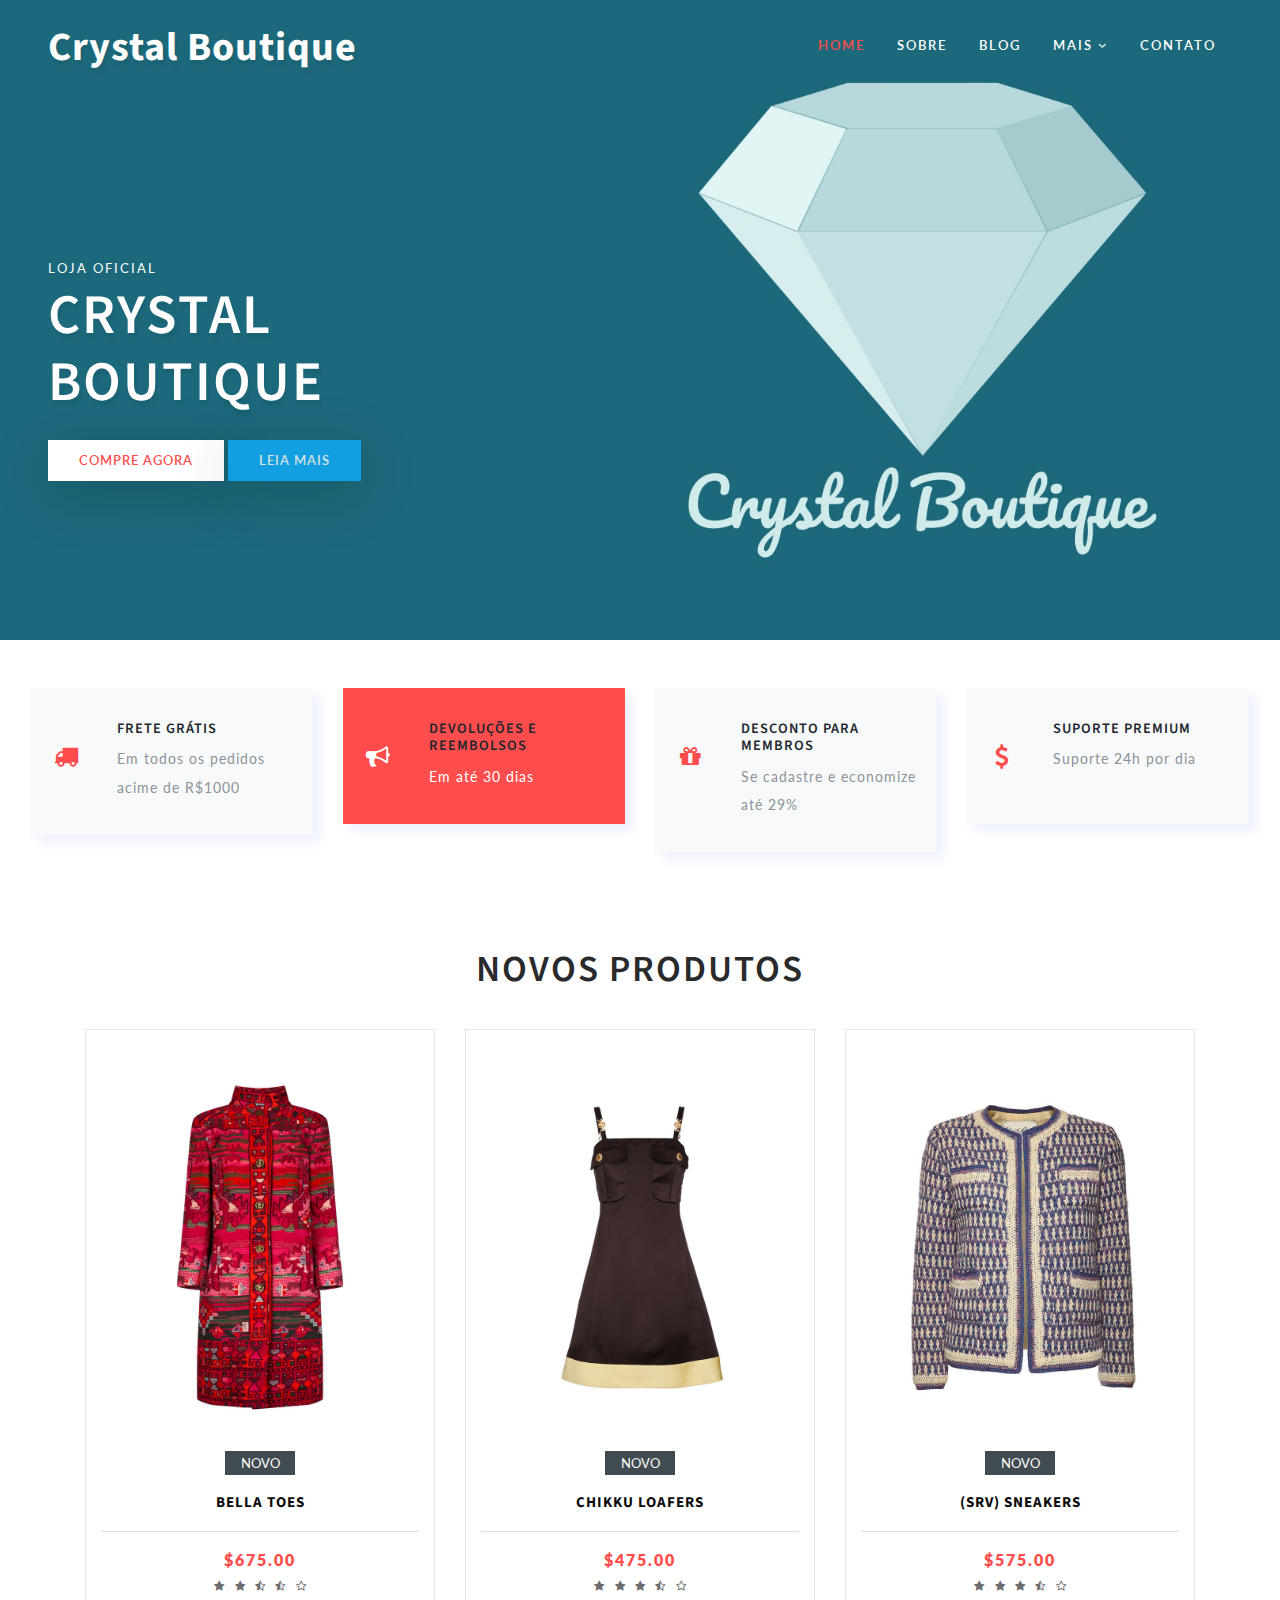
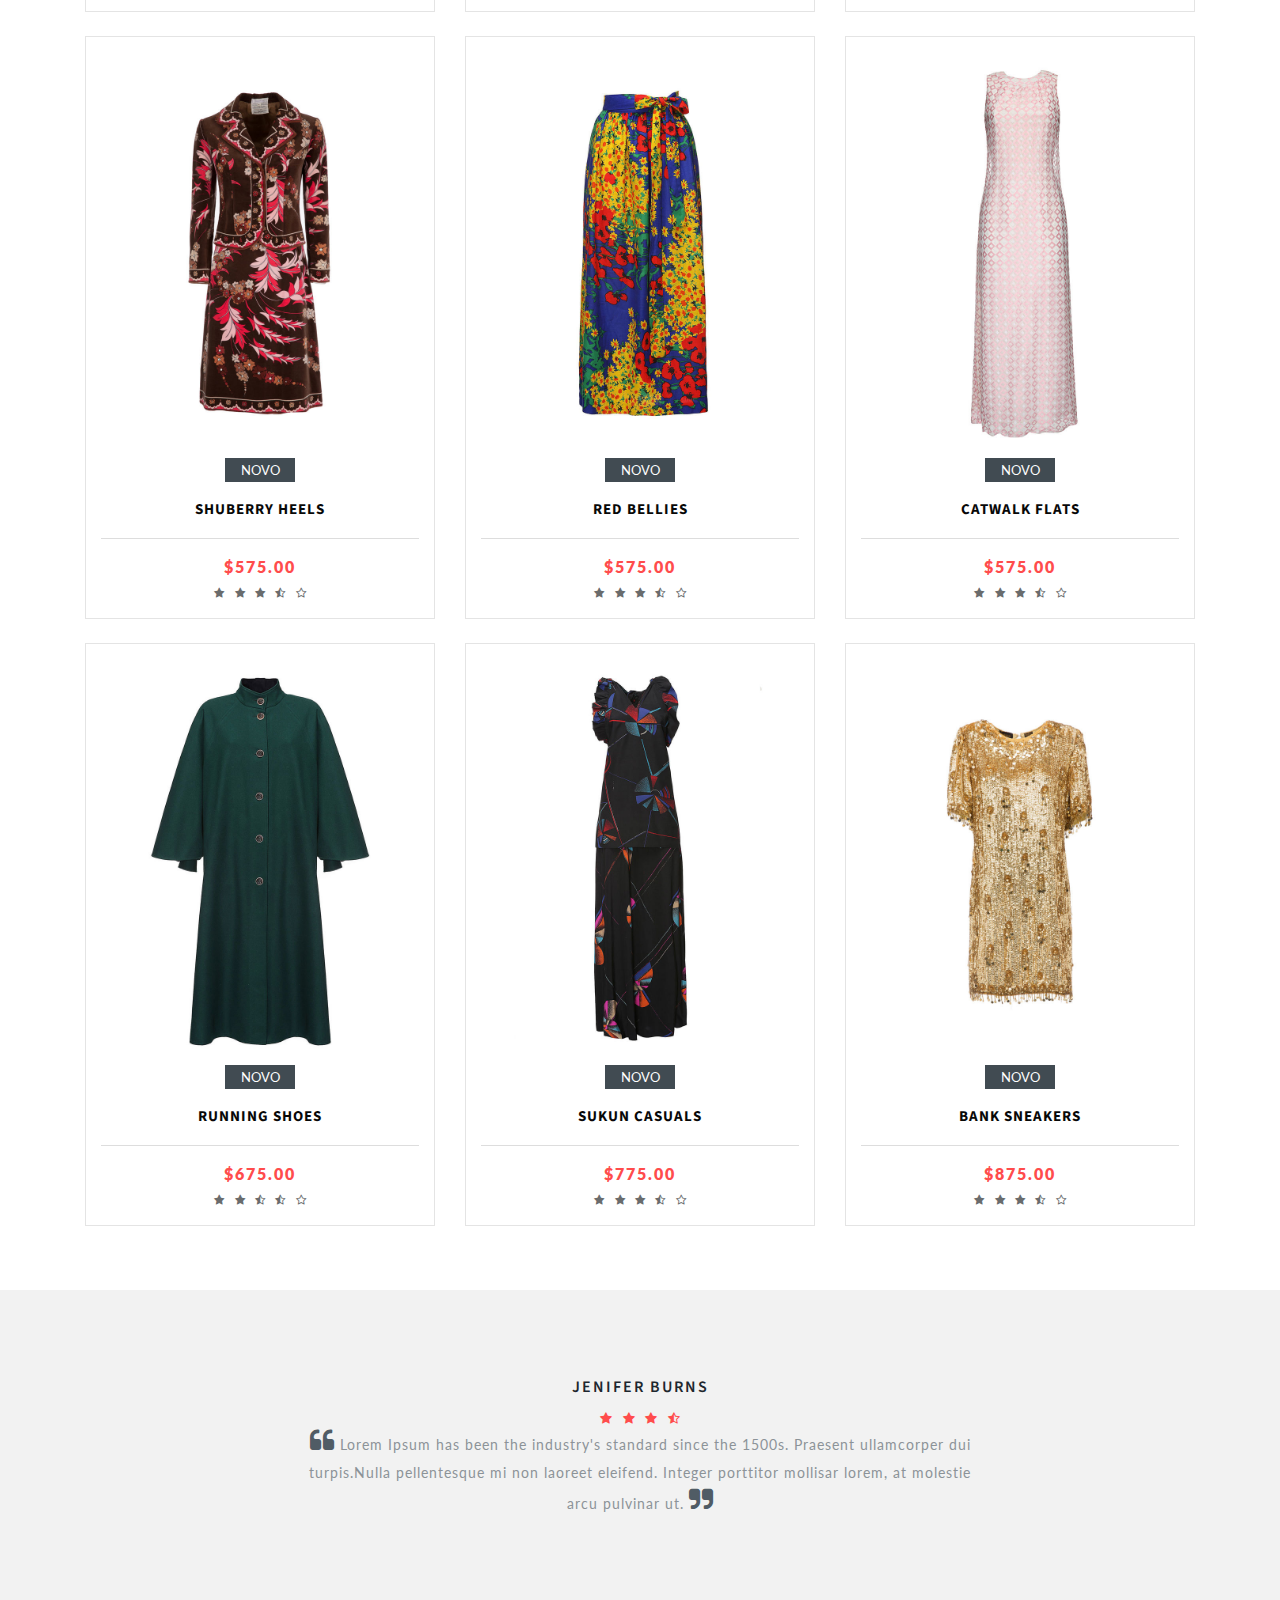
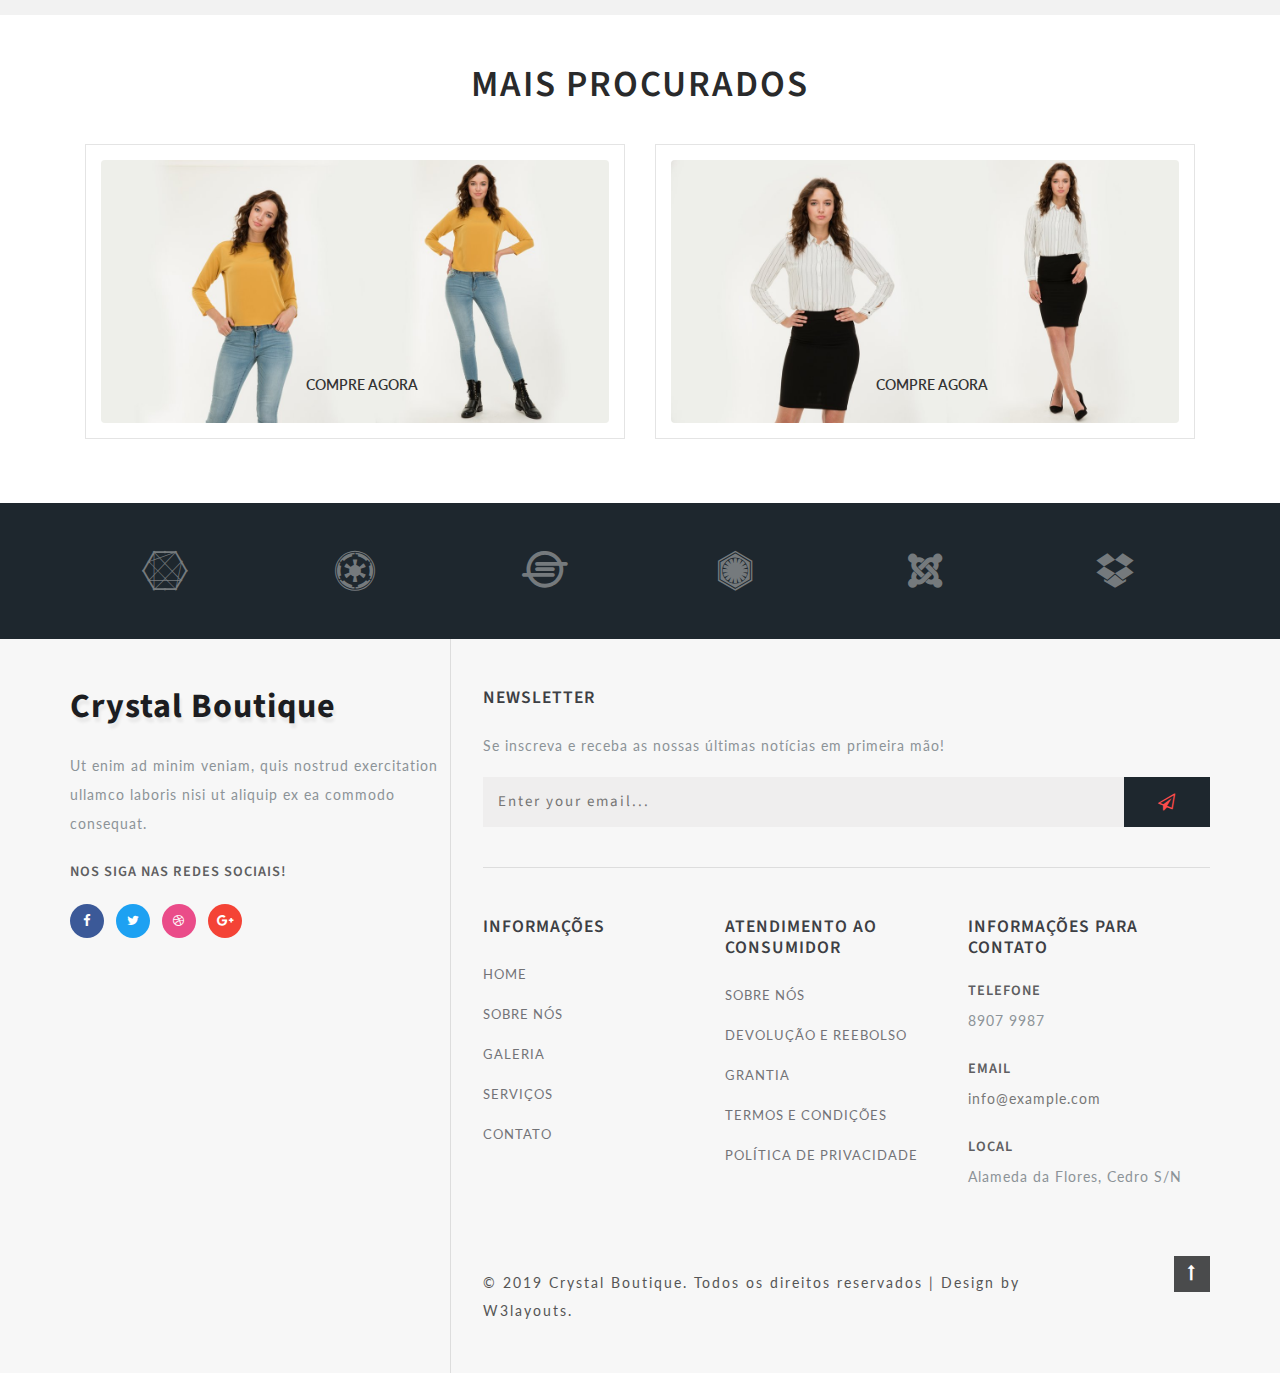
<file: index.html>
<!--
Author: W3layouts
Author URL: http://w3layouts.com
License: Creative Commons Attribution 3.0 Unported
License URL: http://creativecommons.org/licenses/by/3.0/
-->

<!DOCTYPE html>
<html lang="utf-8">

<head>
    <title>Home</title>
    <!-- Meta tag Keywords -->
    <meta name="viewport" content="width=device-width, initial-scale=1">
    <meta charset="UTF-8" />
    <meta name="keywords" content="Bootie Responsive web template, Bootstrap Web Templates, Flat Web Templates, Android Compatible web template, Smartphone Compatible web template, free webdesigns for Nokia, Samsung, LG, SonyEricsson, Motorola web design" />
    <script>
        addEventListener("load", function() {
            setTimeout(hideURLbar, 0);
        }, false);

        function hideURLbar() {
            window.scrollTo(0, 1);
        }
    </script>
    <!-- //Meta tag Keywords -->

    <!-- Custom-Files -->
    <link rel="stylesheet" href="css/bootstrap.css">
    <!-- Bootstrap-Core-CSS -->
    <link rel="stylesheet" href="css/style.css" type="text/css" media="all" />
    <!-- Style-CSS -->
    <!-- font-awesome-icons -->
    <link href="css/font-awesome.css" rel="stylesheet">
    <!-- //font-awesome-icons -->
    <!-- /Fonts -->
    <link href="//fonts.googleapis.com/css?family=Lato:100,100i,300,300i,400,400i,700" rel="stylesheet">
    <link href="//fonts.googleapis.com/css?family=Source+Sans+Pro:200,200i,300,300i,400,400i,600,600i,700,700i,900" rel="stylesheet">
    <!-- //Fonts -->

</head>

<body>

    <!-- mian-content -->
    <div class="main-banner" id="home">
        <!-- header -->
        <header class="header">
            <div class="container-fluid px-lg-5">
                <!-- nav -->
                <nav class="py-4">
                    <div id="logo">
                        <h1> <a href="index.html">Crystal Boutique</a></h1>
                    </div>

                    <label for="drop" class="toggle">Menu</label>
                    <input type="checkbox" id="drop" />
                    <ul class="menu mt-2">
                        <li class="active"><a href="index.html">Home</a></li>
                        <li><a href="about.html">Sobre</a></li>
                        <li><a href="blog.html">Blog</a></li>
                        <li>
                            <!-- First Tier Drop Down -->
                            <label for="drop-2" class="toggle">Mais <span class="fa fa-angle-down" aria-hidden="true"></span> </label>
                            <a href="#">Mais <span class="fa fa-angle-down" aria-hidden="true"></span></a>
                            <input type="checkbox" id="drop-2" />
                            <ul>
                                <li><a href="blog.html">Blog</a></li>
                                <li><a href="shop.html">Compre Agora</a></li>
                                <li><a href="shop-single.html">Post</a></li>
                            </ul>
                        </li>
                        <li><a href="contact.html">Contato</a></li>
                    </ul>
                </nav>
                <!-- //nav -->
            </div>
        </header>
        <!-- //header -->
        <!--/banner-->
        <div class="banner-info">
            <p>Loja oficial</p>
            <h3 class="mb-4">Crystal Boutique</h3>
            <div class="ban-buttons">
                <a href="shop-single.html" class="btn">Compre Agora</a>
                <a href="single.html" class="btn active">Leia Mais</a>
            </div>
        </div>
        <!--// banner-inner -->

    </div>
    <!--//main-content-->
    <!--/ab -->
    <section class="about py-md-5 py-5">
        <div class="container-fluid">
            <div class="feature-grids row px-3">
                <div class="col-lg-3 gd-bottom">
                    <div class="bottom-gd row">
                        <div class="icon-gd col-md-3 text-center"><span class="fa fa-truck" aria-hidden="true"></span></div>
                        <div class="icon-gd-info col-md-9">
                            <h3 class="mb-2">FRETE GRÁTIS</h3>
                            <p>Em todos os pedidos acime de R$1000</p>
                        </div>
                    </div>
                </div>
                <div class="col-lg-3 gd-bottom">
                    <div class="bottom-gd row bottom-gd2-active">
                        <div class="icon-gd col-md-3 text-center"><span class="fa fa-bullhorn" aria-hidden="true"></span></div>
                        <div class="icon-gd-info col-md-9">
                            <h3 class="mb-2">DEVOLUÇÕES E REEMBOLSOS</h3>
                            <p>Em até 30 dias</p>
                        </div>
                    </div>
                </div>
                <div class="col-lg-3 gd-bottom">
                    <div class="bottom-gd row">
                        <div class="icon-gd col-md-3 text-center"> <span class="fa fa-gift" aria-hidden="true"></span></div>

                        <div class="icon-gd-info col-md-9">
                            <h3 class="mb-2">DESCONTO PARA MEMBROS</h3>
                            <p>Se cadastre e economize até 29%</p>
                        </div>

                    </div>
                </div>
                <div class="col-lg-3 gd-bottom">
                    <div class="bottom-gd row">
                        <div class="icon-gd col-md-3 text-center"> <span class="fa fa-usd" aria-hidden="true"></span></div>
                        <div class="icon-gd-info col-md-9">
                            <h3 class="mb-2">SUPORTE PREMIUM</h3>
                            <p>Suporte 24h por dia</p>
                        </div>
                    </div>
                </div>
            </div>
        </div>
    </section>
    <!-- //ab -->
    <!--/ab -->
    <section class="about py-5">
        <div class="container pb-lg-3">
            <h3 class="tittle text-center">Novos Produtos</h3>
            <div class="row">
                <div class="col-md-4 product-men">
                    <div class="product-shoe-info shoe text-center">
                        <div class="men-thumb-item">
                            <img src="images/s1.jpg" class="img-fluid" alt="">
                            <span class="product-new-top">Novo</span>
                        </div>
                        <div class="item-info-product">
                            <h4>
                                <a href="shop-single.html">Bella Toes </a>
                            </h4>

                            <div class="product_price">
                                <div class="grid-price">
                                    <span class="money">$675.00</span>
                                </div>
                            </div>
                            <ul class="stars">
                                <li><a href="#"><span class="fa fa-star" aria-hidden="true"></span></a></li>
                                <li><a href="#"><span class="fa fa-star" aria-hidden="true"></span></a></li>
                                <li><a href="#"><span class="fa fa-star-half-o" aria-hidden="true"></span></a></li>
                                <li><a href="#"><span class="fa fa-star-half-o" aria-hidden="true"></span></a></li>
                                <li><a href="#"><span class="fa fa-star-o" aria-hidden="true"></span></a></li>
                            </ul>
                        </div>
                    </div>
                </div>
                <div class="col-md-4 product-men">
                    <div class="product-shoe-info shoe text-center">
                        <div class="men-thumb-item">
                            <img src="images/s2.jpg" class="img-fluid" alt="">
                            <span class="product-new-top">Novo</span>
                        </div>
                        <div class="item-info-product">
                            <h4>
                                <a href="shop-single.html">Chikku Loafers </a>
                            </h4>

                            <div class="product_price">
                                <div class="grid-price">
                                    <span class="money">$475.00</span>
                                </div>
                            </div>
                            <ul class="stars">
                                <li><a href="#"><span class="fa fa-star" aria-hidden="true"></span></a></li>
                                <li><a href="#"><span class="fa fa-star" aria-hidden="true"></span></a></li>
                                <li><a href="#"><span class="fa fa-star" aria-hidden="true"></span></a></li>
                                <li><a href="#"><span class="fa fa-star-half-o" aria-hidden="true"></span></a></li>
                                <li><a href="#"><span class="fa fa-star-o" aria-hidden="true"></span></a></li>
                            </ul>
                        </div>
                    </div>
                </div>
                <div class="col-md-4 product-men">
                    <div class="product-shoe-info shoe text-center">
                        <div class="men-thumb-item">
                            <img src="images/s3.jpg" class="img-fluid" alt="">
                            <span class="product-new-top">Novo</span>
                        </div>
                        <div class="item-info-product">
                            <h4>
                                <a href="shop-single.html">(SRV) Sneakers </a>
                            </h4>

                            <div class="product_price">
                                <div class="grid-price">
                                    <span class="money">$575.00</span>
                                </div>
                            </div>
                            <ul class="stars">
                                <li><a href="#"><span class="fa fa-star" aria-hidden="true"></span></a></li>
                                <li><a href="#"><span class="fa fa-star" aria-hidden="true"></span></a></li>
                                <li><a href="#"><span class="fa fa-star" aria-hidden="true"></span></a></li>
                                <li><a href="#"><span class="fa fa-star-half-o" aria-hidden="true"></span></a></li>
                                <li><a href="#"><span class="fa fa-star-o" aria-hidden="true"></span></a></li>
                            </ul>
                        </div>
                    </div>
                </div>
                <div class="col-md-4 product-men my-lg-4">
                    <div class="product-shoe-info shoe text-center">
                        <div class="men-thumb-item">
                            <img src="images/s4.jpg" class="img-fluid" alt="">
                            <span class="product-new-top">Novo</span>
                        </div>
                        <div class="item-info-product">
                            <h4>
                                <a href="shop-single.html">Shuberry Heels</a>
                            </h4>

                            <div class="product_price">
                                <div class="grid-price">
                                    <span class="money">$575.00</span>
                                </div>
                            </div>
                            <ul class="stars">
                                <li><a href="#"><span class="fa fa-star" aria-hidden="true"></span></a></li>
                                <li><a href="#"><span class="fa fa-star" aria-hidden="true"></span></a></li>
                                <li><a href="#"><span class="fa fa-star" aria-hidden="true"></span></a></li>
                                <li><a href="#"><span class="fa fa-star-half-o" aria-hidden="true"></span></a></li>
                                <li><a href="#"><span class="fa fa-star-o" aria-hidden="true"></span></a></li>
                            </ul>
                        </div>
                    </div>
                </div>
                <div class="col-md-4 product-men my-lg-4">
                    <div class="product-shoe-info shoe text-center">
                        <div class="men-thumb-item">
                            <img src="images/s5.jpg" class="img-fluid" alt="">
                            <span class="product-new-top">Novo</span>
                        </div>
                        <div class="item-info-product">
                            <h4>
                                <a href="shop-single.html">Red Bellies </a>
                            </h4>

                            <div class="product_price">
                                <div class="grid-price">
                                    <span class="money">$575.00</span>
                                </div>
                            </div>
                            <ul class="stars">
                                <li><a href="#"><span class="fa fa-star" aria-hidden="true"></span></a></li>
                                <li><a href="#"><span class="fa fa-star" aria-hidden="true"></span></a></li>
                                <li><a href="#"><span class="fa fa-star" aria-hidden="true"></span></a></li>
                                <li><a href="#"><span class="fa fa-star-half-o" aria-hidden="true"></span></a></li>
                                <li><a href="#"><span class="fa fa-star-o" aria-hidden="true"></span></a></li>
                            </ul>
                        </div>
                    </div>
                </div>
                <div class="col-md-4 product-men my-lg-4">
                    <div class="product-shoe-info shoe text-center">
                        <div class="men-thumb-item">
                            <img src="images/s6.jpg" class="img-fluid" alt="">
                              <span class="product-new-top">Novo</span>
                        </div>
                        <div class="item-info-product">
                            <h4>
                                <a href="shop-single.html">Catwalk Flats </a>
                            </h4>

                            <div class="product_price">
                                <div class="grid-price">
                                    <span class="money">$575.00</span>
                                </div>
                            </div>
                            <ul class="stars">
                                <li><a href="#"><span class="fa fa-star" aria-hidden="true"></span></a></li>
                                <li><a href="#"><span class="fa fa-star" aria-hidden="true"></span></a></li>
                                <li><a href="#"><span class="fa fa-star" aria-hidden="true"></span></a></li>
                                <li><a href="#"><span class="fa fa-star-half-o" aria-hidden="true"></span></a></li>
                                <li><a href="#"><span class="fa fa-star-o" aria-hidden="true"></span></a></li>
                            </ul>
                        </div>
                    </div>
                </div>
                <div class="col-md-4 product-men">
                    <div class="product-shoe-info shoe text-center">
                        <div class="men-thumb-item">
                            <img src="images/s7.jpg" class="img-fluid" alt="">
                            <span class="product-new-top">Novo</span>
                        </div>
                        <div class="item-info-product">
                            <h4>
                                <a href="shop-single.html">Running Shoes </a>
                            </h4>

                            <div class="product_price">
                                <div class="grid-price">
                                    <span class="money">$675.00</span>
                                </div>
                            </div>
                            <ul class="stars">
                                <li><a href="#"><span class="fa fa-star" aria-hidden="true"></span></a></li>
                                <li><a href="#"><span class="fa fa-star" aria-hidden="true"></span></a></li>
                                <li><a href="#"><span class="fa fa-star-half-o" aria-hidden="true"></span></a></li>
                                <li><a href="#"><span class="fa fa-star-half-o" aria-hidden="true"></span></a></li>
                                <li><a href="#"><span class="fa fa-star-o" aria-hidden="true"></span></a></li>
                            </ul>
                        </div>
                    </div>
                </div>
                <div class="col-md-4 product-men">
                    <div class="product-shoe-info shoe text-center">
                        <div class="men-thumb-item">
                            <img src="images/s8.jpg" class="img-fluid" alt="">
                            <span class="product-new-top">Novo</span>
                        </div>
                        <div class="item-info-product">
                            <h4>
                                <a href="shop-single.html">Sukun Casuals </a>
                            </h4>

                            <div class="product_price">
                                <div class="grid-price ">
                                    <span class="money ">$775.00</span>
                                </div>
                            </div>
                            <ul class="stars">
                                <li><a href="#"><span class="fa fa-star" aria-hidden="true"></span></a></li>
                                <li><a href="#"><span class="fa fa-star" aria-hidden="true"></span></a></li>
                                <li><a href="#"><span class="fa fa-star" aria-hidden="true"></span></a></li>
                                <li><a href="#"><span class="fa fa-star-half-o" aria-hidden="true"></span></a></li>
                                <li><a href="#"><span class="fa fa-star-o" aria-hidden="true"></span></a></li>
                            </ul>
                        </div>
                    </div>
                </div>
                <div class="col-md-4 product-men">
                    <div class="product-shoe-info shoe text-center">
                        <div class="men-thumb-item">
                            <img src="images/s9.jpg" class="img-fluid" alt="">
                            <span class="product-new-top">Novo</span>
                        </div>
                        <div class="item-info-product">
                            <h4>
                                <a href="shop-single.html">Bank Sneakers</a>
                            </h4>

                            <div class="product_price">
                                <div class="grid-price">
                                    <span class="money">$875.00</span>
                                </div>
                            </div>
                            <ul class="stars">
                                <li><a href="#"><span class="fa fa-star" aria-hidden="true"></span></a></li>
                                <li><a href="#"><span class="fa fa-star" aria-hidden="true"></span></a></li>
                                <li><a href="#"><span class="fa fa-star" aria-hidden="true"></span></a></li>
                                <li><a href="#"><span class="fa fa-star-half-o" aria-hidden="true"></span></a></li>
                                <li><a href="#"><span class="fa fa-star-o" aria-hidden="true"></span></a></li>
                            </ul>
                        </div>
                    </div>
                </div>
            </div>

        </div>
    </section>
    <!-- //ab -->
    <!--/testimonials-->
    <section class="testimonials py-5">
        <div class="container">
            <div class="test-info text-center">
                <h3 class="my-md-2 my-3">Jenifer Burns</h3>

                <ul class="list-unstyled w3layouts-icons clients">
                    <li>
                        <a href="#">
                            <span class="fa fa-star"></span>
                        </a>
                    </li>
                    <li>
                        <a href="#">
                            <span class="fa fa-star"></span>
                        </a>
                    </li>
                    <li>
                        <a href="#">
                            <span class="fa fa-star"></span>
                        </a>
                    </li>
                    <li>
                        <a href="#">
                            <span class="fa fa-star-half-o"></span>
                        </a>
                    </li>
                </ul>
                <p><span class="fa fa-quote-left"></span> Lorem Ipsum has been the industry's standard since the 1500s. Praesent ullamcorper dui turpis.Nulla pellentesque mi non laoreet eleifend. Integer porttitor mollisar lorem, at molestie arcu pulvinar ut. <span class="fa fa-quote-right"></span></p>

            </div>
        </div>
    </section>
    <!--//testimonials-->
    <!--/ab -->
    <section class="about py-5">
        <div class="container pb-lg-3">
            <h3 class="tittle text-center">Mais procurados</h3>
            <div class="row">

                <div class="col-md-6 latest-right">
                    <div class="row latest-grids">
                        <div class="latest-grid1 product-men col-12">
                            <div class="product-shoe-info shoe text-center">
                                <div class="men-thumb-item">
                                    <img src="images/img7.jpg" class="img-fluid" alt="">
                                    <div class="shop-now"><a href="shop.html" class="btn">Compre Agora</a></div>
                                </div>
                            </div>
                        </div>
                    </div>
                </div>
                <div class="col-md-6 latest-left">
                    <div class="row latest-grids">
                        <div class="latest-grid1 product-men col-12">
                            <div class="product-shoe-info shoe text-center">
                                <div class="men-thumb-item">
                                    <img src="images/img4.jpg" class="img-fluid" alt="">
                                    <div class="shop-now"><a href="shop.html" class="btn">Compre Agora</a></div>
                                </div>
                            </div>
                        </div>
                    </div>
                </div>

            </div>
        </div>
    </section>
    <!-- //ab -->
    <!-- brands -->
    <section class="brands py-5" id="brands">
        <div class="container py-lg-0">
            <div class="row text-center brand-items">
                <div class="col-sm-2 col-3">
                    <a href="#"><span class="fa fa-connectdevelop" aria-hidden="true"></span></a>
                </div>
                <div class="col-sm-2 col-3">
                    <a href="#"><span class="fa fa-empire" aria-hidden="true"></span></a>
                </div>
                <div class="col-sm-2 col-3">
                    <a href="#"><span class="fa fa-ioxhost" aria-hidden="true"></span></a>
                </div>
                <div class="col-sm-2 col-3">
                    <a href="#"><span class="fa fa-first-order" aria-hidden="true"></span></a>
                </div>
                <div class="col-sm-2 col-3 mt-sm-0 mt-4">
                    <a href="#"><span class="fa fa-joomla" aria-hidden="true"></span></a>
                </div>
                <div class="col-sm-2 col-3 mt-sm-0 mt-4">
                    <a href="#"><span class="fa fa-dropbox" aria-hidden="true"></span></a>
                </div>
            </div>
        </div>
    </section>
    <!-- brands -->
    <!-- footer -->
    <footer>
        <div class="container">
            <div class="row footer-top">
                <div class="col-lg-4 footer-grid_section_w3layouts">
                    <h2 class="logo-2 mb-lg-4 mb-3">
                        <a href="index.html">Crystal Boutique</a>
                    </h2>
                    <p>Ut enim ad minim veniam, quis nostrud exercitation ullamco laboris nisi ut aliquip ex ea commodo consequat.</p>
                    <h4 class="sub-con-fo ad-info my-4">Nos siga nas redes sociais!</h4>
                    <ul class="w3layouts_social_list list-unstyled">
                        <li>
                            <a href="#" class="w3pvt_facebook">
                                <span class="fa fa-facebook-f"></span>
                            </a>
                        </li>
                        <li class="mx-2">
                            <a href="#" class="w3pvt_twitter">
                                <span class="fa fa-twitter"></span>
                            </a>
                        </li>
                        <li>
                            <a href="#" class="w3pvt_dribble">
                                <span class="fa fa-dribbble"></span>
                            </a>
                        </li>
                        <li class="ml-2">
                            <a href="#" class="w3pvt_google">
                                <span class="fa fa-google-plus"></span>
                            </a>
                        </li>
                    </ul>
                </div>
                <div class="col-lg-8 footer-right">
                    <div class="w3layouts-news-letter">
                        <h3 class="footer-title text-uppercase text-wh mb-lg-4 mb-3">Newsletter</h3>

                        <p>Se inscreva e receba as nossas últimas notícias em primeira mão!</p>
                        <form action="#" method="post" class="w3layouts-newsletter">
                            <input type="email" name="Email" placeholder="Enter your email..." required="">
                            <button class="btn1"><span class="fa fa-paper-plane-o" aria-hidden="true"></span></button>

                        </form>
                    </div>
                    <div class="row mt-lg-4 bottom-w3layouts-sec-nav mx-0">
                        <div class="col-md-4 footer-grid_section_w3layouts">
                            <h3 class="footer-title text-uppercase text-wh mb-lg-4 mb-3">Informações</h3>
                            <ul class="list-unstyled w3layouts-icons">
                                <li>
                                    <a href="index.html">Home</a>
                                </li>
                                <li class="mt-3">
                                    <a href="about.html">Sobre Nós</a>
                                </li>
                                <li class="mt-3">
                                    <a href="#">Galeria</a>
                                </li>
                                <li class="mt-3">
                                    <a href="#">Serviços</a>
                                </li>
                                <li class="mt-3">
                                    <a href="contact.html">Contato</a>
                                </li>
                            </ul>
                        </div>
                        <div class="col-md-4 footer-grid_section_w3layouts">
                            <!-- social icons -->
                            <div class="agileinfo_social_icons">
                                <h3 class="footer-title text-uppercase text-wh mb-lg-4 mb-3">Atendimento ao Consumidor</h3>
                                <ul class="list-unstyled w3layouts-icons">

                                    <li>
                                        <a href="#">Sobre Nós</a>
                                    </li>
                                    <li class="mt-3">
                                        <a href="#">Devolução E Reebolso</a>
                                    </li>
                                    <li class="mt-3">
                                        <a href="#">Grantia</a>
                                    </li>
                                    <li class="mt-3">
                                        <a href="#">Termos e Condições</a>
                                    </li>
                                    <li class="mt-3">
                                        <a href="#">Política de Privacidade</a>
                                    </li>
                                </ul>
                            </div>
                            <!-- social icons -->
                        </div>
                        <div class="col-md-4 footer-grid_section_w3layouts my-md-0 my-5">
                            <h3 class="footer-title text-uppercase text-wh mb-lg-4 mb-3">Informações para Contato</h3>
                            <div class="contact-info">
                                <div class="footer-address-inf">
                                    <h4 class="ad-info mb-2">Telefone</h4>
                                    <p>8907 9987</p>
                                </div>
                                <div class="footer-address-inf my-4">
                                    <h4 class="ad-info mb-2">Email </h4>
                                    <p><a href="mailto:info@example.com">info@example.com</a></p>
                                </div>
                                <div class="footer-address-inf">
                                    <h4 class="ad-info mb-2">Local</h4>
                                    <p>Alameda da Flores, Cedro S/N</p>
                                </div>
                            </div>
                        </div>


                    </div>
                    <div class="cpy-right text-left row">
                        <p class="col-md-10">© 2019 Crystal Boutique. Todos os direitos reservados | Design by
                            <a href="http://w3layouts.com"> W3layouts.</a>
                        </p>
                        <!-- move top icon -->
                        <a href="#home" class="move-top text-right col-md-2"><span class="fa fa-long-arrow-up" aria-hidden="true"></span></a>
                        <!-- //move top icon -->
                    </div>
                </div>
            </div>
        </div>
    </footer>
    <!-- //footer -->

</body>

</html>
</file>
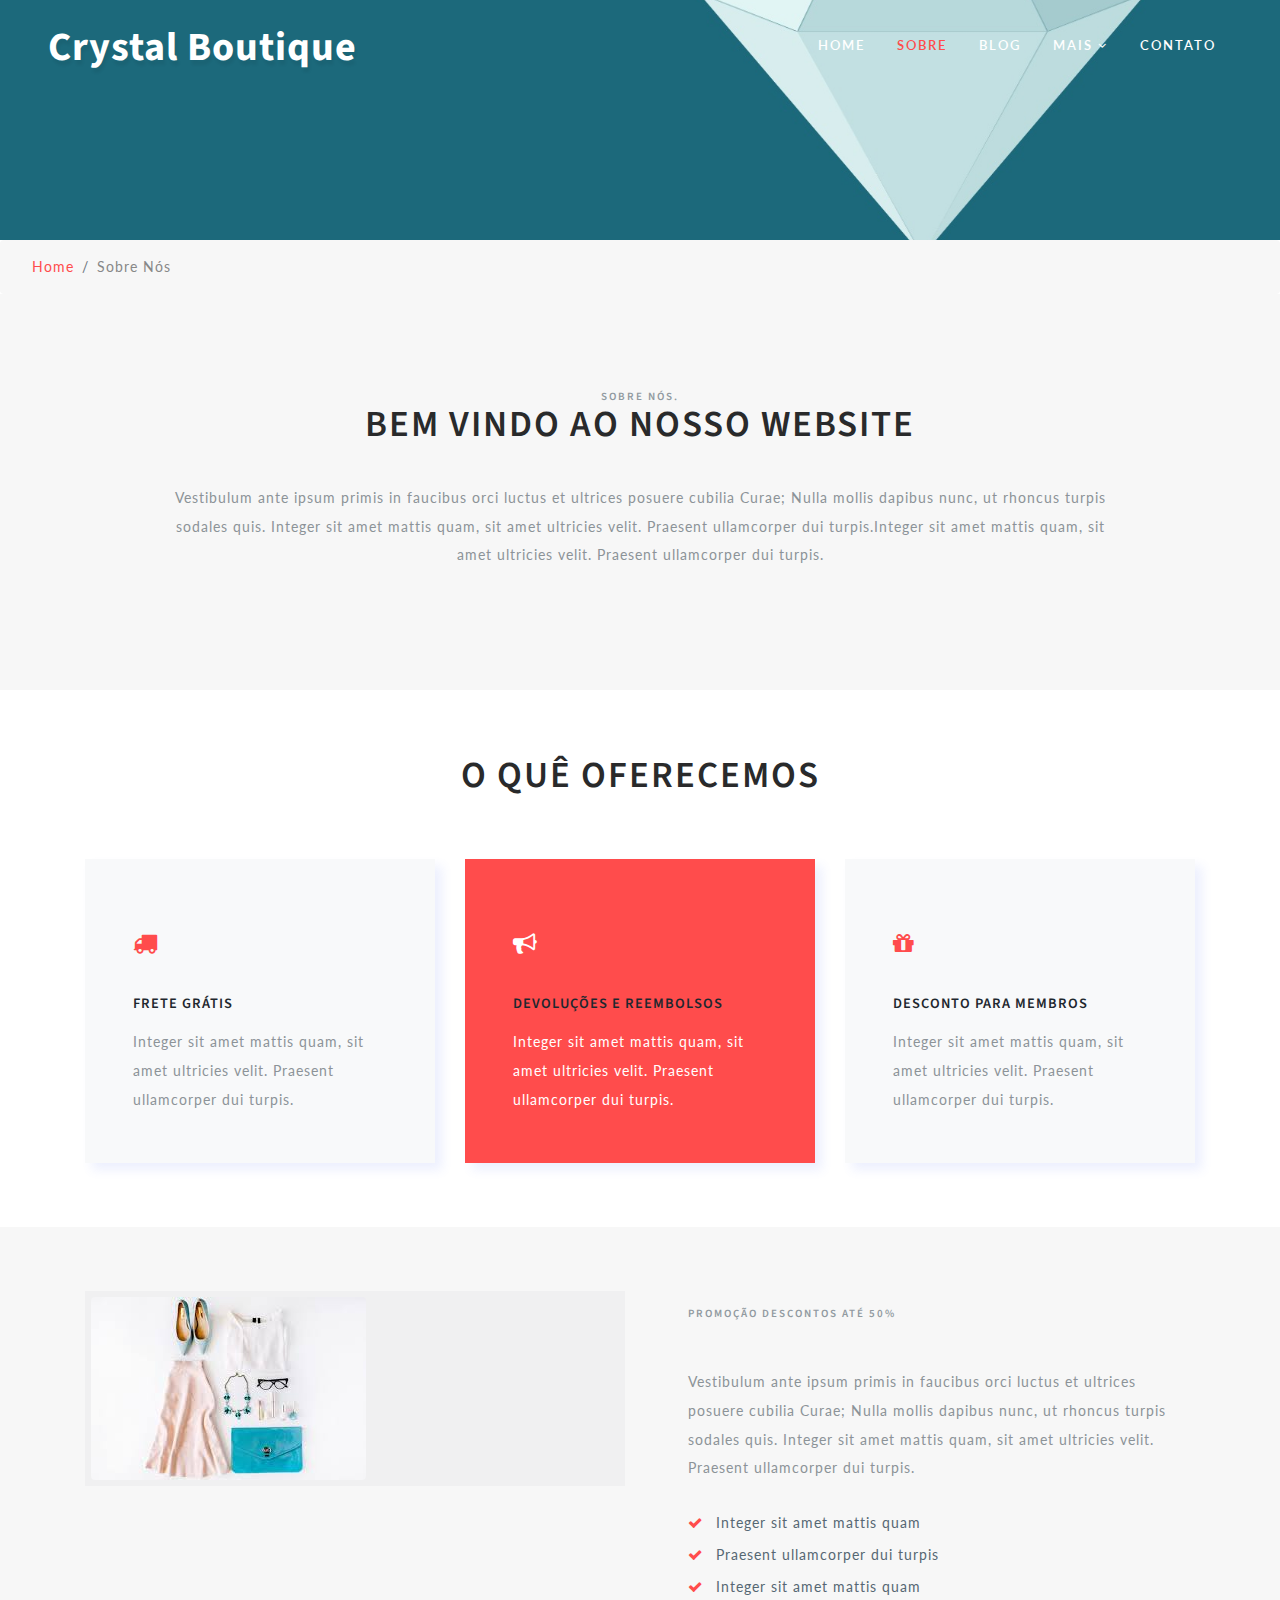
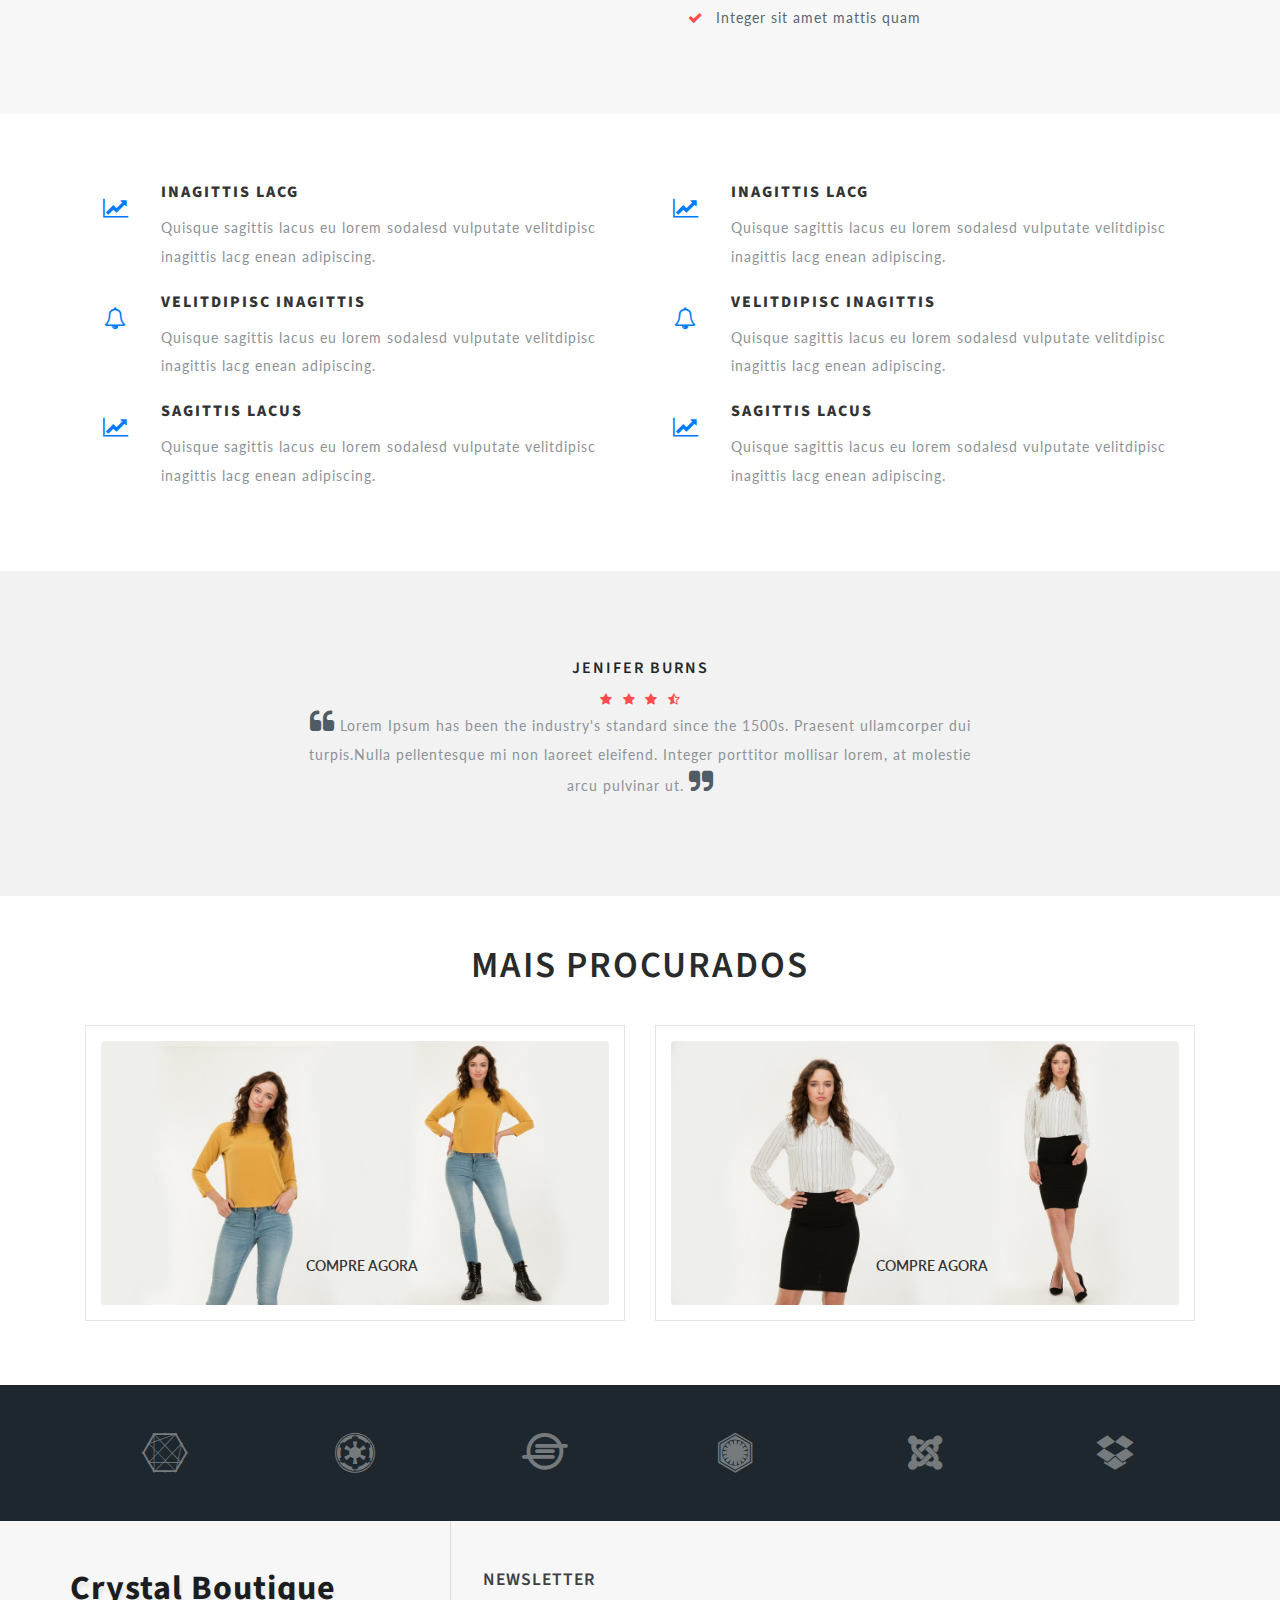
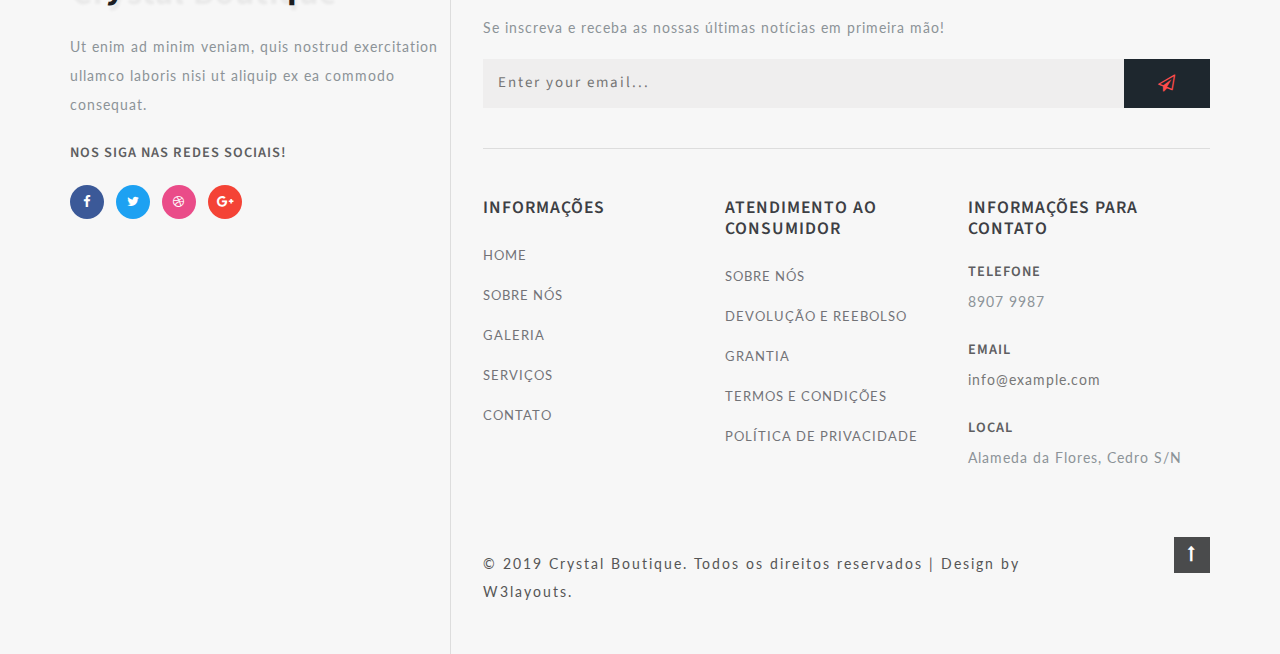
<file: about.html>
<!--
Author: W3layouts
Author URL: http://w3layouts.com
License: Creative Commons Attribution 3.0 Unported
License URL: http://creativecommons.org/licenses/by/3.0/
-->

<!DOCTYPE html>
<html lang="zxx">

<head>
    <title>Sobre Nós</title>
    <!-- Meta tag Keywords -->
    <meta name="viewport" content="width=device-width, initial-scale=1">
    <meta charset="UTF-8" />
    <meta name="keywords" content="Bootie Responsive web template, Bootstrap Web Templates, Flat Web Templates, Android Compatible web template, Smartphone Compatible web template, free webdesigns for Nokia, Samsung, LG, SonyEricsson, Motorola web design" />
    <script>
        addEventListener("load", function() {
            setTimeout(hideURLbar, 0);
        }, false);

        function hideURLbar() {
            window.scrollTo(0, 1);
        }
    </script>
    <!-- //Meta tag Keywords -->

    <!-- Custom-Files -->
    <link rel="stylesheet" href="css/bootstrap.css">
    <!-- Bootstrap-Core-CSS -->
    <link rel="stylesheet" href="css/style.css" type="text/css" media="all" />
    <!-- Style-CSS -->
    <!-- font-awesome-icons -->
    <link href="css/font-awesome.css" rel="stylesheet">
    <!-- //font-awesome-icons -->
    <!-- /Fonts -->
    <link href="//fonts.googleapis.com/css?family=Lato:100,100i,300,300i,400,400i,700" rel="stylesheet">
    <link href="//fonts.googleapis.com/css?family=Source+Sans+Pro:200,200i,300,300i,400,400i,600,600i,700,700i,900" rel="stylesheet">
    <!-- //Fonts -->

</head>

<body>

    <!-- mian-content -->
    <div class="main-banner inner" id="home">
        <!-- header -->
        <header class="header">
            <div class="container-fluid px-lg-5">
                <!-- nav -->
                <nav class="py-4">
                    <div id="logo">
                        <h1> <a href="index.html">Crystal Boutique</a></h1>
                    </div>

                    <label for="drop" class="toggle">Menu</label>
                    <input type="checkbox" id="drop" />
                    <ul class="menu mt-2">
                        <li><a href="index.html">Home</a></li>
                        <li class="active"><a href="about.html">Sobre</a></li>
                        <li><a href="blog.html">Blog</a></li>
                        <li>
                            <!-- First Tier Drop Down -->
                            <label for="drop-2" class="toggle">Mais <span class="fa fa-angle-down" aria-hidden="true"></span> </label>
                            <a href="#">Mais <span class="fa fa-angle-down" aria-hidden="true"></span></a>
                            <input type="checkbox" id="drop-2" />
                            <ul>
                                <li><a href="blog.html">Blog</a></li>
                                <li><a href="shop.html">Compre Agora</a></li>
                                <li><a href="single.html">Post</a></li>
                            </ul>
                        </li>
                        <li><a href="contact.html">Contato</a></li>
                    </ul>
                </nav>
                <!-- //nav -->
            </div>
        </header>
        <!-- //header -->

    </div>
    <!--//main-content-->
    <!---->
    <ol class="breadcrumb">
        <li class="breadcrumb-item">
            <a href="index.html">Home</a>
        </li>
        <li class="breadcrumb-item active">Sobre Nós</li>
    </ol>
    <!---->
    <!--// mian-content -->
    <!--/ab -->
    <section class="hand-crafted py-5">
        <div class="container">
            <div class="inner-sec py-md-5 px-lg-5">
                <h3 class="tittle text-center"><span class="sub-tittle">Sobre Nós.</span> Bem Vindo ao nosso Website</h3>
                <p class="mb-4 text-center px-lg-4"> Vestibulum ante ipsum primis in faucibus orci luctus et ultrices posuere cubilia Curae; Nulla mollis dapibus nunc, ut rhoncus turpis sodales quis. Integer sit amet mattis quam, sit amet ultricies velit. Praesent ullamcorper dui turpis.Integer sit amet mattis quam, sit amet ultricies velit. Praesent ullamcorper dui turpis.</p>
            </div>
        </div>
    </section>
    <!-- //ab -->
    <!--/ab -->
    <section class="about py-md-5 py-5">
        <div class="container py-md-3">
            <h3 class="tittle text-center">O quê oferecemos</h3>
            <div class="feature-grids row">
                <div class="col-md-4 gd-bottom mt-lg-4">
                    <div class="bottom-gd p-lg-5 p-4">
                        <span class="fa fa-truck" aria-hidden="true"></span>
                        <h3 class="my-3">
                            FRETE GRÁTIS</h3>
                        <p>Integer sit amet mattis quam, sit amet ultricies velit. Praesent ullamcorper dui turpis.</p>
                    </div>
                </div>
                <div class="col-md-4 gd-bottom mt-lg-4">
                    <div class="bottom-gd2-active p-lg-5 p-4">
                        <span class="fa fa-bullhorn" aria-hidden="true"></span>
                        <h3 class="my-3">DEVOLUÇÕES E REEMBOLSOS</h3>
                        <p>Integer sit amet mattis quam, sit amet ultricies velit. Praesent ullamcorper dui turpis.</p>
                    </div>
                </div>
                <div class="col-md-4 gd-bottom mt-lg-4">
                    <div class="bottom-gd p-lg-5 p-4">
                        <span class="fa fa-gift" aria-hidden="true"></span>
                        <h3 class="my-3">DESCONTO PARA MEMBROS</h3>
                        <p>Integer sit amet mattis quam, sit amet ultricies velit. Praesent ullamcorper dui turpis.</p>
                    </div>
                </div>

            </div>
        </div>
    </section>
    <!-- //ab -->
    <!-- /hand-crafted -->
    <section class="hand-crafted py-5">
        <div class="container py-md-3">
            <div class="row banner-grids">
                <div class="col-md-6 banner-image">
                    <div class="effect-w3">
                        <img src="images/about.jpg" alt="" class="img-fluid image1">

                    </div>

                </div>
                <div class="col-md-6 last-img pl-lg-5 p-3">
                    <h3 class="tittle mb-lg-5 mb-3"><span class="sub-tittle">PROMOÇÃO DESCONTOS ATÉ 50%</h3>
                    <p class="mb-4"> Vestibulum ante ipsum primis in faucibus orci luctus et ultrices posuere cubilia Curae; Nulla mollis dapibus nunc, ut rhoncus turpis sodales quis. Integer sit amet mattis quam, sit amet ultricies velit. Praesent ullamcorper dui turpis.</p>
                    <ul class="tic-info list-unstyled">
                        <li>

                            <span class="fa fa-check mr-2"></span> Integer sit amet mattis quam

                        </li>
                        <li>

                            <span class="fa fa-check mr-2"></span> Praesent ullamcorper dui turpis

                        </li>
                        <li>

                            <span class="fa fa-check mr-2"></span> Integer sit amet mattis quam

                        </li>
                        <li>

                            <span class="fa fa-check mr-2"></span> Integer sit amet mattis quam

                        </li>
                    </ul>

                </div>
            </div>
        </div>
    </section>
    <!-- //hand-crafted -->
    <!-- stats -->
    <section class="stats py-5" id="stats">
        <div class="container py-md-3">
            <div class="row stat-grids">
                <div class="col-lg-6 ser-lt">
                    <div class="d-flex services-box">
                        <div class="icon">
                            <span class="fa fa-line-chart"></span>
                        </div>
                        <!-- .Icon ends here -->
                        <div class="service-content">
                            <h4>Inagittis Lacg</h4>
                            <p class="serp">
                                Quisque sagittis lacus eu lorem sodalesd vulputate velitdipisc inagittis lacg enean adipiscing.
                            </p>
                        </div>
                        <!-- .Service-content ends here -->
                    </div>
                    <!-- .Services-box ends here -->

                    <div class="d-flex services-box ser-midd">
                        <div class="icon">
                            <span class="fa fa-bell-o"></span>
                        </div>
                        <!-- .Icon ends here -->
                        <div class="service-content">
                            <h4>Velitdipisc Inagittis</h4>
                            <p class="serp">
                                Quisque sagittis lacus eu lorem sodalesd vulputate velitdipisc inagittis lacg enean adipiscing.
                            </p>
                        </div>
                        <!-- .Service-content ends here -->
                    </div>
                    <!-- .Services-box ends here -->
                    <!-- .Services-box ends here -->

                    <div class="d-flex services-box bx-4">
                        <div class="icon">
                            <span class="fa fa-line-chart"></span>
                        </div>
                        <!-- .Icon ends here -->
                        <div class="service-content">
                            <h4>Sagittis Lacus</h4>
                            <p class="serp">
                                Quisque sagittis lacus eu lorem sodalesd vulputate velitdipisc inagittis lacg enean adipiscing.
                            </p>
                        </div>
                        <!-- .Service-content ends here -->
                    </div>
                    <!-- .Services-box ends here -->
                </div>
                <div class="col-lg-6 ser-lt ser-right">
                    <div class="d-flex services-box">
                        <div class="icon">
                            <span class="fa fa-line-chart"></span>
                        </div>
                        <!-- .Icon ends here -->
                        <div class="service-content">
                            <h4>Inagittis Lacg</h4>
                            <p class="serp">
                                Quisque sagittis lacus eu lorem sodalesd vulputate velitdipisc inagittis lacg enean adipiscing.
                            </p>
                        </div>
                        <!-- .Service-content ends here -->
                    </div>
                    <!-- .Services-box ends here -->

                    <div class="d-flex services-box ser-midd">
                        <div class="icon">
                            <span class="fa fa-bell-o"></span>
                        </div>
                        <!-- .Icon ends here -->
                        <div class="service-content">
                            <h4>Velitdipisc Inagittis</h4>
                            <p class="serp">
                                Quisque sagittis lacus eu lorem sodalesd vulputate velitdipisc inagittis lacg enean adipiscing.
                            </p>
                        </div>
                        <!-- .Service-content ends here -->
                    </div>
                    <!-- .Services-box ends here -->
                    <!-- .Services-box ends here -->

                    <div class="d-flex services-box bx-4">
                        <div class="icon">
                            <span class="fa fa-line-chart"></span>
                        </div>
                        <!-- .Icon ends here -->
                        <div class="service-content">
                            <h4>Sagittis Lacus</h4>
                            <p class="serp">
                                Quisque sagittis lacus eu lorem sodalesd vulputate velitdipisc inagittis lacg enean adipiscing.
                            </p>
                        </div>
                        <!-- .Service-content ends here -->
                    </div>
                    <!-- .Services-box ends here -->
                </div>
            </div>
        </div>
    </section>
    <!-- //stats -->
    <!--/testimonials-->
    <section class="testimonials py-5">
        <div class="container">
            <div class="test-info text-center">
                <h3 class="my-md-2 my-3">Jenifer Burns</h3>

                <ul class="list-unstyled w3layouts-icons clients">
                    <li>
                        <a href="#">
                            <span class="fa fa-star"></span>
                        </a>
                    </li>
                    <li>
                        <a href="#">
                            <span class="fa fa-star"></span>
                        </a>
                    </li>
                    <li>
                        <a href="#">
                            <span class="fa fa-star"></span>
                        </a>
                    </li>
                    <li>
                        <a href="#">
                            <span class="fa fa-star-half-o"></span>
                        </a>
                    </li>
                </ul>
                <p><span class="fa fa-quote-left"></span> Lorem Ipsum has been the industry's standard since the 1500s. Praesent ullamcorper dui turpis.Nulla pellentesque mi non laoreet eleifend. Integer porttitor mollisar lorem, at molestie arcu pulvinar ut. <span class="fa fa-quote-right"></span></p>

            </div>
        </div>
    </section>
    <!--//testimonials-->
    <!--/ab -->
    <section class="about py-5">
        <div class="container pb-lg-3">
            <h3 class="tittle text-center">Mais procurados</h3>
            <div class="row">

                <div class="col-md-6 latest-right">
                    <div class="row latest-grids">
                        <div class="latest-grid1 product-men col-12">
                            <div class="product-shoe-info shoe text-center">
                                <div class="men-thumb-item">
                                    <img src="images/img7.jpg" class="img-fluid" alt="">
                                    <div class="shop-now"><a href="shop.html" class="btn">Compre Agora</a></div>
                                </div>
                            </div>
                        </div>
                    </div>
                </div>
                <div class="col-md-6 latest-left">
                    <div class="row latest-grids">
                        <div class="latest-grid1 product-men col-12">
                            <div class="product-shoe-info shoe text-center">
                                <div class="men-thumb-item">
                                    <img src="images/img4.jpg" class="img-fluid" alt="">
                                    <div class="shop-now"><a href="shop.html" class="btn">Compre Agora</a></div>
                                </div>
                            </div>
                        </div>
                    </div>
                </div>

            </div>
        </div>
    </section>
    <!-- //ab -->
    <!-- brands -->
    <section class="brands py-5" id="brands">
        <div class="container py-lg-0">
            <div class="row text-center brand-items">
                <div class="col-sm-2 col-3">
                    <a href="#"><span class="fa fa-connectdevelop" aria-hidden="true"></span></a>
                </div>
                <div class="col-sm-2 col-3">
                    <a href="#"><span class="fa fa-empire" aria-hidden="true"></span></a>
                </div>
                <div class="col-sm-2 col-3">
                    <a href="#"><span class="fa fa-ioxhost" aria-hidden="true"></span></a>
                </div>
                <div class="col-sm-2 col-3">
                    <a href="#"><span class="fa fa-first-order" aria-hidden="true"></span></a>
                </div>
                <div class="col-sm-2 col-3 mt-sm-0 mt-4">
                    <a href="#"><span class="fa fa-joomla" aria-hidden="true"></span></a>
                </div>
                <div class="col-sm-2 col-3 mt-sm-0 mt-4">
                    <a href="#"><span class="fa fa-dropbox" aria-hidden="true"></span></a>
                </div>
            </div>
        </div>
    </section>
    <!-- brands -->
    <!-- footer -->
    <footer>
        <div class="container">
            <div class="row footer-top">
                <div class="col-lg-4 footer-grid_section_w3layouts">
                    <h2 class="logo-2 mb-lg-4 mb-3">
                        <a href="index.html">Crystal Boutique</a>
                    </h2>
                    <p>Ut enim ad minim veniam, quis nostrud exercitation ullamco laboris nisi ut aliquip ex ea commodo consequat.</p>
                    <h4 class="sub-con-fo ad-info my-4">Nos siga nas redes sociais!</h4>
                    <ul class="w3layouts_social_list list-unstyled">
                        <li>
                            <a href="#" class="w3pvt_facebook">
                                <span class="fa fa-facebook-f"></span>
                            </a>
                        </li>
                        <li class="mx-2">
                            <a href="#" class="w3pvt_twitter">
                                <span class="fa fa-twitter"></span>
                            </a>
                        </li>
                        <li>
                            <a href="#" class="w3pvt_dribble">
                                <span class="fa fa-dribbble"></span>
                            </a>
                        </li>
                        <li class="ml-2">
                            <a href="#" class="w3pvt_google">
                                <span class="fa fa-google-plus"></span>
                            </a>
                        </li>
                    </ul>
                </div>
                <div class="col-lg-8 footer-right">
                    <div class="w3layouts-news-letter">
                        <h3 class="footer-title text-uppercase text-wh mb-lg-4 mb-3">Newsletter</h3>

                        <p>Se inscreva e receba as nossas últimas notícias em primeira mão!</p>
                        <form action="#" method="post" class="w3layouts-newsletter">
                            <input type="email" name="Email" placeholder="Enter your email..." required="">
                            <button class="btn1"><span class="fa fa-paper-plane-o" aria-hidden="true"></span></button>

                        </form>
                    </div>
                    <div class="row mt-lg-4 bottom-w3layouts-sec-nav mx-0">
                        <div class="col-md-4 footer-grid_section_w3layouts">
                            <h3 class="footer-title text-uppercase text-wh mb-lg-4 mb-3">Informações</h3>
                            <ul class="list-unstyled w3layouts-icons">
                                <li>
                                    <a href="index.html">Home</a>
                                </li>
                                <li class="mt-3">
                                    <a href="about.html">Sobre Nós</a>
                                </li>
                                <li class="mt-3">
                                    <a href="#">Galeria</a>
                                </li>
                                <li class="mt-3">
                                    <a href="#">Serviços</a>
                                </li>
                                <li class="mt-3">
                                    <a href="contact.html">Contato</a>
                                </li>
                            </ul>
                        </div>
                        <div class="col-md-4 footer-grid_section_w3layouts">
                            <!-- social icons -->
                            <div class="agileinfo_social_icons">
                                <h3 class="footer-title text-uppercase text-wh mb-lg-4 mb-3">Atendimento ao Consumidor</h3>
                                <ul class="list-unstyled w3layouts-icons">

                                    <li>
                                        <a href="#">Sobre Nós</a>
                                    </li>
                                    <li class="mt-3">
                                        <a href="#">Devolução E Reebolso</a>
                                    </li>
                                    <li class="mt-3">
                                        <a href="#">Grantia</a>
                                    </li>
                                    <li class="mt-3">
                                        <a href="#">Termos e Condições</a>
                                    </li>
                                    <li class="mt-3">
                                        <a href="#">Política de Privacidade</a>
                                    </li>
                                </ul>
                            </div>
                            <!-- social icons -->
                        </div>
                        <div class="col-md-4 footer-grid_section_w3layouts my-md-0 my-5">
                            <h3 class="footer-title text-uppercase text-wh mb-lg-4 mb-3">Informações para Contato</h3>
                            <div class="contact-info">
                                <div class="footer-address-inf">
                                    <h4 class="ad-info mb-2">Telefone</h4>
                                    <p>8907 9987</p>
                                </div>
                                <div class="footer-address-inf my-4">
                                    <h4 class="ad-info mb-2">Email </h4>
                                    <p><a href="mailto:info@example.com">info@example.com</a></p>
                                </div>
                                <div class="footer-address-inf">
                                    <h4 class="ad-info mb-2">Local</h4>
                                    <p>Alameda da Flores, Cedro S/N</p>
                                </div>
                            </div>
                        </div>


                    </div>
                    <div class="cpy-right text-left row">
                        <p class="col-md-10">© 2019 Crystal Boutique. Todos os direitos reservados | Design by
                            <a href="http://w3layouts.com"> W3layouts.</a>
                        </p>
                        <!-- move top icon -->
                        <a href="#home" class="move-top text-right col-md-2"><span class="fa fa-long-arrow-up" aria-hidden="true"></span></a>
                        <!-- //move top icon -->
                    </div>
                </div>
            </div>
        </div>
    </footer>
    <!-- //footer -->

</body>

</html>
</file>
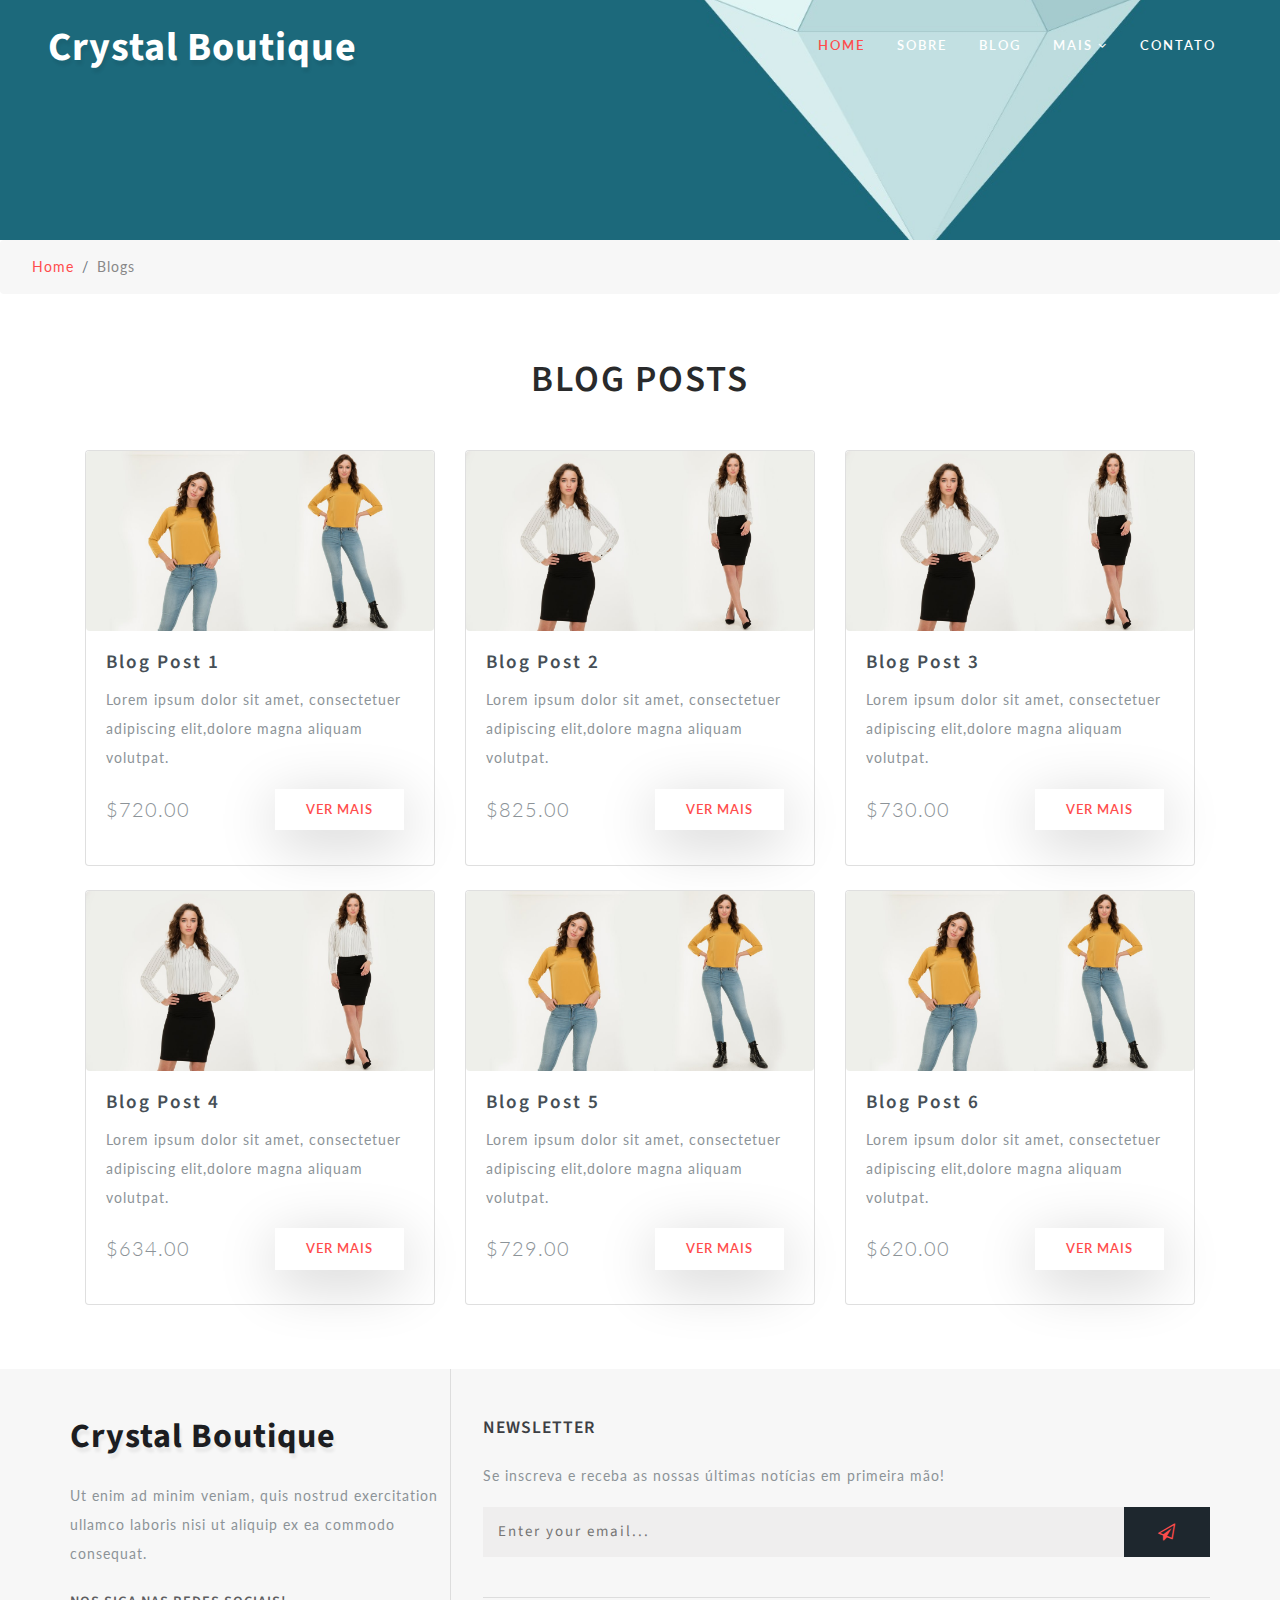
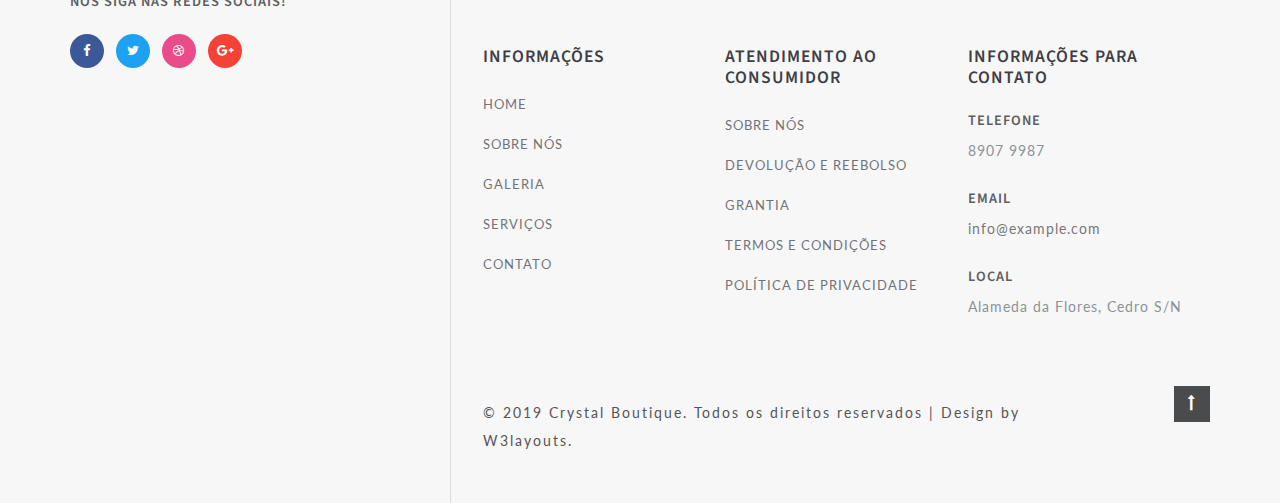
<file: blog.html>
<!--
Author: W3layouts
Author URL: http://w3layouts.com
License: Creative Commons Attribution 3.0 Unported
License URL: http://creativecommons.org/licenses/by/3.0/
-->

<!DOCTYPE html>
<html lang="zxx">

<head>
    <title>Blog</title>
    <!-- Meta tag Keywords -->
    <meta name="viewport" content="width=device-width, initial-scale=1">
    <meta charset="UTF-8" />
    <meta name="keywords" content="Bootie Responsive web template, Bootstrap Web Templates, Flat Web Templates, Android Compatible web template, Smartphone Compatible web template, free webdesigns for Nokia, Samsung, LG, SonyEricsson, Motorola web design" />
    <script>
        addEventListener("load", function() {
            setTimeout(hideURLbar, 0);
        }, false);

        function hideURLbar() {
            window.scrollTo(0, 1);
        }
    </script>
    <!-- //Meta tag Keywords -->

    <!-- Custom-Files -->
    <link rel="stylesheet" href="css/bootstrap.css">
    <!-- Bootstrap-Core-CSS -->
    <link rel="stylesheet" href="css/style.css" type="text/css" media="all" />
    <!-- Style-CSS -->
    <!-- font-awesome-icons -->
    <link href="css/font-awesome.css" rel="stylesheet">
    <!-- //font-awesome-icons -->
    <!-- /Fonts -->
    <link href="//fonts.googleapis.com/css?family=Lato:100,100i,300,300i,400,400i,700" rel="stylesheet">
    <link href="//fonts.googleapis.com/css?family=Source+Sans+Pro:200,200i,300,300i,400,400i,600,600i,700,700i,900" rel="stylesheet">
    <!-- //Fonts -->

</head>

<body>

    <!-- mian-content -->
    <div class="main-banner inner" id="home">
        <!-- header -->
        <header class="header">
            <div class="container-fluid px-lg-5">
                <!-- nav -->
                <nav class="py-4">
                    <div id="logo">
                        <h1> <a href="index.html">Crystal Boutique</a></h1>
                    </div>

                    <label for="drop" class="toggle">Menu</label>
                    <input type="checkbox" id="drop" />
                    <ul class="menu mt-2">
                        <li class="active"><a href="index.html">Home</a></li>
                        <li><a href="about.html">Sobre</a></li>
                        <li><a href="blog.html">Blog</a></li>
                        <li>
                            <!-- First Tier Drop Down -->
                            <label for="drop-2" class="toggle">Mais <span class="fa fa-angle-down" aria-hidden="true"></span> </label>
                            <a href="#">Mais <span class="fa fa-angle-down" aria-hidden="true"></span></a>
                            <input type="checkbox" id="drop-2" />
                            <ul>
                                <li><a href="blog.html">Blog</a></li>
                                <li><a href="shop.html">Compre Agora</a></li>
                                <li><a href="shop-single.html">Post</a></li>
                            </ul>
                        </li>
                        <li><a href="contact.html">Contato</a></li>
                    </ul>
                </nav>
                <!-- //nav -->
            </div>
        </header>
        <!-- //header -->

    </div>
    <!--//main-content-->
    <!---->
    <ol class="breadcrumb">
        <li class="breadcrumb-item">
            <a href="index.html">Home</a>
        </li>
        <li class="breadcrumb-item active">Blogs</li>
    </ol>
    <!---->
    <!--// mian-content -->
    <!-- banner -->
    <section class="ab-info-main py-5">
        <div class="container py-lg-3">
            <div class="ab-info-grids">
                <h3 class="tittle text-center mb-lg-5 mb-3">Blog Posts</h3>
                <div id="products" class="row view-group">
                    <div class="item col-lg-4">
                        <div class="thumbnail card">
                            <div class="img-event">
                                <img class="group list-group-image img-fluid" src="images/img2.jpg" alt="" />
                            </div>
                            <div class="caption card-body">
                                <h4 class="group card-title inner list-group-item-heading">
                                    Blog Post 1</h4>
                                <p class="group inner list-group-item-text">
                                    Lorem ipsum dolor sit amet, consectetuer adipiscing elit,dolore magna aliquam volutpat.</p>
                                <div class="row">
                                    <div class="col-6">
                                        <p class="lead">
                                            $720.00</p>
                                    </div>
                                    <div class="col-6 ban-buttons">
                                        <a class="btn btn-course" href="single.html">Ver Mais</a>
                                    </div>
                                </div>
                            </div>
                        </div>
                    </div>
                    <div class="item col-lg-4">
                        <div class="thumbnail card">
                            <div class="img-event">
                                <img class="group list-group-image img-fluid" src="images/img5.jpg" alt="" />
                            </div>
                            <div class="caption card-body">
                                <h4 class="group card-title inner list-group-item-heading">
                                    Blog Post 2</h4>
                                <p class="group inner list-group-item-text">
                                    Lorem ipsum dolor sit amet, consectetuer adipiscing elit,dolore magna aliquam volutpat.</p>
                                <div class="row">
                                    <div class="col-6">
                                        <p class="lead">
                                            $825.00</p>
                                    </div>
                                    <div class="col-6 ban-buttons">
                                        <a class="btn btn-course" href="single.html">Ver Mais</a>
                                    </div>
                                </div>
                            </div>
                        </div>
                    </div>
                    <div class="item col-lg-4">
                        <div class="thumbnail card">
                            <div class="img-event">
                                <img class="group list-group-image img-fluid" src="images/img3.jpg" alt="" />
                            </div>
                            <div class="caption card-body">
                                <h4 class="group card-title inner list-group-item-heading">
                                    Blog Post 3</h4>
                                <p class="group inner list-group-item-text">
                                    Lorem ipsum dolor sit amet, consectetuer adipiscing elit,dolore magna aliquam volutpat.</p>
                                <div class="row">
                                    <div class="col-6">
                                        <p class="lead">
                                            $730.00</p>
                                    </div>
                                    <div class="col-6 ban-buttons">
                                        <a class="btn btn-course" href="single.html">Ver Mais</a>
                                    </div>
                                </div>
                            </div>
                        </div>
                    </div>
                    <div class="item col-lg-4 mt-lg-4">
                        <div class="thumbnail card">
                            <div class="img-event">
                                <img class="group list-group-image img-fluid" src="images/img4.jpg" alt="" />
                            </div>
                            <div class="caption card-body">
                                <h4 class="group card-title inner list-group-item-heading">
                                    Blog Post 4</h4>
                                <p class="group inner list-group-item-text">
                                    Lorem ipsum dolor sit amet, consectetuer adipiscing elit,dolore magna aliquam volutpat.</p>
                                <div class="row">
                                    <div class="col-6">
                                        <p class="lead">
                                            $634.00</p>
                                    </div>
                                    <div class="col-6 ban-buttons">
                                        <a class="btn btn-course" href="single.html">Ver Mais</a>
                                    </div>
                                </div>
                            </div>
                        </div>
                    </div>
                    <div class="item col-lg-4 mt-lg-4">
                        <div class="thumbnail card">
                            <div class="img-event">
                                <img class="group list-group-image img-fluid" src="images/img6.jpg" alt="" />
                            </div>
                            <div class="caption card-body">
                                <h4 class="group card-title inner list-group-item-heading">
                                    Blog Post 5</h4>
                                <p class="group inner list-group-item-text">
                                    Lorem ipsum dolor sit amet, consectetuer adipiscing elit,dolore magna aliquam volutpat.</p>
                                <div class="row">
                                    <div class="col-6">
                                        <p class="lead">
                                            $729.00</p>
                                    </div>
                                    <div class="col-6 ban-buttons">
                                        <a class="btn btn-course" href="single.html">Ver Mais</a>
                                    </div>
                                </div>
                            </div>
                        </div>
                    </div>
                    <div class="item col-lg-4 mt-lg-4">
                        <div class="thumbnail card">
                            <div class="img-event">
                                <img class="group list-group-image img-fluid" src="images/img7.jpg" alt="" />
                            </div>
                            <div class="caption card-body">
                                <h4 class="group card-title inner list-group-item-heading">
                                    Blog Post 6</h4>
                                <p class="group inner list-group-item-text">
                                    Lorem ipsum dolor sit amet, consectetuer adipiscing elit,dolore magna aliquam volutpat.</p>
                                <div class="row">
                                    <div class="col-6">
                                        <p class="lead">
                                            $620.00</p>
                                    </div>
                                    <div class="col-6 ban-buttons">
                                        <a class="btn btn-course" href="single.html">Ver Mais</a>
                                    </div>
                                </div>
                            </div>
                        </div>
                    </div>

                </div>
            </div>
        </div>
    </section>
    <!-- //banner -->
    <!-- footer -->
    <footer>
        <div class="container">
            <div class="row footer-top">
                <div class="col-lg-4 footer-grid_section_w3layouts">
                    <h2 class="logo-2 mb-lg-4 mb-3">
                        <a href="index.html">Crystal Boutique</a>
                    </h2>
                    <p>Ut enim ad minim veniam, quis nostrud exercitation ullamco laboris nisi ut aliquip ex ea commodo consequat.</p>
                    <h4 class="sub-con-fo ad-info my-4">Nos siga nas redes sociais!</h4>
                    <ul class="w3layouts_social_list list-unstyled">
                        <li>
                            <a href="#" class="w3pvt_facebook">
                                <span class="fa fa-facebook-f"></span>
                            </a>
                        </li>
                        <li class="mx-2">
                            <a href="#" class="w3pvt_twitter">
                                <span class="fa fa-twitter"></span>
                            </a>
                        </li>
                        <li>
                            <a href="#" class="w3pvt_dribble">
                                <span class="fa fa-dribbble"></span>
                            </a>
                        </li>
                        <li class="ml-2">
                            <a href="#" class="w3pvt_google">
                                <span class="fa fa-google-plus"></span>
                            </a>
                        </li>
                    </ul>
                </div>
                <div class="col-lg-8 footer-right">
                    <div class="w3layouts-news-letter">
                        <h3 class="footer-title text-uppercase text-wh mb-lg-4 mb-3">Newsletter</h3>

                        <p>Se inscreva e receba as nossas últimas notícias em primeira mão!</p>
                        <form action="#" method="post" class="w3layouts-newsletter">
                            <input type="email" name="Email" placeholder="Enter your email..." required="">
                            <button class="btn1"><span class="fa fa-paper-plane-o" aria-hidden="true"></span></button>

                        </form>
                    </div>
                    <div class="row mt-lg-4 bottom-w3layouts-sec-nav mx-0">
                        <div class="col-md-4 footer-grid_section_w3layouts">
                            <h3 class="footer-title text-uppercase text-wh mb-lg-4 mb-3">Informações</h3>
                            <ul class="list-unstyled w3layouts-icons">
                                <li>
                                    <a href="index.html">Home</a>
                                </li>
                                <li class="mt-3">
                                    <a href="about.html">Sobre Nós</a>
                                </li>
                                <li class="mt-3">
                                    <a href="#">Galeria</a>
                                </li>
                                <li class="mt-3">
                                    <a href="#">Serviços</a>
                                </li>
                                <li class="mt-3">
                                    <a href="contact.html">Contato</a>
                                </li>
                            </ul>
                        </div>
                        <div class="col-md-4 footer-grid_section_w3layouts">
                            <!-- social icons -->
                            <div class="agileinfo_social_icons">
                                <h3 class="footer-title text-uppercase text-wh mb-lg-4 mb-3">Atendimento ao Consumidor</h3>
                                <ul class="list-unstyled w3layouts-icons">

                                    <li>
                                        <a href="#">Sobre Nós</a>
                                    </li>
                                    <li class="mt-3">
                                        <a href="#">Devolução E Reebolso</a>
                                    </li>
                                    <li class="mt-3">
                                        <a href="#">Grantia</a>
                                    </li>
                                    <li class="mt-3">
                                        <a href="#">Termos e Condições</a>
                                    </li>
                                    <li class="mt-3">
                                        <a href="#">Política de Privacidade</a>
                                    </li>
                                </ul>
                            </div>
                            <!-- social icons -->
                        </div>
                        <div class="col-md-4 footer-grid_section_w3layouts my-md-0 my-5">
                            <h3 class="footer-title text-uppercase text-wh mb-lg-4 mb-3">Informações para Contato</h3>
                            <div class="contact-info">
                                <div class="footer-address-inf">
                                    <h4 class="ad-info mb-2">Telefone</h4>
                                    <p>8907 9987</p>
                                </div>
                                <div class="footer-address-inf my-4">
                                    <h4 class="ad-info mb-2">Email </h4>
                                    <p><a href="mailto:info@example.com">info@example.com</a></p>
                                </div>
                                <div class="footer-address-inf">
                                    <h4 class="ad-info mb-2">Local</h4>
                                    <p>Alameda da Flores, Cedro S/N</p>
                                </div>
                            </div>
                        </div>


                    </div>
                    <div class="cpy-right text-left row">
                        <p class="col-md-10">© 2019 Crystal Boutique. Todos os direitos reservados | Design by
                            <a href="http://w3layouts.com"> W3layouts.</a>
                        </p>
                        <!-- move top icon -->
                        <a href="#home" class="move-top text-right col-md-2"><span class="fa fa-long-arrow-up" aria-hidden="true"></span></a>
                        <!-- //move top icon -->
                    </div>
                </div>
            </div>
        </div>
    </footer>
    <!-- //footer -->
</body>

</html>
</file>
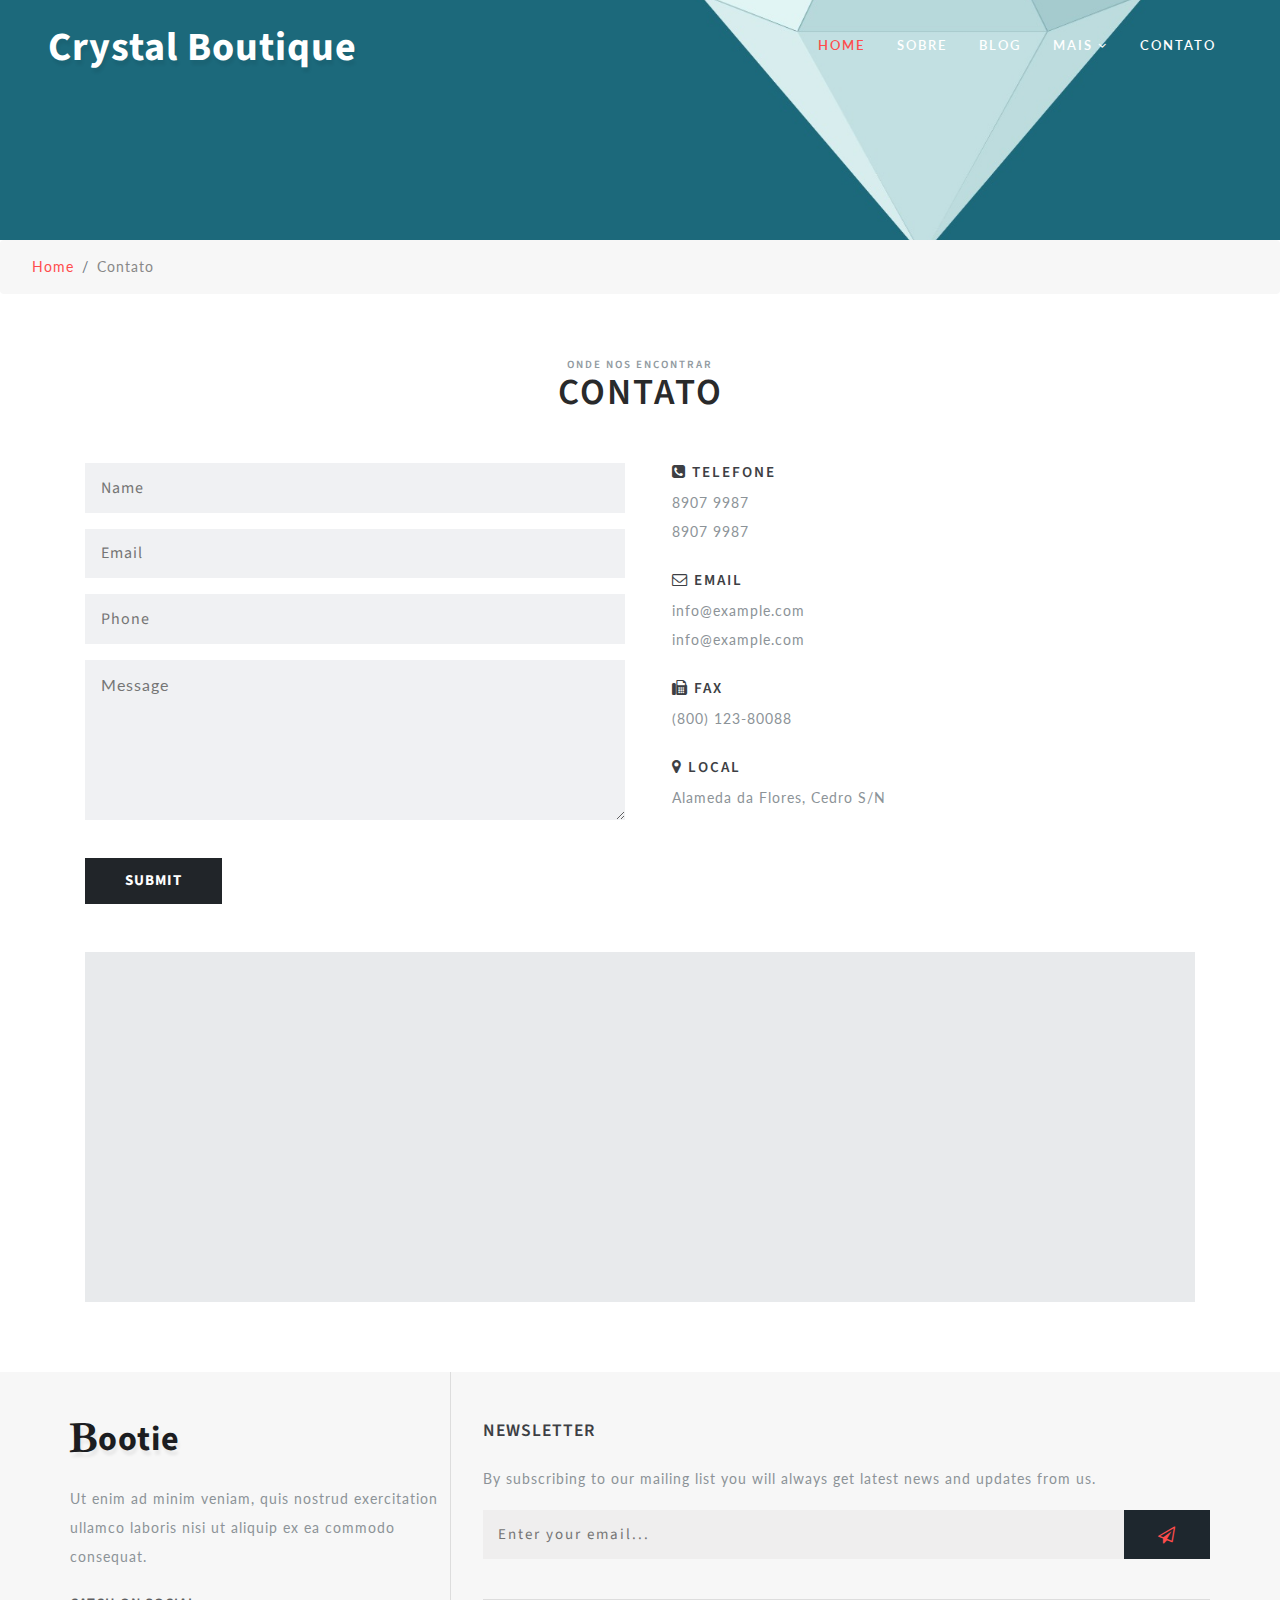
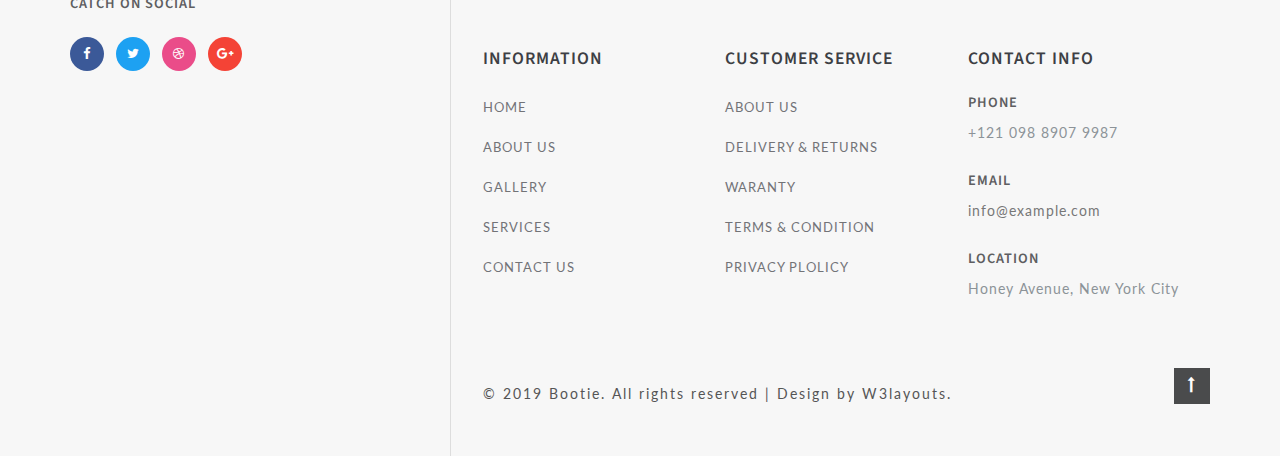
<file: contact.html>
<!--
Author: W3layouts
Author URL: http://w3layouts.com
License: Creative Commons Attribution 3.0 Unported
License URL: http://creativecommons.org/licenses/by/3.0/
-->

<!DOCTYPE html>
<html lang="zxx">

<head>
    <title>Contato</title>
    <!-- Meta tag Keywords -->
    <meta name="viewport" content="width=device-width, initial-scale=1">
    <meta charset="UTF-8" />
    <meta name="keywords" content="Bootie Responsive web template, Bootstrap Web Templates, Flat Web Templates, Android Compatible web template, Smartphone Compatible web template, free webdesigns for Nokia, Samsung, LG, SonyEricsson, Motorola web design" />
    <script>
        addEventListener("load", function() {
            setTimeout(hideURLbar, 0);
        }, false);

        function hideURLbar() {
            window.scrollTo(0, 1);
        }
    </script>
    <!-- //Meta tag Keywords -->

    <!-- Custom-Files -->
    <link rel="stylesheet" href="css/bootstrap.css">
    <!-- Bootstrap-Core-CSS -->
    <link rel="stylesheet" href="css/style.css" type="text/css" media="all" />
    <!-- Style-CSS -->
    <!-- font-awesome-icons -->
    <link href="css/font-awesome.css" rel="stylesheet">
    <!-- //font-awesome-icons -->
    <!-- /Fonts -->
    <link href="//fonts.googleapis.com/css?family=Lato:100,100i,300,300i,400,400i,700" rel="stylesheet">
    <link href="//fonts.googleapis.com/css?family=Source+Sans+Pro:200,200i,300,300i,400,400i,600,600i,700,700i,900" rel="stylesheet">
    <!-- //Fonts -->

</head>

<body>

    <!-- mian-content -->
    <div class="main-banner inner" id="home">
        <!-- header -->
        <header class="header">
            <div class="container-fluid px-lg-5">
                <!-- nav -->
                <nav class="py-4">
                    <div id="logo">
                        <h1> <a href="index.html">Crystal Boutique</a></h1>
                    </div>

                    <label for="drop" class="toggle">Menu</label>
                    <input type="checkbox" id="drop" />
                    <ul class="menu mt-2">
                        <li class="active"><a href="index.html">Home</a></li>
                        <li><a href="about.html">Sobre</a></li>
                        <li><a href="blog.html">Blog</a></li>
                        <li>
                            <!-- First Tier Drop Down -->
                            <label for="drop-2" class="toggle">Mais <span class="fa fa-angle-down" aria-hidden="true"></span> </label>
                            <a href="#">Mais <span class="fa fa-angle-down" aria-hidden="true"></span></a>
                            <input type="checkbox" id="drop-2" />
                            <ul>
                                <li><a href="blog.html">Blog</a></li>
                                <li><a href="shop.html">Compre Agora</a></li>
                                <li><a href="shop-single.html">Post</a></li>
                            </ul>
                        </li>
                        <li><a href="contact.html">Contato</a></li>
                    </ul>
                </nav>
                <!-- //nav -->
            </div>
        </header>
        <!-- //header -->

    </div>
    <!--//main-content-->
    <!---->
    <ol class="breadcrumb">
        <li class="breadcrumb-item">
            <a href="index.html">Home</a>
        </li>
        <li class="breadcrumb-item active">Contato</li>
    </ol>
    <!---->
    <!--// mian-content -->
    <!-- banner -->
    <section class="ab-info-main py-5">
        <div class="container py-3">
            <h3 class="tittle text-center"><span class="sub-tittle">Onde nos encontrar</span> Contato</h3>
            <div class="row contact-main-info mt-5">
                <div class="col-md-6 contact-right-content">
                    <form action="#" method="post">
                        <input type="text" name="Name" placeholder="Name" required="">
                        <input type="email" class="email" name="Email" placeholder="Email" required="">
                        <input type="text" name="Phone no" placeholder="Phone" required="">
                        <textarea name="Message" placeholder="Message" required=""></textarea>
                        <div class="read mt-3">
                            <input type="submit" value="Submit">
                        </div>
                    </form>
                </div>
                <div class="col-md-6 contact-left-content">
                    <div class="address-con">
                        <h4 class="mb-2"><span class="fa fa-phone-square" aria-hidden="true"></span> Telefone</h4>
                        <p>8907 9987</p>
                        <p>8907 9987</p>
                    </div>
                    <div class="address-con my-4">
                        <h4 class="mb-2"><span class="fa fa-envelope-o" aria-hidden="true"></span> Email </h4>
                        <p><a href="mailto:info@example.com">info@example.com</a></p>
                        <p><a href="mailto:info@example.com">info@example.com</a></p>
                    </div>
                    <div class="address-con mb-4">
                        <h4 class="mb-2"><span class="fa fa-fax" aria-hidden="true"></span> Fax</h4>

                        <p>(800) 123-80088</p>
                    </div>
                    <div class="address-con">
                        <h4 class="mb-2"><span class="fa fa-map-marker" aria-hidden="true"></span> Local </h4>

                        <p>Alameda da Flores, Cedro S/N</p>
                    </div>

                </div>

            </div>
            <div class="map-fo mt-lg-5 mt-4">
                <iframe src="https://www.google.com/maps/embed?pb=!1m18!1m12!1m3!1d423286.27404345275!2d-118.69191921441556!3d34.02016130939095!2m3!1f0!2f0!3f0!3m2!1i1024!2i768!4f13.1!3m3!1m2!1s0x80c2c75ddc27da13%3A0xe22fdf6f254608f4!2sLos+Angeles%2C+CA%2C+USA!5e0!3m2!1sen!2sin!4v1522474296007" allowfullscreen></iframe>
            </div>
        </div>
    </section>


    <!-- //contact -->
    <!-- footer -->
    <footer>
        <div class="container">
            <div class="row footer-top">
                <div class="col-lg-4 footer-grid_section_w3layouts">
                    <h2 class="logo-2 mb-lg-4 mb-3">
                        <a href="index.html"><span class="fa fa-bold" aria-hidden="true"></span>ootie</a>
                    </h2>
                    <p>Ut enim ad minim veniam, quis nostrud exercitation ullamco laboris nisi ut aliquip ex ea commodo consequat.</p>
                    <h4 class="sub-con-fo ad-info my-4">Catch on Social</h4>
                    <ul class="w3layouts_social_list list-unstyled">
                        <li>
                            <a href="#" class="w3pvt_facebook">
                                <span class="fa fa-facebook-f"></span>
                            </a>
                        </li>
                        <li class="mx-2">
                            <a href="#" class="w3pvt_twitter">
                                <span class="fa fa-twitter"></span>
                            </a>
                        </li>
                        <li>
                            <a href="#" class="w3pvt_dribble">
                                <span class="fa fa-dribbble"></span>
                            </a>
                        </li>
                        <li class="ml-2">
                            <a href="#" class="w3pvt_google">
                                <span class="fa fa-google-plus"></span>
                            </a>
                        </li>
                    </ul>
                </div>
                <div class="col-lg-8 footer-right">
                    <div class="w3layouts-news-letter">
                        <h3 class="footer-title text-uppercase text-wh mb-lg-4 mb-3">Newsletter</h3>

                        <p>By subscribing to our mailing list you will always get latest news and updates from us.</p>
                        <form action="#" method="post" class="w3layouts-newsletter">
                            <input type="email" name="Email" placeholder="Enter your email..." required="">
                            <button class="btn1"><span class="fa fa-paper-plane-o" aria-hidden="true"></span></button>

                        </form>
                    </div>
                    <div class="row mt-lg-4 bottom-w3layouts-sec-nav mx-0">
                        <div class="col-md-4 footer-grid_section_w3layouts">
                            <h3 class="footer-title text-uppercase text-wh mb-lg-4 mb-3">Information</h3>
                            <ul class="list-unstyled w3layouts-icons">
                                <li>
                                    <a href="index.html">Home</a>
                                </li>
                                <li class="mt-3">
                                    <a href="about.html">About Us</a>
                                </li>
                                <li class="mt-3">
                                    <a href="#">Gallery</a>
                                </li>
                                <li class="mt-3">
                                    <a href="#">Services</a>
                                </li>
                                <li class="mt-3">
                                    <a href="contact.html">Contact Us</a>
                                </li>
                            </ul>
                        </div>
                        <div class="col-md-4 footer-grid_section_w3layouts">
                            <!-- social icons -->
                            <div class="agileinfo_social_icons">
                                <h3 class="footer-title text-uppercase text-wh mb-lg-4 mb-3">Customer Service</h3>
                                <ul class="list-unstyled w3layouts-icons">

                                    <li>
                                        <a href="#">About Us</a>
                                    </li>
                                    <li class="mt-3">
                                        <a href="#">Delivery & Returns</a>
                                    </li>
                                    <li class="mt-3">
                                        <a href="#">Waranty</a>
                                    </li>
                                    <li class="mt-3">
                                        <a href="#">Terms & Condition</a>
                                    </li>
                                    <li class="mt-3">
                                        <a href="#">Privacy Plolicy</a>
                                    </li>
                                </ul>
                            </div>
                            <!-- social icons -->
                        </div>
                        <div class="col-md-4 footer-grid_section_w3layouts my-md-0 my-5">
                            <h3 class="footer-title text-uppercase text-wh mb-lg-4 mb-3">Contact Info</h3>
                            <div class="contact-info">
                                <div class="footer-address-inf">
                                    <h4 class="ad-info mb-2">Phone</h4>
                                    <p>+121 098 8907 9987</p>
                                </div>
                                <div class="footer-address-inf my-4">
                                    <h4 class="ad-info mb-2">Email </h4>
                                    <p><a href="mailto:info@example.com">info@example.com</a></p>
                                </div>
                                <div class="footer-address-inf">
                                    <h4 class="ad-info mb-2">Location</h4>
                                    <p>Honey Avenue, New York City</p>
                                </div>
                            </div>
                        </div>


                    </div>
                    <div class="cpy-right text-left row">
                        <p class="col-md-10">© 2019 Bootie. All rights reserved | Design by
                            <a href="http://w3layouts.com"> W3layouts.</a>
                        </p>
                        <!-- move top icon -->
                        <a href="#home" class="move-top text-right col-md-2"><span class="fa fa-long-arrow-up" aria-hidden="true"></span></a>
                        <!-- //move top icon -->
                    </div>
                </div>
            </div>
        </div>
    </footer>
    <!-- //footer -->
</body>

</html>
</file>
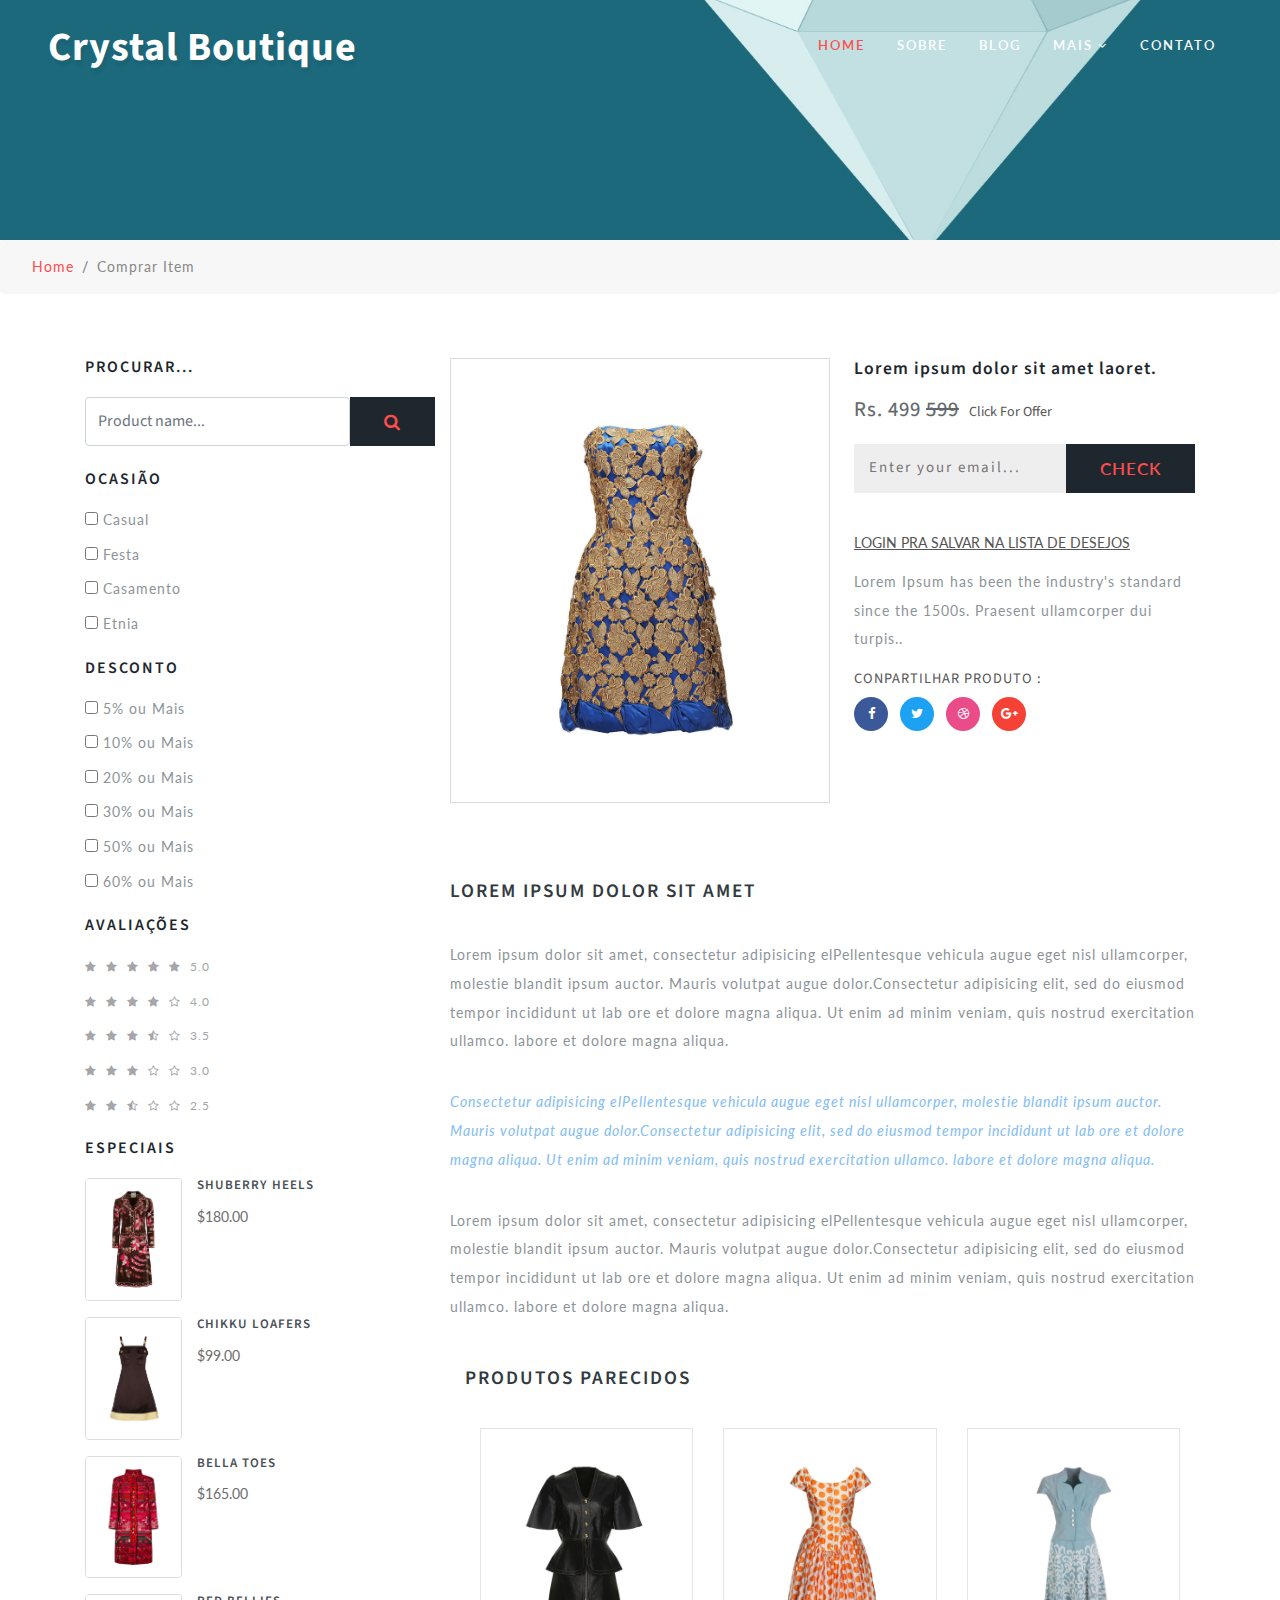
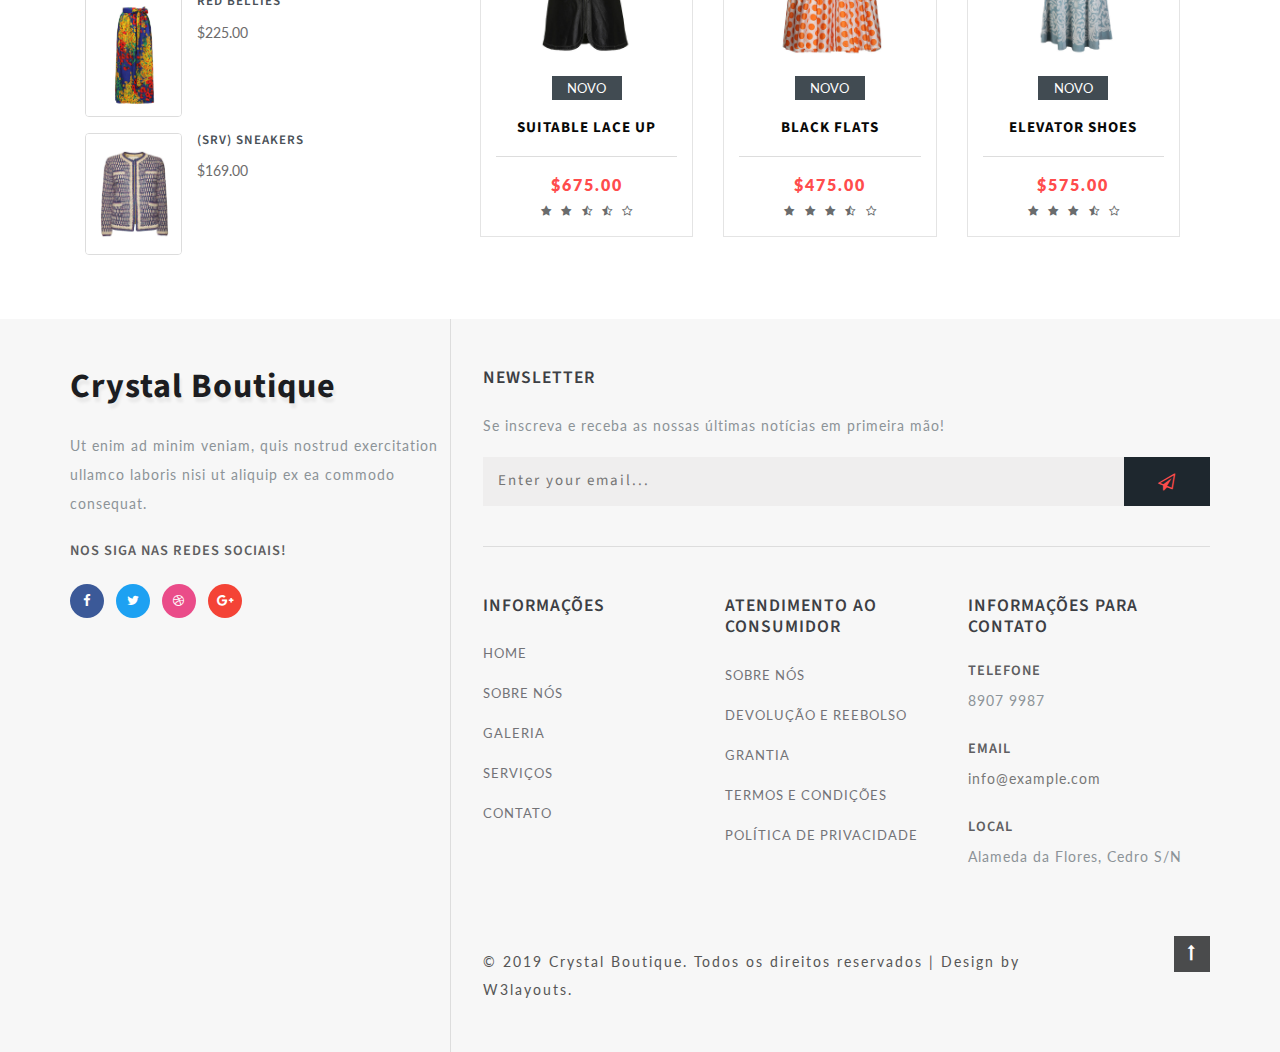
<file: shop-single.html>
<!--
Author: W3layouts
Author URL: http://w3layouts.com
License: Creative Commons Attribution 3.0 Unported
License URL: http://creativecommons.org/licenses/by/3.0/
-->

<!DOCTYPE html>
<html lang="zxx">

<head>
    <title>Shop</title>
    <!-- Meta tag Keywords -->
    <meta name="viewport" content="width=device-width, initial-scale=1">
    <meta charset="UTF-8" />
    <meta name="keywords" content="Bootie Responsive web template, Bootstrap Web Templates, Flat Web Templates, Android Compatible web template, Smartphone Compatible web template, free webdesigns for Nokia, Samsung, LG, SonyEricsson, Motorola web design" />
    <script>
        addEventListener("load", function() {
            setTimeout(hideURLbar, 0);
        }, false);

        function hideURLbar() {
            window.scrollTo(0, 1);
        }
    </script>
    <!-- //Meta tag Keywords -->

    <!-- Custom-Files -->
    <link rel="stylesheet" href="css/bootstrap.css">
    <!-- Bootstrap-Core-CSS -->
    <link rel="stylesheet" href="css/style.css" type="text/css" media="all" />
    <!-- Style-CSS -->
    <!-- font-awesome-icons -->
    <link href="css/font-awesome.css" rel="stylesheet">
    <!-- //font-awesome-icons -->
    <!-- /Fonts -->
    <link href="//fonts.googleapis.com/css?family=Lato:100,100i,300,300i,400,400i,700" rel="stylesheet">
    <link href="//fonts.googleapis.com/css?family=Source+Sans+Pro:200,200i,300,300i,400,400i,600,600i,700,700i,900" rel="stylesheet">
    <!-- //Fonts -->

</head>

<body>

    <!-- mian-content -->
    <div class="main-banner inner" id="home">
        <!-- header -->
        <header class="header">
            <div class="container-fluid px-lg-5">
                <!-- nav -->
                <nav class="py-4">
                    <div id="logo">
                        <h1> <a href="index.html">Crystal Boutique</a></h1>
                    </div>

                    <label for="drop" class="toggle">Menu</label>
                    <input type="checkbox" id="drop" />
                    <ul class="menu mt-2">
                        <li class="active"><a href="index.html">Home</a></li>
                        <li><a href="about.html">Sobre</a></li>
                        <li><a href="blog.html">Blog</a></li>
                        <li>
                            <!-- First Tier Drop Down -->
                            <label for="drop-2" class="toggle">Mais <span class="fa fa-angle-down" aria-hidden="true"></span> </label>
                            <a href="#">Mais <span class="fa fa-angle-down" aria-hidden="true"></span></a>
                            <input type="checkbox" id="drop-2" />
                            <ul>
                                <li><a href="blog.html">Blog</a></li>
                                <li><a href="shop.html">Compre Agora</a></li>
                                <li><a href="shop-single.html">Post</a></li>
                            </ul>
                        </li>
                        <li><a href="contact.html">Contato</a></li>
                    </ul>
                </nav>
                <!-- //nav -->
            </div>
        </header>
        <!-- //header -->

    </div>
    <!--//main-content-->
    <!---->
    <ol class="breadcrumb">
        <li class="breadcrumb-item">
            <a href="index.html">Home</a>
        </li>
        <li class="breadcrumb-item active">Comprar Item</li>
    </ol>
    <!---->
    <!-- banner -->
    <section class="ab-info-main py-md-5 py-4">
        <div class="container py-md-3">
            <!-- top Products -->
            <div class="row">
                <!-- product left -->
                <div class="side-bar col-lg-4">

                    <div class="search-bar w3layouts-newsletter">
                        <h3 class="sear-head">Procurar...</h3>
                        <form action="#" method="post" class="d-flex">
                            <input type="search" placeholder="Product name..." name="search" class="form-control" required="">
                            <button class="btn1"><span class="fa fa-search" aria-hidden="true"></span></button>
                        </form>
                    </div>
                    <!--preference -->
                    <div class="left-side my-4">
                        <h3 class="sear-head">Ocasião</h3>
                        <ul class="w3layouts-box-list">
                            <li>
                                <input type="checkbox" class="checked">
                                <span class="span">Casual</span>
                            </li>
                            <li>
                                <input type="checkbox" class="checked">
                                <span class="span">Festa</span>
                            </li>
                            <li>
                                <input type="checkbox" class="checked">
                                <span class="span">Casamento</span>
                            </li>
                            <li>
                                <input type="checkbox" class="checked">
                                <span class="span">Etnia</span>
                            </li>
                        </ul>
                    </div>
                    <!-- // preference -->
                    <!-- discounts -->
                    <div class="left-side">
                        <h3 class="sear-head">Desconto</h3>
                        <ul class="w3layouts-box-list">
                            <li>
                                <input type="checkbox" class="checked">
                                <span class="span">5% ou Mais</span>
                            </li>
                            <li>
                                <input type="checkbox" class="checked">
                                <span class="span">10% ou Mais</span>
                            </li>
                            <li>
                                <input type="checkbox" class="checked">
                                <span class="span">20% ou Mais</span>
                            </li>
                            <li>
                                <input type="checkbox" class="checked">
                                <span class="span">30% ou Mais</span>
                            </li>
                            <li>
                                <input type="checkbox" class="checked">
                                <span class="span">50% ou Mais</span>
                            </li>
                            <li>
                                <input type="checkbox" class="checked">
                                <span class="span">60% ou Mais</span>
                            </li>
                        </ul>
                    </div>
                    <!-- //discounts -->
                    <!-- reviews -->
                    <div class="customer-rev left-side my-4">
                        <h3 class="sear-head">Avaliações</h3>
                        <ul class="w3layouts-box-list">
                            <li>
                                <a href="#">
                                    <span class="fa fa-star" aria-hidden="true"></span>
                                    <span class="fa fa-star" aria-hidden="true"></span>
                                    <span class="fa fa-star" aria-hidden="true"></span>
                                    <span class="fa fa-star" aria-hidden="true"></span>
                                    <span class="fa fa-star" aria-hidden="true"></span>
                                    <span>5.0</span>
                                </a>
                            </li>
                            <li>
                                <a href="#">
                                    <span class="fa fa-star" aria-hidden="true"></span>
                                    <span class="fa fa-star" aria-hidden="true"></span>
                                    <span class="fa fa-star" aria-hidden="true"></span>
                                    <span class="fa fa-star" aria-hidden="true"></span>
                                    <span class="fa fa-star-o" aria-hidden="true"></span>
                                    <span>4.0</span>
                                </a>
                            </li>
                            <li>
                                <a href="#">
                                    <span class="fa fa-star" aria-hidden="true"></span>
                                    <span class="fa fa-star" aria-hidden="true"></span>
                                    <span class="fa fa-star" aria-hidden="true"></span>
                                    <span class="fa fa-star-half-o" aria-hidden="true"></span>
                                    <span class="fa fa-star-o" aria-hidden="true"></span>
                                    <span>3.5</span>
                                </a>
                            </li>
                            <li>
                                <a href="#">
                                    <span class="fa fa-star" aria-hidden="true"></span>
                                    <span class="fa fa-star" aria-hidden="true"></span>
                                    <span class="fa fa-star" aria-hidden="true"></span>
                                    <span class="fa fa-star-o" aria-hidden="true"></span>
                                    <span class="fa fa-star-o" aria-hidden="true"></span>
                                    <span>3.0</span>
                                </a>
                            </li>
                            <li>
                                <a href="#">
                                    <span class="fa fa-star" aria-hidden="true"></span>
                                    <span class="fa fa-star" aria-hidden="true"></span>
                                    <span class="fa fa-star-half-o" aria-hidden="true"></span>
                                    <span class="fa fa-star-o" aria-hidden="true"></span>
                                    <span class="fa fa-star-o" aria-hidden="true"></span>
                                    <span>2.5</span>
                                </a>
                            </li>
                        </ul>
                    </div>
                    <!-- //reviews -->
                    <!-- deals -->
                    <div class="deal-leftmk left-side">
                        <h3 class="sear-head">Especiais</h3>
                        <div class="special-sec1 row mb-3">
                            <div class="img-deals col-md-4">
                                <img src="images/s4.jpg" class="img-fluid" alt="">
                            </div>
                            <div class="img-deal1 col-md-4">
                                <h3>Shuberry Heels</h3>
                                <a href="shop-single.html">$180.00</a>
                            </div>

                        </div>
                        <div class="special-sec1 row">
                            <div class="img-deals col-md-4">
                                <img src="images/s2.jpg" class="img-fluid" alt="">
                            </div>
                            <div class="img-deal1 col-md-8">
                                <h3>Chikku Loafers</h3>
                                <a href="shop-single.html">$99.00</a>
                            </div>

                        </div>
                        <div class="special-sec1 row my-3">
                            <div class="img-deals col-md-4">
                                <img src="images/s1.jpg" class="img-fluid" alt="">
                            </div>
                            <div class="img-deal1 col-md-8">
                                <h3>Bella Toes</h3>
                                <a href="shop-single.html">$165.00</a>
                            </div>

                        </div>
                        <div class="special-sec1 row">
                            <div class="img-deals col-md-4">
                                <img src="images/s5.jpg" class="img-fluid" alt="">
                            </div>
                            <div class="img-deal1 col-md-8">
                                <h3>Red Bellies</h3>
                                <a href="shop-single.html">$225.00</a>
                            </div>

                        </div>
                        <div class="special-sec1 row mt-3">
                            <div class="img-deals col-md-4">
                                <img src="images/s3.jpg" class="img-fluid" alt="">
                            </div>
                            <div class="img-deal1 col-md-8">
                                <h3>(SRV) Sneakers</h3>
                                <a href="shop-single.html">$169.00</a>
                            </div>

                        </div>
                    </div>
                    <!-- //deals -->

                </div>
                <!-- //product left -->
                <!-- product right -->
                <div class="left-ads-display col-lg-8">
                    <div class="row">
                        <div class="desc1-left col-md-6">
                            <img src="images/d1.jpg" class="img-fluid" alt="">
                        </div>
                        <div class="desc1-right col-md-6 pl-lg-4">
                            <h3>Lorem ipsum dolor sit amet laoret.</h3>
                            <h5>Rs. 499 <span>599</span> <a href="#">click for offer</a></h5>
                            <div class="available mt-3">
                                <form action="#" method="post" class="w3layouts-newsletter">
                                    <input type="email" name="Email" placeholder="Enter your email..." required="">
                                    <button class="btn1">Check</button>

                                </form>
                                <span><a href="#">login pra salvar na lista de desejos </a></span>
                                <p>Lorem Ipsum has been the industry's standard since the 1500s. Praesent ullamcorper dui turpis.. </p>
                            </div>
                            <div class="share-desc">
                                <div class="share">
                                    <h4>Conpartilhar Produto :</h4>
                                    <ul class="w3layouts_social_list list-unstyled">
                                        <li>
                                            <a href="#" class="w3pvt_facebook">
                                                <span class="fa fa-facebook-f"></span>
                                            </a>
                                        </li>
                                        <li class="mx-2">
                                            <a href="#" class="w3pvt_twitter">
                                                <span class="fa fa-twitter"></span>
                                            </a>
                                        </li>
                                        <li>
                                            <a href="#" class="w3pvt_dribble">
                                                <span class="fa fa-dribbble"></span>
                                            </a>
                                        </li>
                                        <li class="ml-2">
                                            <a href="#" class="w3pvt_google">
                                                <span class="fa fa-google-plus"></span>
                                            </a>
                                        </li>
                                    </ul>
                                </div>
                                <div class="clearfix"></div>
                            </div>
                        </div>
                    </div>
                    <div class="row sub-para-w3layouts mt-5">

                        <h3 class="shop-sing">Lorem ipsum dolor sit amet</h3>
                        <p>Lorem ipsum dolor sit amet, consectetur adipisicing elPellentesque vehicula augue eget nisl ullamcorper, molestie blandit ipsum auctor. Mauris volutpat augue dolor.Consectetur adipisicing elit, sed do eiusmod tempor incididunt ut lab ore et dolore magna aliqua. Ut enim ad minim veniam, quis nostrud exercitation ullamco. labore et dolore magna aliqua.</p>
                        <p class="mt-3 italic-blue">Consectetur adipisicing elPellentesque vehicula augue eget nisl ullamcorper, molestie blandit ipsum auctor. Mauris volutpat augue dolor.Consectetur adipisicing elit, sed do eiusmod tempor incididunt ut lab ore et dolore magna aliqua. Ut enim ad minim veniam, quis nostrud exercitation ullamco. labore et dolore magna aliqua.</p>
                        <p class="mt-3">Lorem ipsum dolor sit amet, consectetur adipisicing elPellentesque vehicula augue eget nisl ullamcorper, molestie blandit ipsum auctor. Mauris volutpat augue dolor.Consectetur adipisicing elit, sed do eiusmod tempor incididunt ut lab ore et dolore magna aliqua. Ut enim ad minim veniam, quis nostrud exercitation ullamco. labore et dolore magna aliqua.</p>
                    </div>

                    <h3 class="shop-sing">Produtos parecidos</h3>
                    <div class="row m-0">
                        <div class="col-md-4 product-men">
                            <div class="product-shoe-info shoe text-center">
                                <div class="men-thumb-item">
                                    <img src="images/s10.jpg" class="img-fluid" alt="">
                                    <span class="product-new-top">Novo</span>
                                </div>
                                <div class="item-info-product">
                                    <h4>
                                        <a href="shop-single.html">Suitable Lace Up </a>
                                    </h4>

                                    <div class="product_price">
                                        <div class="grid-price">
                                            <span class="money">$675.00</span>
                                        </div>
                                    </div>
                                    <ul class="stars">
                                        <li><a href="#"><span class="fa fa-star" aria-hidden="true"></span></a></li>
                                        <li><a href="#"><span class="fa fa-star" aria-hidden="true"></span></a></li>
                                        <li><a href="#"><span class="fa fa-star-half-o" aria-hidden="true"></span></a></li>
                                        <li><a href="#"><span class="fa fa-star-half-o" aria-hidden="true"></span></a></li>
                                        <li><a href="#"><span class="fa fa-star-o" aria-hidden="true"></span></a></li>
                                    </ul>
                                </div>
                            </div>
                        </div>
                        <div class="col-md-4 product-men">
                            <div class="product-shoe-info shoe text-center">
                                <div class="men-thumb-item">
                                    <img src="images/s11.jpg" class="img-fluid" alt="">
                                    <span class="product-new-top">Novo</span>
                                </div>
                                <div class="item-info-product">
                                    <h4>
                                        <a href="shop-single.html">Black Flats</a>
                                    </h4>

                                    <div class="product_price">
                                        <div class="grid-price">
                                            <span class="money">$475.00</span>
                                        </div>
                                    </div>
                                    <ul class="stars">
                                        <li><a href="#"><span class="fa fa-star" aria-hidden="true"></span></a></li>
                                        <li><a href="#"><span class="fa fa-star" aria-hidden="true"></span></a></li>
                                        <li><a href="#"><span class="fa fa-star" aria-hidden="true"></span></a></li>
                                        <li><a href="#"><span class="fa fa-star-half-o" aria-hidden="true"></span></a></li>
                                        <li><a href="#"><span class="fa fa-star-o" aria-hidden="true"></span></a></li>
                                    </ul>
                                </div>
                            </div>
                        </div>
                        <div class="col-md-4 product-men">
                            <div class="product-shoe-info shoe text-center">
                                <div class="men-thumb-item">
                                    <img src="images/s12.jpg" class="img-fluid" alt="">
                                    <span class="product-new-top">Novo</span>
                                </div>
                                <div class="item-info-product">
                                    <h4>
                                        <a href="shop-single.html">Elevator Shoes </a>
                                    </h4>

                                    <div class="product_price">
                                        <div class="grid-price">
                                            <span class="money">$575.00</span>
                                        </div>
                                    </div>
                                    <ul class="stars">
                                        <li><a href="#"><span class="fa fa-star" aria-hidden="true"></span></a></li>
                                        <li><a href="#"><span class="fa fa-star" aria-hidden="true"></span></a></li>
                                        <li><a href="#"><span class="fa fa-star" aria-hidden="true"></span></a></li>
                                        <li><a href="#"><span class="fa fa-star-half-o" aria-hidden="true"></span></a></li>
                                        <li><a href="#"><span class="fa fa-star-o" aria-hidden="true"></span></a></li>
                                    </ul>
                                </div>
                            </div>
                        </div>
                    </div>
                </div>
            </div>
        </div>
    </section>
    <!-- //contact -->
    <!-- footer -->
    <footer>
        <div class="container">
            <div class="row footer-top">
                <div class="col-lg-4 footer-grid_section_w3layouts">
                    <h2 class="logo-2 mb-lg-4 mb-3">
                        <a href="index.html">Crystal Boutique</a>
                    </h2>
                    <p>Ut enim ad minim veniam, quis nostrud exercitation ullamco laboris nisi ut aliquip ex ea commodo consequat.</p>
                    <h4 class="sub-con-fo ad-info my-4">Nos siga nas redes sociais!</h4>
                    <ul class="w3layouts_social_list list-unstyled">
                        <li>
                            <a href="#" class="w3pvt_facebook">
                                <span class="fa fa-facebook-f"></span>
                            </a>
                        </li>
                        <li class="mx-2">
                            <a href="#" class="w3pvt_twitter">
                                <span class="fa fa-twitter"></span>
                            </a>
                        </li>
                        <li>
                            <a href="#" class="w3pvt_dribble">
                                <span class="fa fa-dribbble"></span>
                            </a>
                        </li>
                        <li class="ml-2">
                            <a href="#" class="w3pvt_google">
                                <span class="fa fa-google-plus"></span>
                            </a>
                        </li>
                    </ul>
                </div>
                <div class="col-lg-8 footer-right">
                    <div class="w3layouts-news-letter">
                        <h3 class="footer-title text-uppercase text-wh mb-lg-4 mb-3">Newsletter</h3>

                        <p>Se inscreva e receba as nossas últimas notícias em primeira mão!</p>
                        <form action="#" method="post" class="w3layouts-newsletter">
                            <input type="email" name="Email" placeholder="Enter your email..." required="">
                            <button class="btn1"><span class="fa fa-paper-plane-o" aria-hidden="true"></span></button>

                        </form>
                    </div>
                    <div class="row mt-lg-4 bottom-w3layouts-sec-nav mx-0">
                        <div class="col-md-4 footer-grid_section_w3layouts">
                            <h3 class="footer-title text-uppercase text-wh mb-lg-4 mb-3">Informações</h3>
                            <ul class="list-unstyled w3layouts-icons">
                                <li>
                                    <a href="index.html">Home</a>
                                </li>
                                <li class="mt-3">
                                    <a href="about.html">Sobre Nós</a>
                                </li>
                                <li class="mt-3">
                                    <a href="#">Galeria</a>
                                </li>
                                <li class="mt-3">
                                    <a href="#">Serviços</a>
                                </li>
                                <li class="mt-3">
                                    <a href="contact.html">Contato</a>
                                </li>
                            </ul>
                        </div>
                        <div class="col-md-4 footer-grid_section_w3layouts">
                            <!-- social icons -->
                            <div class="agileinfo_social_icons">
                                <h3 class="footer-title text-uppercase text-wh mb-lg-4 mb-3">Atendimento ao Consumidor</h3>
                                <ul class="list-unstyled w3layouts-icons">

                                    <li>
                                        <a href="#">Sobre Nós</a>
                                    </li>
                                    <li class="mt-3">
                                        <a href="#">Devolução E Reebolso</a>
                                    </li>
                                    <li class="mt-3">
                                        <a href="#">Grantia</a>
                                    </li>
                                    <li class="mt-3">
                                        <a href="#">Termos e Condições</a>
                                    </li>
                                    <li class="mt-3">
                                        <a href="#">Política de Privacidade</a>
                                    </li>
                                </ul>
                            </div>
                            <!-- social icons -->
                        </div>
                        <div class="col-md-4 footer-grid_section_w3layouts my-md-0 my-5">
                            <h3 class="footer-title text-uppercase text-wh mb-lg-4 mb-3">Informações para Contato</h3>
                            <div class="contact-info">
                                <div class="footer-address-inf">
                                    <h4 class="ad-info mb-2">Telefone</h4>
                                    <p>8907 9987</p>
                                </div>
                                <div class="footer-address-inf my-4">
                                    <h4 class="ad-info mb-2">Email </h4>
                                    <p><a href="mailto:info@example.com">info@example.com</a></p>
                                </div>
                                <div class="footer-address-inf">
                                    <h4 class="ad-info mb-2">Local</h4>
                                    <p>Alameda da Flores, Cedro S/N</p>
                                </div>
                            </div>
                        </div>


                    </div>
                    <div class="cpy-right text-left row">
                        <p class="col-md-10">© 2019 Crystal Boutique. Todos os direitos reservados | Design by
                            <a href="http://w3layouts.com"> W3layouts.</a>
                        </p>
                        <!-- move top icon -->
                        <a href="#home" class="move-top text-right col-md-2"><span class="fa fa-long-arrow-up" aria-hidden="true"></span></a>
                        <!-- //move top icon -->
                    </div>
                </div>
            </div>
        </div>
    </footer>
    <!-- //footer -->
</body>

</html>
</file>
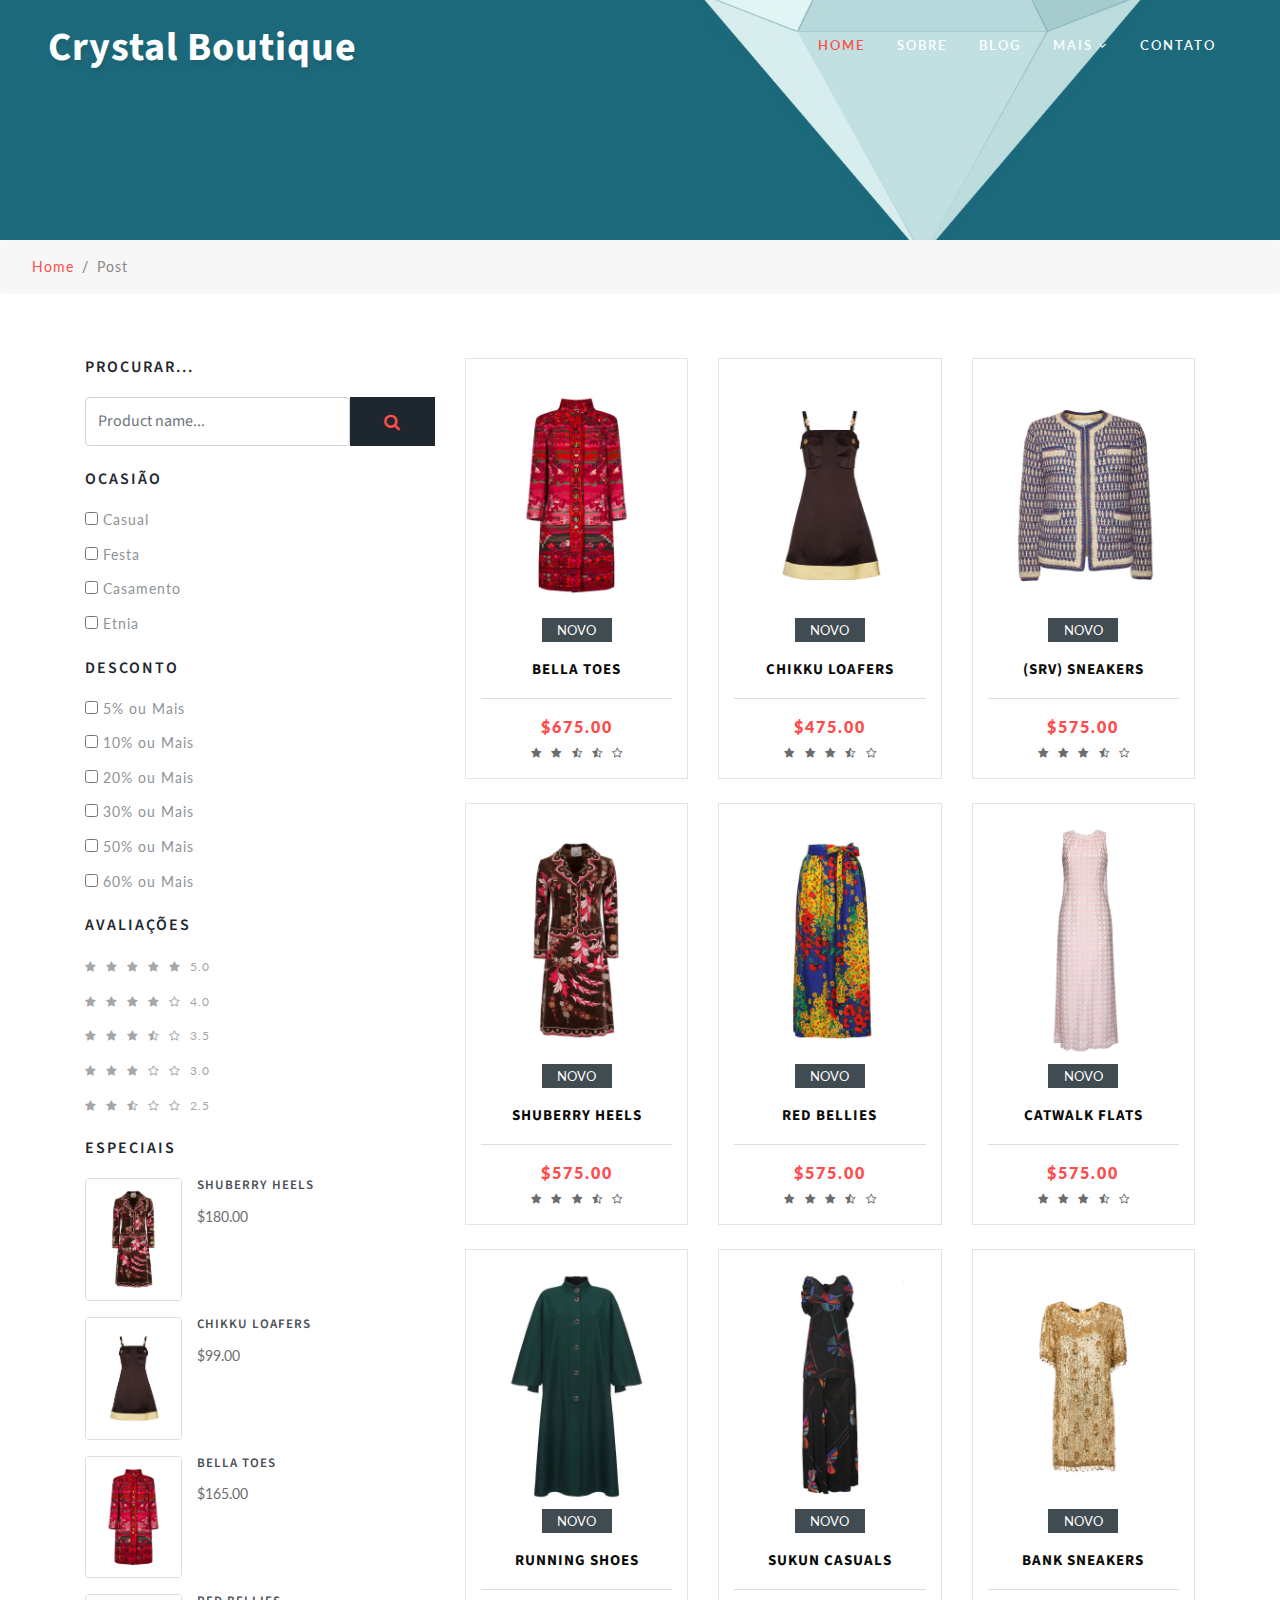
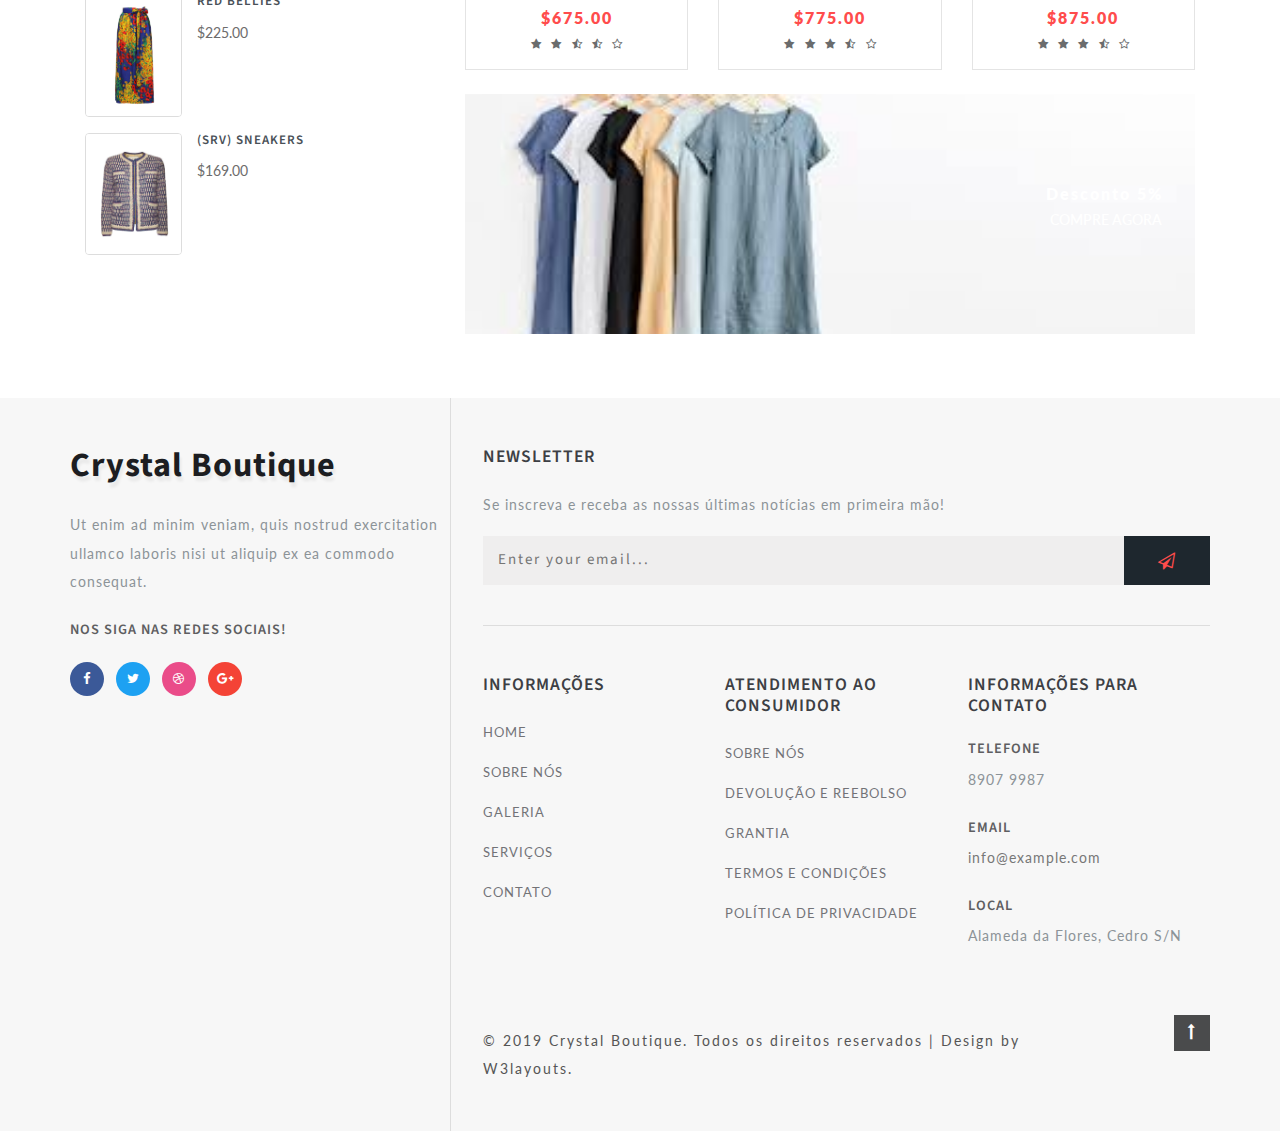
<file: shop.html>
<!--
Author: W3layouts
Author URL: http://w3layouts.com
License: Creative Commons Attribution 3.0 Unported
License URL: http://creativecommons.org/licenses/by/3.0/
-->

<!DOCTYPE html>
<html lang="zxx">

<head>
    <title>Shop</title>
    <!-- Meta tag Keywords -->
    <meta name="viewport" content="width=device-width, initial-scale=1">
    <meta charset="UTF-8" />
    <meta name="keywords" content="Bootie Responsive web template, Bootstrap Web Templates, Flat Web Templates, Android Compatible web template, Smartphone Compatible web template, free webdesigns for Nokia, Samsung, LG, SonyEricsson, Motorola web design" />
    <script>
        addEventListener("load", function() {
            setTimeout(hideURLbar, 0);
        }, false);

        function hideURLbar() {
            window.scrollTo(0, 1);
        }
    </script>
    <!-- //Meta tag Keywords -->

    <!-- Custom-Files -->
    <link rel="stylesheet" href="css/bootstrap.css">
    <!-- Bootstrap-Core-CSS -->
    <link rel="stylesheet" href="css/style.css" type="text/css" media="all" />
    <!-- Style-CSS -->
    <!-- font-awesome-icons -->
    <link href="css/font-awesome.css" rel="stylesheet">
    <!-- //font-awesome-icons -->
    <!-- /Fonts -->
    <link href="//fonts.googleapis.com/css?family=Lato:100,100i,300,300i,400,400i,700" rel="stylesheet">
    <link href="//fonts.googleapis.com/css?family=Source+Sans+Pro:200,200i,300,300i,400,400i,600,600i,700,700i,900" rel="stylesheet">
    <!-- //Fonts -->

</head>

<body>

    <!-- mian-content -->
    <div class="main-banner inner" id="home">
        <!-- header -->
        <header class="header">
            <div class="container-fluid px-lg-5">
                <!-- nav -->
                <nav class="py-4">
                    <div id="logo">
                        <h1> <a href="index.html">Crystal Boutique</a></h1>
                    </div>

                    <label for="drop" class="toggle">Menu</label>
                    <input type="checkbox" id="drop" />
                    <ul class="menu mt-2">
                        <li class="active"><a href="index.html">Home</a></li>
                        <li><a href="about.html">Sobre</a></li>
                        <li><a href="blog.html">Blog</a></li>
                        <li>
                            <!-- First Tier Drop Down -->
                            <label for="drop-2" class="toggle">Mais <span class="fa fa-angle-down" aria-hidden="true"></span> </label>
                            <a href="#">Mais <span class="fa fa-angle-down" aria-hidden="true"></span></a>
                            <input type="checkbox" id="drop-2" />
                            <ul>
                                <li><a href="blog.html">Blog</a></li>
                                <li><a href="shop.html">Compre Agora</a></li>
                                <li><a href="shop-single.html">Post</a></li>
                            </ul>
                        </li>
                        <li><a href="contact.html">Contato</a></li>
                    </ul>
                </nav>
                <!-- //nav -->
            </div>
        </header>
        <!-- //header -->

    </div>
    <!--//main-content-->
    <!---->
    <ol class="breadcrumb">
        <li class="breadcrumb-item">
            <a href="index.html">Home</a>
        </li>
        <li class="breadcrumb-item active">Post</li>
    </ol>
    <!---->
    <!-- banner -->
    <section class="ab-info-main py-md-5 py-4">
        <div class="container py-md-3">
            <!-- top Products -->
            <div class="row">
                <!-- product left -->
                <div class="side-bar col-lg-4">

                    <div class="search-bar w3layouts-newsletter">
                        <h3 class="sear-head">Procurar...</h3>
                        <form action="#" method="post" class="d-flex">
                            <input type="search" placeholder="Product name..." name="search" class="form-control" required="">
                            <button class="btn1"><span class="fa fa-search" aria-hidden="true"></span></button>
                        </form>
                    </div>
                    <!--preference -->
                    <div class="left-side my-4">
                        <h3 class="sear-head">Ocasião</h3>
                        <ul class="w3layouts-box-list">
                            <li>
                                <input type="checkbox" class="checked">
                                <span class="span">Casual</span>
                            </li>
                            <li>
                                <input type="checkbox" class="checked">
                                <span class="span">Festa</span>
                            </li>
                            <li>
                                <input type="checkbox" class="checked">
                                <span class="span">Casamento</span>
                            </li>
                            <li>
                                <input type="checkbox" class="checked">
                                <span class="span">Etnia</span>
                            </li>
                        </ul>
                    </div>
                    <!-- // preference -->
                    <!-- discounts -->
                    <div class="left-side">
                        <h3 class="sear-head">Desconto</h3>
                        <ul class="w3layouts-box-list">
                            <li>
                                <input type="checkbox" class="checked">
                                <span class="span">5% ou Mais</span>
                            </li>
                            <li>
                                <input type="checkbox" class="checked">
                                <span class="span">10% ou Mais</span>
                            </li>
                            <li>
                                <input type="checkbox" class="checked">
                                <span class="span">20% ou Mais</span>
                            </li>
                            <li>
                                <input type="checkbox" class="checked">
                                <span class="span">30% ou Mais</span>
                            </li>
                            <li>
                                <input type="checkbox" class="checked">
                                <span class="span">50% ou Mais</span>
                            </li>
                            <li>
                                <input type="checkbox" class="checked">
                                <span class="span">60% ou Mais</span>
                            </li>
                        </ul>
                    </div>
                    <!-- //discounts -->
                    <!-- reviews -->
                    <div class="customer-rev left-side my-4">
                        <h3 class="sear-head">Avaliações</h3>
                        <ul class="w3layouts-box-list">
                            <li>
                                <a href="#">
                                    <span class="fa fa-star" aria-hidden="true"></span>
                                    <span class="fa fa-star" aria-hidden="true"></span>
                                    <span class="fa fa-star" aria-hidden="true"></span>
                                    <span class="fa fa-star" aria-hidden="true"></span>
                                    <span class="fa fa-star" aria-hidden="true"></span>
                                    <span>5.0</span>
                                </a>
                            </li>
                            <li>
                                <a href="#">
                                    <span class="fa fa-star" aria-hidden="true"></span>
                                    <span class="fa fa-star" aria-hidden="true"></span>
                                    <span class="fa fa-star" aria-hidden="true"></span>
                                    <span class="fa fa-star" aria-hidden="true"></span>
                                    <span class="fa fa-star-o" aria-hidden="true"></span>
                                    <span>4.0</span>
                                </a>
                            </li>
                            <li>
                                <a href="#">
                                    <span class="fa fa-star" aria-hidden="true"></span>
                                    <span class="fa fa-star" aria-hidden="true"></span>
                                    <span class="fa fa-star" aria-hidden="true"></span>
                                    <span class="fa fa-star-half-o" aria-hidden="true"></span>
                                    <span class="fa fa-star-o" aria-hidden="true"></span>
                                    <span>3.5</span>
                                </a>
                            </li>
                            <li>
                                <a href="#">
                                    <span class="fa fa-star" aria-hidden="true"></span>
                                    <span class="fa fa-star" aria-hidden="true"></span>
                                    <span class="fa fa-star" aria-hidden="true"></span>
                                    <span class="fa fa-star-o" aria-hidden="true"></span>
                                    <span class="fa fa-star-o" aria-hidden="true"></span>
                                    <span>3.0</span>
                                </a>
                            </li>
                            <li>
                                <a href="#">
                                    <span class="fa fa-star" aria-hidden="true"></span>
                                    <span class="fa fa-star" aria-hidden="true"></span>
                                    <span class="fa fa-star-half-o" aria-hidden="true"></span>
                                    <span class="fa fa-star-o" aria-hidden="true"></span>
                                    <span class="fa fa-star-o" aria-hidden="true"></span>
                                    <span>2.5</span>
                                </a>
                            </li>
                        </ul>
                    </div>
                    <!-- //reviews -->
                    <!-- deals -->
                    <div class="deal-leftmk left-side">
                          <h3 class="sear-head">Especiais</h3>
                          <div class="special-sec1 row mb-3">
                              <div class="img-deals col-md-4">
                                  <img src="images/s4.jpg" class="img-fluid" alt="">
                              </div>
                              <div class="img-deal1 col-md-4">
                                  <h3>Shuberry Heels</h3>
                                  <a href="shop-single.html">$180.00</a>
                              </div>

                          </div>
                          <div class="special-sec1 row">
                              <div class="img-deals col-md-4">
                                  <img src="images/s2.jpg" class="img-fluid" alt="">
                              </div>
                              <div class="img-deal1 col-md-8">
                                  <h3>Chikku Loafers</h3>
                                  <a href="shop-single.html">$99.00</a>
                              </div>

                          </div>
                          <div class="special-sec1 row my-3">
                              <div class="img-deals col-md-4">
                                  <img src="images/s1.jpg" class="img-fluid" alt="">
                              </div>
                              <div class="img-deal1 col-md-8">
                                  <h3>Bella Toes</h3>
                                  <a href="shop-single.html">$165.00</a>
                              </div>

                          </div>
                          <div class="special-sec1 row">
                              <div class="img-deals col-md-4">
                                  <img src="images/s5.jpg" class="img-fluid" alt="">
                              </div>
                              <div class="img-deal1 col-md-8">
                                  <h3>Red Bellies</h3>
                                  <a href="shop-single.html">$225.00</a>
                              </div>

                          </div>
                          <div class="special-sec1 row mt-3">
                              <div class="img-deals col-md-4">
                                  <img src="images/s3.jpg" class="img-fluid" alt="">
                              </div>
                              <div class="img-deal1 col-md-8">
                                  <h3>(SRV) Sneakers</h3>
                                  <a href="shop-single.html">$169.00</a>
                              </div>

                          </div>
                      </div>
                    <!-- //deals -->

                </div>
                <!-- //product left -->
                <!-- product right -->
                <div class="left-ads-display col-lg-8">
                    <div class="row">
                        <div class="col-md-4 product-men">
                            <div class="product-shoe-info shoe text-center">
                                <div class="men-thumb-item">
                                    <img src="images/s1.jpg" class="img-fluid" alt="">
                                    <span class="product-new-top">Novo</span>
                                </div>
                                <div class="item-info-product">
                                    <h4>
                                        <a href="shop-single.html">Bella Toes </a>
                                    </h4>

                                    <div class="product_price">
                                        <div class="grid-price">
                                            <span class="money">$675.00</span>
                                        </div>
                                    </div>
                                    <ul class="stars">
                                        <li><a href="#"><span class="fa fa-star" aria-hidden="true"></span></a></li>
                                        <li><a href="#"><span class="fa fa-star" aria-hidden="true"></span></a></li>
                                        <li><a href="#"><span class="fa fa-star-half-o" aria-hidden="true"></span></a></li>
                                        <li><a href="#"><span class="fa fa-star-half-o" aria-hidden="true"></span></a></li>
                                        <li><a href="#"><span class="fa fa-star-o" aria-hidden="true"></span></a></li>
                                    </ul>
                                </div>
                            </div>
                        </div>
                        <div class="col-md-4 product-men">
                            <div class="product-shoe-info shoe text-center">
                                <div class="men-thumb-item">
                                    <img src="images/s2.jpg" class="img-fluid" alt="">
                                    <span class="product-new-top">Novo</span>
                                </div>
                                <div class="item-info-product">
                                    <h4>
                                        <a href="shop-single.html">Chikku Loafers </a>
                                    </h4>

                                    <div class="product_price">
                                        <div class="grid-price">
                                            <span class="money">$475.00</span>
                                        </div>
                                    </div>
                                    <ul class="stars">
                                        <li><a href="#"><span class="fa fa-star" aria-hidden="true"></span></a></li>
                                        <li><a href="#"><span class="fa fa-star" aria-hidden="true"></span></a></li>
                                        <li><a href="#"><span class="fa fa-star" aria-hidden="true"></span></a></li>
                                        <li><a href="#"><span class="fa fa-star-half-o" aria-hidden="true"></span></a></li>
                                        <li><a href="#"><span class="fa fa-star-o" aria-hidden="true"></span></a></li>
                                    </ul>
                                </div>
                            </div>
                        </div>
                        <div class="col-md-4 product-men">
                            <div class="product-shoe-info shoe text-center">
                                <div class="men-thumb-item">
                                    <img src="images/s3.jpg" class="img-fluid" alt="">
                                    <span class="product-new-top">Novo</span>
                                </div>
                                <div class="item-info-product">
                                    <h4>
                                        <a href="shop-single.html">(SRV) Sneakers </a>
                                    </h4>

                                    <div class="product_price">
                                        <div class="grid-price">
                                            <span class="money">$575.00</span>
                                        </div>
                                    </div>
                                    <ul class="stars">
                                        <li><a href="#"><span class="fa fa-star" aria-hidden="true"></span></a></li>
                                        <li><a href="#"><span class="fa fa-star" aria-hidden="true"></span></a></li>
                                        <li><a href="#"><span class="fa fa-star" aria-hidden="true"></span></a></li>
                                        <li><a href="#"><span class="fa fa-star-half-o" aria-hidden="true"></span></a></li>
                                        <li><a href="#"><span class="fa fa-star-o" aria-hidden="true"></span></a></li>
                                    </ul>
                                </div>
                            </div>
                        </div>
                        <div class="col-md-4 product-men my-lg-4">
                            <div class="product-shoe-info shoe text-center">
                                <div class="men-thumb-item">
                                    <img src="images/s4.jpg" class="img-fluid" alt="">
                                    <span class="product-new-top">Novo</span>
                                </div>
                                <div class="item-info-product">
                                    <h4>
                                        <a href="shop-single.html">Shuberry Heels</a>
                                    </h4>

                                    <div class="product_price">
                                        <div class="grid-price">
                                            <span class="money">$575.00</span>
                                        </div>
                                    </div>
                                    <ul class="stars">
                                        <li><a href="#"><span class="fa fa-star" aria-hidden="true"></span></a></li>
                                        <li><a href="#"><span class="fa fa-star" aria-hidden="true"></span></a></li>
                                        <li><a href="#"><span class="fa fa-star" aria-hidden="true"></span></a></li>
                                        <li><a href="#"><span class="fa fa-star-half-o" aria-hidden="true"></span></a></li>
                                        <li><a href="#"><span class="fa fa-star-o" aria-hidden="true"></span></a></li>
                                    </ul>
                                </div>
                            </div>
                        </div>
                        <div class="col-md-4 product-men my-lg-4">
                            <div class="product-shoe-info shoe text-center">
                                <div class="men-thumb-item">
                                    <img src="images/s5.jpg" class="img-fluid" alt="">
                                    <span class="product-new-top">Novo</span>
                                </div>
                                <div class="item-info-product">
                                    <h4>
                                        <a href="shop-single.html">Red Bellies </a>
                                    </h4>

                                    <div class="product_price">
                                        <div class="grid-price">
                                            <span class="money">$575.00</span>
                                        </div>
                                    </div>
                                    <ul class="stars">
                                        <li><a href="#"><span class="fa fa-star" aria-hidden="true"></span></a></li>
                                        <li><a href="#"><span class="fa fa-star" aria-hidden="true"></span></a></li>
                                        <li><a href="#"><span class="fa fa-star" aria-hidden="true"></span></a></li>
                                        <li><a href="#"><span class="fa fa-star-half-o" aria-hidden="true"></span></a></li>
                                        <li><a href="#"><span class="fa fa-star-o" aria-hidden="true"></span></a></li>
                                    </ul>
                                </div>
                            </div>
                        </div>
                        <div class="col-md-4 product-men my-lg-4">
                            <div class="product-shoe-info shoe text-center">
                                <div class="men-thumb-item">
                                    <img src="images/s6.jpg" class="img-fluid" alt="">
                                    <span class="product-new-top">Novo</span>
                                </div>
                                <div class="item-info-product">
                                    <h4>
                                        <a href="shop-single.html">Catwalk Flats </a>
                                    </h4>

                                    <div class="product_price">
                                        <div class="grid-price">
                                            <span class="money">$575.00</span>
                                        </div>
                                    </div>
                                    <ul class="stars">
                                        <li><a href="#"><span class="fa fa-star" aria-hidden="true"></span></a></li>
                                        <li><a href="#"><span class="fa fa-star" aria-hidden="true"></span></a></li>
                                        <li><a href="#"><span class="fa fa-star" aria-hidden="true"></span></a></li>
                                        <li><a href="#"><span class="fa fa-star-half-o" aria-hidden="true"></span></a></li>
                                        <li><a href="#"><span class="fa fa-star-o" aria-hidden="true"></span></a></li>
                                    </ul>
                                </div>
                            </div>
                        </div>
                        <div class="col-md-4 product-men">
                            <div class="product-shoe-info shoe text-center">
                                <div class="men-thumb-item">
                                    <img src="images/s7.jpg" class="img-fluid" alt="">
                                    <span class="product-new-top">Novo</span>
                                </div>
                                <div class="item-info-product">
                                    <h4>
                                        <a href="shop-single.html">Running Shoes </a>
                                    </h4>

                                    <div class="product_price">
                                        <div class="grid-price">
                                            <span class="money">$675.00</span>
                                        </div>
                                    </div>
                                    <ul class="stars">
                                        <li><a href="#"><span class="fa fa-star" aria-hidden="true"></span></a></li>
                                        <li><a href="#"><span class="fa fa-star" aria-hidden="true"></span></a></li>
                                        <li><a href="#"><span class="fa fa-star-half-o" aria-hidden="true"></span></a></li>
                                        <li><a href="#"><span class="fa fa-star-half-o" aria-hidden="true"></span></a></li>
                                        <li><a href="#"><span class="fa fa-star-o" aria-hidden="true"></span></a></li>
                                    </ul>
                                </div>
                            </div>
                        </div>
                        <div class="col-md-4 product-men">
                            <div class="product-shoe-info shoe text-center">
                                <div class="men-thumb-item">
                                    <img src="images/s8.jpg" class="img-fluid" alt="">
                                    <span class="product-new-top">Novo</span>
                                </div>
                                <div class="item-info-product">
                                    <h4>
                                        <a href="shop-single.html">Sukun Casuals </a>
                                    </h4>

                                    <div class="product_price">
                                        <div class="grid-price ">
                                            <span class="money ">$775.00</span>
                                        </div>
                                    </div>
                                    <ul class="stars">
                                        <li><a href="#"><span class="fa fa-star" aria-hidden="true"></span></a></li>
                                        <li><a href="#"><span class="fa fa-star" aria-hidden="true"></span></a></li>
                                        <li><a href="#"><span class="fa fa-star" aria-hidden="true"></span></a></li>
                                        <li><a href="#"><span class="fa fa-star-half-o" aria-hidden="true"></span></a></li>
                                        <li><a href="#"><span class="fa fa-star-o" aria-hidden="true"></span></a></li>
                                    </ul>
                                </div>
                            </div>
                        </div>
                        <div class="col-md-4 product-men">
                            <div class="product-shoe-info shoe text-center">
                                <div class="men-thumb-item">
                                    <img src="images/s9.jpg" class="img-fluid" alt="">
                                    <span class="product-new-top">Novo</span>
                                </div>
                                <div class="item-info-product">
                                    <h4>
                                        <a href="shop-single.html">Bank Sneakers</a>
                                    </h4>

                                    <div class="product_price">
                                        <div class="grid-price">
                                            <span class="money">$875.00</span>
                                        </div>
                                    </div>
                                    <ul class="stars">
                                        <li><a href="#"><span class="fa fa-star" aria-hidden="true"></span></a></li>
                                        <li><a href="#"><span class="fa fa-star" aria-hidden="true"></span></a></li>
                                        <li><a href="#"><span class="fa fa-star" aria-hidden="true"></span></a></li>
                                        <li><a href="#"><span class="fa fa-star-half-o" aria-hidden="true"></span></a></li>
                                        <li><a href="#"><span class="fa fa-star-o" aria-hidden="true"></span></a></li>
                                    </ul>
                                </div>
                            </div>
                        </div>
                    </div>
                    <div class="grid-img-right mt-4 text-right">
                        <span class="money">Desconto 5%</span>
                        <a href="shop-single.html" class="btn">Compre Agora</a>
                    </div>
                </div>
            </div>
        </div>
    </section>
    <!-- //contact -->
    <!-- footer -->
    <footer>
        <div class="container">
            <div class="row footer-top">
                <div class="col-lg-4 footer-grid_section_w3layouts">
                    <h2 class="logo-2 mb-lg-4 mb-3">
                        <a href="index.html">Crystal Boutique</a>
                    </h2>
                    <p>Ut enim ad minim veniam, quis nostrud exercitation ullamco laboris nisi ut aliquip ex ea commodo consequat.</p>
                    <h4 class="sub-con-fo ad-info my-4">Nos siga nas redes sociais!</h4>
                    <ul class="w3layouts_social_list list-unstyled">
                        <li>
                            <a href="#" class="w3pvt_facebook">
                                <span class="fa fa-facebook-f"></span>
                            </a>
                        </li>
                        <li class="mx-2">
                            <a href="#" class="w3pvt_twitter">
                                <span class="fa fa-twitter"></span>
                            </a>
                        </li>
                        <li>
                            <a href="#" class="w3pvt_dribble">
                                <span class="fa fa-dribbble"></span>
                            </a>
                        </li>
                        <li class="ml-2">
                            <a href="#" class="w3pvt_google">
                                <span class="fa fa-google-plus"></span>
                            </a>
                        </li>
                    </ul>
                </div>
                <div class="col-lg-8 footer-right">
                    <div class="w3layouts-news-letter">
                        <h3 class="footer-title text-uppercase text-wh mb-lg-4 mb-3">Newsletter</h3>

                        <p>Se inscreva e receba as nossas últimas notícias em primeira mão!</p>
                        <form action="#" method="post" class="w3layouts-newsletter">
                            <input type="email" name="Email" placeholder="Enter your email..." required="">
                            <button class="btn1"><span class="fa fa-paper-plane-o" aria-hidden="true"></span></button>

                        </form>
                    </div>
                    <div class="row mt-lg-4 bottom-w3layouts-sec-nav mx-0">
                        <div class="col-md-4 footer-grid_section_w3layouts">
                            <h3 class="footer-title text-uppercase text-wh mb-lg-4 mb-3">Informações</h3>
                            <ul class="list-unstyled w3layouts-icons">
                                <li>
                                    <a href="index.html">Home</a>
                                </li>
                                <li class="mt-3">
                                    <a href="about.html">Sobre Nós</a>
                                </li>
                                <li class="mt-3">
                                    <a href="#">Galeria</a>
                                </li>
                                <li class="mt-3">
                                    <a href="#">Serviços</a>
                                </li>
                                <li class="mt-3">
                                    <a href="contact.html">Contato</a>
                                </li>
                            </ul>
                        </div>
                        <div class="col-md-4 footer-grid_section_w3layouts">
                            <!-- social icons -->
                            <div class="agileinfo_social_icons">
                                <h3 class="footer-title text-uppercase text-wh mb-lg-4 mb-3">Atendimento ao Consumidor</h3>
                                <ul class="list-unstyled w3layouts-icons">

                                    <li>
                                        <a href="#">Sobre Nós</a>
                                    </li>
                                    <li class="mt-3">
                                        <a href="#">Devolução E Reebolso</a>
                                    </li>
                                    <li class="mt-3">
                                        <a href="#">Grantia</a>
                                    </li>
                                    <li class="mt-3">
                                        <a href="#">Termos e Condições</a>
                                    </li>
                                    <li class="mt-3">
                                        <a href="#">Política de Privacidade</a>
                                    </li>
                                </ul>
                            </div>
                            <!-- social icons -->
                        </div>
                        <div class="col-md-4 footer-grid_section_w3layouts my-md-0 my-5">
                            <h3 class="footer-title text-uppercase text-wh mb-lg-4 mb-3">Informações para Contato</h3>
                            <div class="contact-info">
                                <div class="footer-address-inf">
                                    <h4 class="ad-info mb-2">Telefone</h4>
                                    <p>8907 9987</p>
                                </div>
                                <div class="footer-address-inf my-4">
                                    <h4 class="ad-info mb-2">Email </h4>
                                    <p><a href="mailto:info@example.com">info@example.com</a></p>
                                </div>
                                <div class="footer-address-inf">
                                    <h4 class="ad-info mb-2">Local</h4>
                                    <p>Alameda da Flores, Cedro S/N</p>
                                </div>
                            </div>
                        </div>


                    </div>
                    <div class="cpy-right text-left row">
                        <p class="col-md-10">© 2019 Crystal Boutique. Todos os direitos reservados | Design by
                            <a href="http://w3layouts.com"> W3layouts.</a>
                        </p>
                        <!-- move top icon -->
                        <a href="#home" class="move-top text-right col-md-2"><span class="fa fa-long-arrow-up" aria-hidden="true"></span></a>
                        <!-- //move top icon -->
                    </div>
                </div>
            </div>
        </div>
    </footer>
    <!-- //footer -->
</body>

</html>
</file>
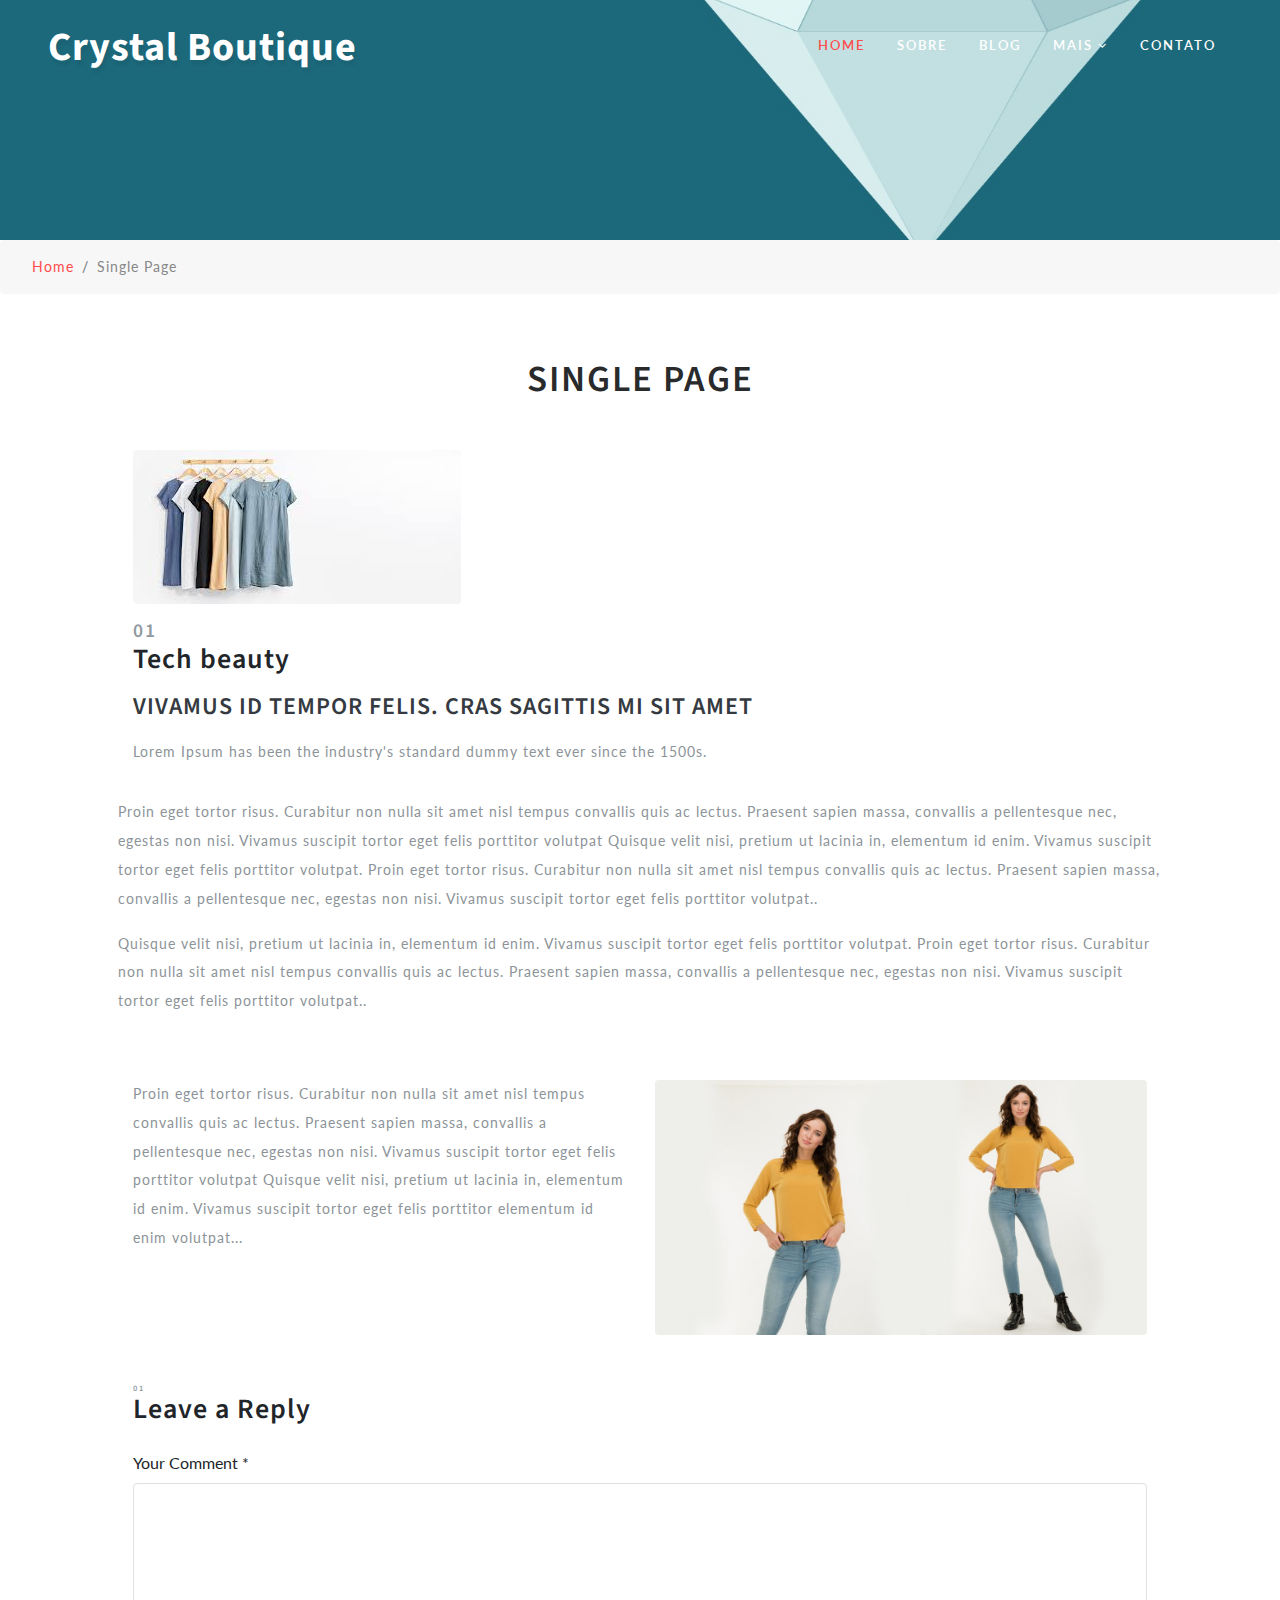
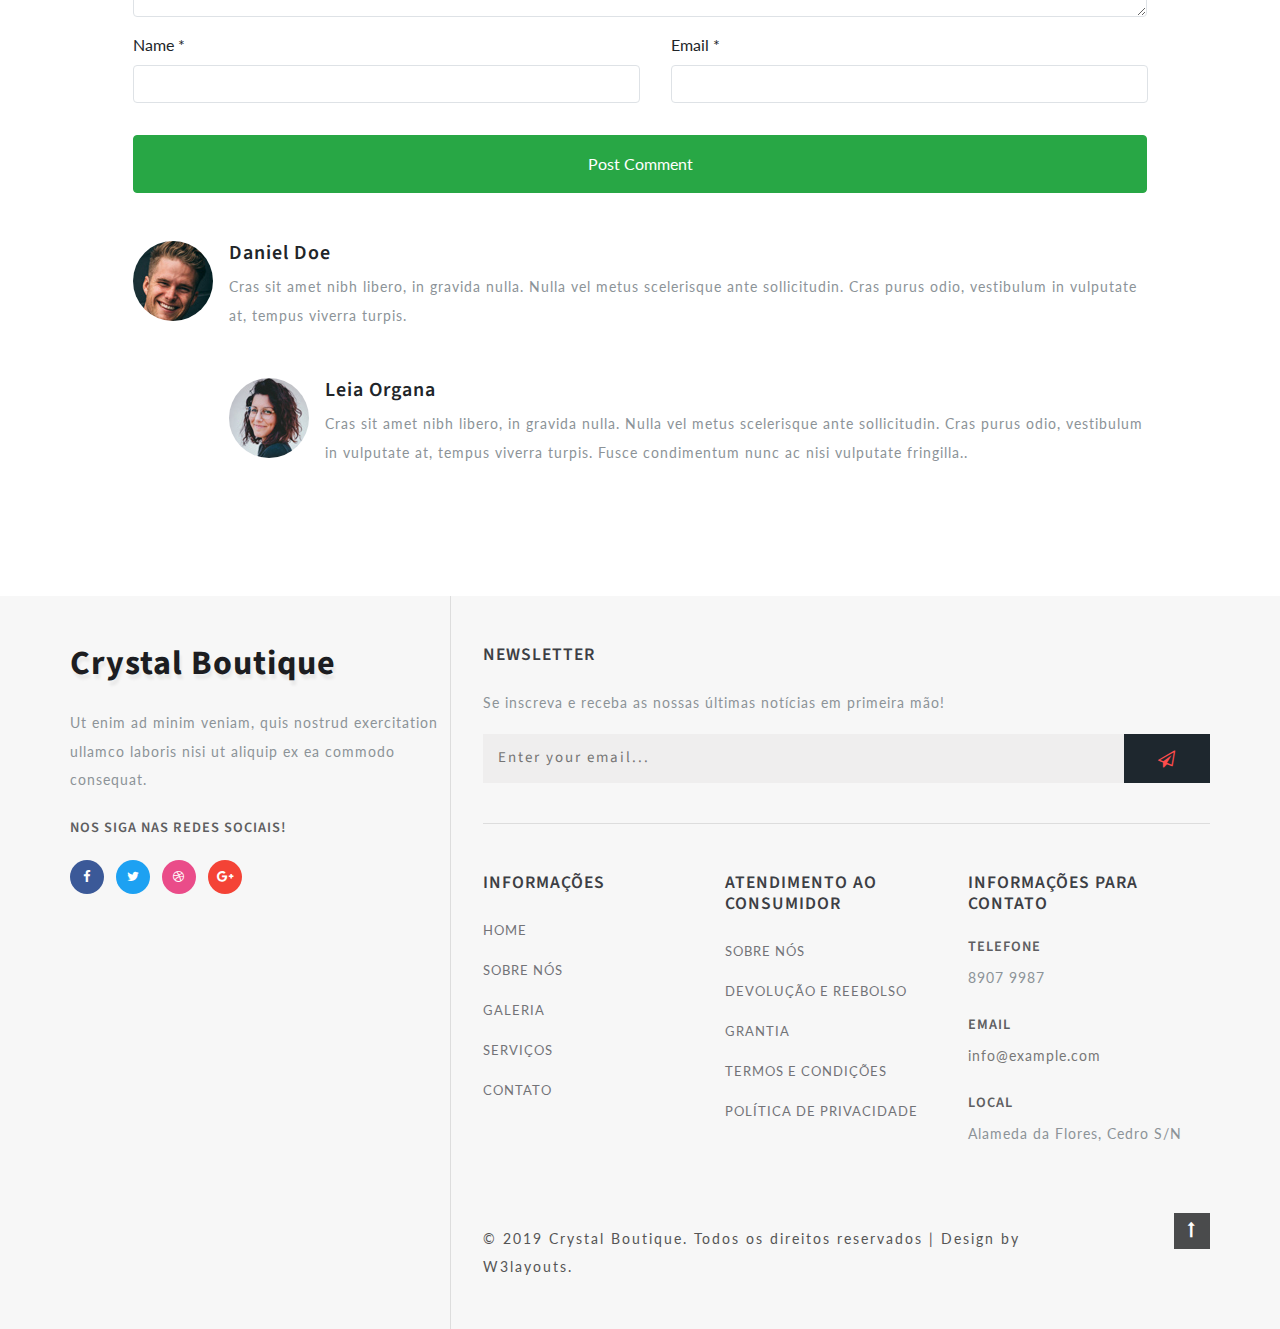
<file: single.html>
<!--
Author: W3layouts
Author URL: http://w3layouts.com
License: Creative Commons Attribution 3.0 Unported
License URL: http://creativecommons.org/licenses/by/3.0/
-->

<!DOCTYPE html>
<html lang="zxx">

<head>
    <title>Comprar</title>
    <!-- Meta tag Keywords -->
    <meta name="viewport" content="width=device-width, initial-scale=1">
    <meta charset="UTF-8" />
    <meta name="keywords" content="Bootie Responsive web template, Bootstrap Web Templates, Flat Web Templates, Android Compatible web template, Smartphone Compatible web template, free webdesigns for Nokia, Samsung, LG, SonyEricsson, Motorola web design" />
    <script>
        addEventListener("load", function() {
            setTimeout(hideURLbar, 0);
        }, false);

        function hideURLbar() {
            window.scrollTo(0, 1);
        }
    </script>
    <!-- //Meta tag Keywords -->

    <!-- Custom-Files -->
    <link rel="stylesheet" href="css/bootstrap.css">
    <!-- Bootstrap-Core-CSS -->
    <link rel="stylesheet" href="css/style.css" type="text/css" media="all" />
    <!-- Style-CSS -->
    <!-- font-awesome-icons -->
    <link href="css/font-awesome.css" rel="stylesheet">
    <!-- //font-awesome-icons -->
    <!-- /Fonts -->
    <link href="//fonts.googleapis.com/css?family=Lato:100,100i,300,300i,400,400i,700" rel="stylesheet">
    <link href="//fonts.googleapis.com/css?family=Source+Sans+Pro:200,200i,300,300i,400,400i,600,600i,700,700i,900" rel="stylesheet">
    <!-- //Fonts -->

</head>

<body>

    <!-- mian-content -->
    <div class="main-banner inner" id="home">
        <!-- header -->
        <header class="header">
            <div class="container-fluid px-lg-5">
                <!-- nav -->
                <nav class="py-4">
                    <div id="logo">
                        <h1> <a href="index.html">Crystal Boutique</a></h1>
                    </div>

                    <label for="drop" class="toggle">Menu</label>
                    <input type="checkbox" id="drop" />
                    <ul class="menu mt-2">
                        <li class="active"><a href="index.html">Home</a></li>
                        <li><a href="about.html">Sobre</a></li>
                        <li><a href="blog.html">Blog</a></li>
                        <li>
                            <!-- First Tier Drop Down -->
                            <label for="drop-2" class="toggle">Mais <span class="fa fa-angle-down" aria-hidden="true"></span> </label>
                            <a href="#">Mais <span class="fa fa-angle-down" aria-hidden="true"></span></a>
                            <input type="checkbox" id="drop-2" />
                            <ul>
                                <li><a href="blog.html">Blog</a></li>
                                <li><a href="shop.html">Compre Agora</a></li>
                                <li><a href="shop-single.html">Post</a></li>
                            </ul>
                        </li>
                        <li><a href="contact.html">Contato</a></li>
                    </ul>
                </nav>
                <!-- //nav -->
            </div>
        </header>
        <!-- //header -->

    </div>
    <!--//main-content-->
    <!---->
    <ol class="breadcrumb">
        <li class="breadcrumb-item">
            <a href="index.html">Home</a>
        </li>
        <li class="breadcrumb-item active">Single Page</li>
    </ol>
    <!---->
    <!-- banner -->
    <section class="ab-info-main py-md-5">
        <div class="container py-md-3">
            <h3 class="tittle text-center mb-lg-5 mb-3"> Single Page</h3>
            <div class="speak px-lg-5">
                <div class="row mt-lg-5 mt-4">
                    <div class="col-md-12 events-img">
                        <img src="images/single.jpg" class="img-fluid" alt="user-image" />
                    </div>
                    <div class="col-md-12 events-info my-3">
                        <h3><span class="sub-tittle">01</span> Tech beauty</h3>
                        <h4 class="my-3"><a href="#" class="text-dark">VIVAMUS ID TEMPOR FELIS. CRAS SAGITTIS MI SIT AMET</a></h4>
                        <p>Lorem Ipsum has been the industry's standard dummy text ever since the 1500s.</p>
                    </div>
                    <p>Proin eget tortor risus. Curabitur non nulla sit amet nisl tempus convallis quis ac lectus. Praesent sapien massa, convallis a pellentesque nec, egestas non nisi. Vivamus suscipit tortor eget felis porttitor volutpat Quisque velit nisi, pretium ut lacinia in, elementum id enim. Vivamus suscipit tortor eget felis porttitor volutpat. Proin eget tortor risus. Curabitur non nulla sit amet nisl tempus convallis quis ac lectus. Praesent sapien massa, convallis a pellentesque nec, egestas non nisi. Vivamus suscipit tortor eget felis porttitor volutpat..</p>
                    <p>Quisque velit nisi, pretium ut lacinia in, elementum id enim. Vivamus suscipit tortor eget felis porttitor volutpat. Proin eget tortor risus. Curabitur non nulla sit amet nisl tempus convallis quis ac lectus. Praesent sapien massa, convallis a pellentesque nec, egestas non nisi. Vivamus suscipit tortor eget felis porttitor volutpat..</p>
                </div>
                <div class="row my-lg-5 my-3">
                    <div class="col-md-6 text-info">
                        <p>Proin eget tortor risus. Curabitur non nulla sit amet nisl tempus convallis quis ac lectus. Praesent sapien massa, convallis a pellentesque nec, egestas non nisi. Vivamus suscipit tortor eget felis porttitor volutpat Quisque velit nisi, pretium ut lacinia in, elementum id enim. Vivamus suscipit tortor eget felis porttitor elementum id enim volutpat...</p>
                    </div>
                    <div class="col-md-6 team-img">
                        <img src="images/img6.jpg" class="img-fluid" alt="user-image" />
                    </div>
                </div>
                <div class="single-form-left">
                    <!-- contact form grid -->
                    <div class="contact-single">
                        <h3><span class="sub-tittle">01</span> Leave a Reply</h3>
                        <form action="#" method="get" class="mt-4">
                            <div class="form-group">
                                <label for="contactcomment">Your Comment *</label>
                                <textarea class="form-control border" rows="5" id="contactcomment" required=""></textarea>
                            </div>
                            <div class="d-sm-flex">
                                <div class="col-sm-6 form-group p-0">
                                    <label for="contactusername">Name *</label>
                                    <input type="text" class="form-control border" id="contactusername" required="">
                                </div>
                                <div class="col-sm-6 form-group ml-sm-3">
                                    <label for="contactemail">Email *</label>
                                    <input type="email" class="form-control border" id="contactemail" required="">
                                </div>
                            </div>
                            <button type="submit" class="mt-3 btn btn-success btn-block py-3">Post Comment</button>
                        </form>
                    </div>
                    <!--  //contact form grid ends here -->
                </div>
                <div class="media py-5">
                    <img src="images/te2.jpg" class="mr-3 img-fluid rounded-circle" alt="image">
                    <div class="media-body">
                        <h5 class="mt-0">Daniel Doe</h5>
                        <p class="mt-2">Cras sit amet nibh libero, in gravida nulla. Nulla vel metus scelerisque ante sollicitudin. Cras purus odio, vestibulum in vulputate at, tempus viverra turpis.
                        </p>
                        <div class="media mt-5">
                            <a class="pr-3" href="#">
                                <img src="images/te1.jpg" class="img-fluid rounded-circle" alt="image">
                            </a>
                            <div class="media-body">
                                <h5 class="mt-0">Leia Organa</h5>
                                <p class="mt-2"> Cras sit amet nibh libero, in gravida nulla. Nulla vel metus scelerisque ante sollicitudin. Cras purus odio, vestibulum in vulputate at, tempus viverra turpis. Fusce condimentum nunc ac nisi vulputate fringilla..</p>
                            </div>
                        </div>
                    </div>
                </div>

            </div>
        </div>
    </section>
    <!-- //contact -->
    <!-- footer -->
    <footer>
        <div class="container">
            <div class="row footer-top">
                <div class="col-lg-4 footer-grid_section_w3layouts">
                    <h2 class="logo-2 mb-lg-4 mb-3">
                        <a href="index.html">Crystal Boutique</a>
                    </h2>
                    <p>Ut enim ad minim veniam, quis nostrud exercitation ullamco laboris nisi ut aliquip ex ea commodo consequat.</p>
                    <h4 class="sub-con-fo ad-info my-4">Nos siga nas redes sociais!</h4>
                    <ul class="w3layouts_social_list list-unstyled">
                        <li>
                            <a href="#" class="w3pvt_facebook">
                                <span class="fa fa-facebook-f"></span>
                            </a>
                        </li>
                        <li class="mx-2">
                            <a href="#" class="w3pvt_twitter">
                                <span class="fa fa-twitter"></span>
                            </a>
                        </li>
                        <li>
                            <a href="#" class="w3pvt_dribble">
                                <span class="fa fa-dribbble"></span>
                            </a>
                        </li>
                        <li class="ml-2">
                            <a href="#" class="w3pvt_google">
                                <span class="fa fa-google-plus"></span>
                            </a>
                        </li>
                    </ul>
                </div>
                <div class="col-lg-8 footer-right">
                    <div class="w3layouts-news-letter">
                        <h3 class="footer-title text-uppercase text-wh mb-lg-4 mb-3">Newsletter</h3>

                        <p>Se inscreva e receba as nossas últimas notícias em primeira mão!</p>
                        <form action="#" method="post" class="w3layouts-newsletter">
                            <input type="email" name="Email" placeholder="Enter your email..." required="">
                            <button class="btn1"><span class="fa fa-paper-plane-o" aria-hidden="true"></span></button>

                        </form>
                    </div>
                    <div class="row mt-lg-4 bottom-w3layouts-sec-nav mx-0">
                        <div class="col-md-4 footer-grid_section_w3layouts">
                            <h3 class="footer-title text-uppercase text-wh mb-lg-4 mb-3">Informações</h3>
                            <ul class="list-unstyled w3layouts-icons">
                                <li>
                                    <a href="index.html">Home</a>
                                </li>
                                <li class="mt-3">
                                    <a href="about.html">Sobre Nós</a>
                                </li>
                                <li class="mt-3">
                                    <a href="#">Galeria</a>
                                </li>
                                <li class="mt-3">
                                    <a href="#">Serviços</a>
                                </li>
                                <li class="mt-3">
                                    <a href="contact.html">Contato</a>
                                </li>
                            </ul>
                        </div>
                        <div class="col-md-4 footer-grid_section_w3layouts">
                            <!-- social icons -->
                            <div class="agileinfo_social_icons">
                                <h3 class="footer-title text-uppercase text-wh mb-lg-4 mb-3">Atendimento ao Consumidor</h3>
                                <ul class="list-unstyled w3layouts-icons">

                                    <li>
                                        <a href="#">Sobre Nós</a>
                                    </li>
                                    <li class="mt-3">
                                        <a href="#">Devolução E Reebolso</a>
                                    </li>
                                    <li class="mt-3">
                                        <a href="#">Grantia</a>
                                    </li>
                                    <li class="mt-3">
                                        <a href="#">Termos e Condições</a>
                                    </li>
                                    <li class="mt-3">
                                        <a href="#">Política de Privacidade</a>
                                    </li>
                                </ul>
                            </div>
                            <!-- social icons -->
                        </div>
                        <div class="col-md-4 footer-grid_section_w3layouts my-md-0 my-5">
                            <h3 class="footer-title text-uppercase text-wh mb-lg-4 mb-3">Informações para Contato</h3>
                            <div class="contact-info">
                                <div class="footer-address-inf">
                                    <h4 class="ad-info mb-2">Telefone</h4>
                                    <p>8907 9987</p>
                                </div>
                                <div class="footer-address-inf my-4">
                                    <h4 class="ad-info mb-2">Email </h4>
                                    <p><a href="mailto:info@example.com">info@example.com</a></p>
                                </div>
                                <div class="footer-address-inf">
                                    <h4 class="ad-info mb-2">Local</h4>
                                    <p>Alameda da Flores, Cedro S/N</p>
                                </div>
                            </div>
                        </div>


                    </div>
                    <div class="cpy-right text-left row">
                        <p class="col-md-10">© 2019 Crystal Boutique. Todos os direitos reservados | Design by
                            <a href="http://w3layouts.com"> W3layouts.</a>
                        </p>
                        <!-- move top icon -->
                        <a href="#home" class="move-top text-right col-md-2"><span class="fa fa-long-arrow-up" aria-hidden="true"></span></a>
                        <!-- //move top icon -->
                    </div>
                </div>
            </div>
        </div>
    </footer>
    <!-- //footer -->
</body>

</html>
</file>
<file: css/style.css>
/*--
	Author: W3Layouts
	Author URL: http://w3layouts.com
	License: Creative Commons Attribution 3.0 Unported
	License URL: http://creativecommons.org/licenses/by/3.0/
--*/

html,
body {
    margin: 0;
    font-size: 100%;
    background: #fff;
    font-family: 'Lato', sans-serif;
    scroll-behavior: smooth;
}
body a {
    text-decoration: none;
    transition: 0.5s all;
    -webkit-transition: 0.5s all;
    -moz-transition: 0.5s all;
    -o-transition: 0.5s all;
    -ms-transition: 0.5s all;
}

a:hover {
    text-decoration: none;
}
input[type="button"],
input[type="submit"],
input[type="text"],
input[type="email"],
input[type="search"] {
    transition: 0.5s all;
    -webkit-transition: 0.5s all;
    -moz-transition: 0.5s all;
    -o-transition: 0.5s all;
    -ms-transition: 0.5s all;
    font-family: 'Source Sans Pro', sans-serif;
}

h1,
h2,
h3,
h4,
h5,
h6 {
    margin: 0;
    letter-spacing: 1px;
    font-weight: 600;
    font-family: 'Source Sans Pro', sans-serif;
}

p {
    font-size:0.9em;
    color: #8c9398;
    line-height: 2em;
    letter-spacing: 1px;
}

ul {
    margin: 0;
    padding: 0;
}

body img {
    border-radius: 4px;
    -webkit-border-radius: 4px;
    -o-border-radius: 4px;
    -moz-border-radius: 4px;
    -ms-border-radius: 4px;
}

.breadcrumb,
ol {
    margin-bottom: 0 !important;
}

/*--/header --*/

/* header */

/* CSS Document */

header {
    position: absolute;
    z-index: 9;
    width: 100%;
}

.toggle,
[id^=drop] {
    display: none;
}

/* Giving a background-color to the nav container. */

nav {
    margin: 0;
    padding: 0;
}


#logo a {
    float: left;
    display: initial;
    margin: 0;
    letter-spacing: 1px;
    color: #fff;
    font-size: 1em;
    font-weight: 700;
    text-shadow: 2px 5px 3px rgba(0, 0, 0, 0.06);
}



/* Since we'll have the "ul li" "float:left"
 * we need to add a clear after the container. */

nav:after {
    content: "";
    display: table;
    clear: both;
}

/* Removing padding, margin and "list-style" from the "ul",
 * and adding "position:reltive" */

nav ul {
    float: right;
    padding: 0;
    margin: 0;
    list-style: none;
    position: relative;
}

/* Positioning the navigation items inline */

nav ul li {
    margin: 0px 1em;
    display: inline-block;
    float: left;
}

/* Styling the links */

.menu li a {
    font-weight: 600;
    font-size: 0.8em;
    letter-spacing: 2px;
    padding-left: 0;
    padding-right: 0;
    padding: 10px 0;
    color: #fff;
    text-transform: uppercase;
    -webkit-transition: 0.5s all ease;
    -moz-transition: 0.5s all ease;
    -o-transition: 0.5s all ease;
    -ms-transition: 0.5s all ease;
}


.menu li ul li a {
    color: #555;
    padding: 10px 10px;
    font-size: 0.8em;
}


.menu li ul li:hover {
    background: #f8f9fa;
}

/* Background color change on Hover */

nav .menu li a:hover {
    color: #ff4c4c;
}

.menu li.active a {
    color: #ff4c4c;
}

/* Hide Dropdowns by Default
 * and giving it a position of absolute */

nav ul ul {
    display: none;
    position: absolute;
    /* has to be the same number as the "line-height" of "nav a" */
    top: 30px;
    background: #fff;
    padding: 10px;
}

/* Display Dropdowns on Hover */

nav ul li:hover > ul {
    display: inherit;
}

/* Fisrt Tier Dropdown */

nav ul ul li {
    width: 170px;
    float: none;
    display: list-item;
    position: relative;
    margin: 0;
}

nav ul ul li a {
    color: #333;
    padding: 5px 10px;
    display: block;
}

/* Second, Third and more Tiers
 * We move the 2nd and 3rd etc tier dropdowns to the left
 * by the amount of the width of the first tier.
*/

nav ul ul ul li {
    position: relative;
    top: -60px;
    /* has to be the same number as the "width" of "nav ul ul li" */
    left: 170px;
}


/* Change ' +' in order to change the Dropdown symbol */

li > a:only-child:after {
    content: '';
}


/* Media Queries
--------------------------------------------- */

@media all and (max-width: 768px) {

    #logo {
        display: block;
        padding: 0;
        width: 100%;
        text-align: center;
        float: none;
    }

    nav {
        margin: 0;
    }

    /* Hide the navigation menu by default */
    /* Also hide the  */
    .toggle + a,
    .menu {
        display: none;
    }

    /* Stylinf the toggle lable */
    .toggle {
        display: block;
        padding: 8px 20px;
        font-size: 0.8em;
        text-decoration: none;
        border: none;
        float: right;
        background-color: #ffffff;
        color: #333;
        cursor: pointer;
        text-transform: uppercase;
    }

    .menu .toggle {
        float: none;
        text-align: center;
        margin: auto;
        width: 80%;
        padding: 5px;
        font-weight: normal;
        font-size: 16px;
        letter-spacing: 1px;
    }

    .toggle:hover {
        color: #333;
        background-color: #fff;
    }

    /* Display Dropdown when clicked on Parent Lable */
    [id^=drop]:checked + ul {
        display: block;
        background: rgba(16, 16, 16, 0.85);
        padding: 15px 0;
        text-align: center;
    }

    /* Change menu item's width to 100% */
    nav ul li {
        display: block;
        width: 100%;
        padding: 5px 0;
        margin: 0 0;
    }

    nav ul ul .toggle,
    nav ul ul a {
        padding: 0 40px;
    }

    nav ul ul ul a {
        padding: 0 80px;
    }

    nav a:hover,
    nav ul ul ul a {
        background-color: transparent;
    }

    nav ul li ul li .toggle,
    nav ul ul a,
    nav ul ul ul a {
        padding: 14px 20px;
        color: #FFF;
        font-size: 17px;
    }


    nav ul li ul li .toggle,
    nav ul ul a {
        background-color: #212121;
    }
    .menu li ul li a {
        color: #fff;
    }
    /* Hide Dropdowns by Default */
    nav ul ul {
        float: none;
        position: static;
        color: #ffffff;
        /* has to be the same number as the "line-height" of "nav a" */
    }

    /* Hide menus on hover */
    nav ul ul li:hover > ul,
    nav ul li:hover > ul {
        display: none;
    }
    nav ul ul{
        background:none!important;
    }
    /* Fisrt Tier Dropdown */
    nav ul ul li {
        display: block;
        width: 100%;
        padding: 0;
    }

    nav ul ul ul li {
        position: static;
        /* has to be the same number as the "width" of "nav ul ul li" */
    }

    nav ul ul li a {
        color: #fff;
        font-size: 0.85em;
    }
}

@media all and (max-width: 330px) {

    nav ul li {
        display: block;
        width: 94%;
    }

}

/* header */

/*--/banner --*/

.main-banner {
    background: url(../images/banner.jpg)no-repeat center;
    -webkit-background-size: cover;
    -moz-background-size: cover;
    -o-background-size: cover;
    -ms-background-size: cover;
    background-size: cover;
    position: relative;
    height: 50em;
}

.main-banner.inner {
    background: url(../images/banner.jpg)no-repeat center;
    -webkit-background-size: cover;
    -moz-background-size: cover;
    -o-background-size: cover;
    -ms-background-size: cover;
    background-size: cover;
    position: relative;
    height: 20em;
}

/*-- place holder --*/

.banner-form ::-webkit-input-placeholder {
    /* Chrome/Opera/Safari */
    color: #ccc;
}

.banner-form ::-moz-placeholder {
    /* Firefox 19+ */
    color: #ccc;
}

.banner-form :-ms-input-placeholder {
    /* IE 10+ */
    color: #ccc;
}

.banner-form :-moz-placeholder {
    /* Firefox 18- */
    color: #ccc;
}

.banner-info {
    padding: 16em 0 0em 3em;
    width: 32%;
}

.banner-info h3 {
    font-size: 3.5em;
    letter-spacing: 2px;
    color: #fff;
    text-transform: uppercase;
    text-shadow: 2px 5px 3px rgba(0, 0, 0, 0.06);
}

.banner-info p {
    color: #fff;
    font-size: 0.8em;
    letter-spacing: 2px;
    font-weight: 400;
    text-transform: uppercase;
    margin: 0;
    text-shadow: 2px 5px 3px rgba(0, 0, 0, 0.06);
}
.ban-buttons a {
    background: #fff;
    padding: 11px 31px;
    font-size: 13px;
    letter-spacing: 1px;
    color: #ff4c4c;
    border-radius: 0px;
    display: inline-block;
    box-shadow: 0 12px 60px rgba(0, 0, 0, .2);
    -webkit-box-shadow: 0 12px 60px rgba(0, 0, 0, .2);
    -o-box-shadow: 0 12px 60px rgba(0, 0, 0, .2);
    -moz-box-shadow: 0 12px 60px rgba(0, 0, 0, .2);
    -ms-box-shadow: 0 12px 60px rgba(0, 0, 0, .2);
    border: #fff;
    transition: 0.5s all;
    -webkit-transition: 0.5s all;
    -moz-transition: 0.5s all;
    -o-transition: 0.5s all;
    -ms-transition: 0.5s all;
    font-weight: 600;
    text-transform: uppercase;
}

.ban-buttons a.active,
.ban-buttons a:hover {
    opacity: 0.8;
}

a.btn.active {
    background: #10adfb;
    color: #fff;
    border: #10adfb;
}

/*-- //place holder --*/

/*-- //banner --*/

/*-- features --*/
.hand-crafted {
    background: #f7f7f7;
}

h3.tittle {
    font-size: 2.5em;
    letter-spacing: 2px;
    color: #292a2b;
    text-transform: uppercase;
    margin-bottom: 1em;
}

.sub-tittle {
    font-size: 0.3em;
    color: #919aa0;
    letter-spacing: 2px;
    display: block;
    text-transform: uppercase;
}

.events-info .sub-tittle {
    font-size: 0.7em;
}

ul.events-icons.new-inf img {
    border-radius: 50%;
    border-radius: 50%;
    -webkit-border-radius: 50%;
    -o-border-radius: 50%;
    -moz-border-radius: 50%;
    -ms-border-radius: 50%;
    box-shadow: 2px 2px 2px 1px rgba(0, 0, 0, 0.15);
}

.feature-grids h3,
.bottom-gd.fea h3 {
    color: #05c46b;
    letter-spacing: 1px;
    margin-top: 0em;
    font-size: 1.4em;
}

.feature-grids p {
    margin: 0;
}

.feature-grids span {
    font-size: 1.5em;
    text-align: center;
    color: #ff4c4c;
    line-height: 3em;
}

.bottom-gd,
.bottom-gd2-active {
    background: #f8f9fa;
    transition: 2s all;
    -webkit-transition: 2s all;
    -moz-transition: 2s all;
    -ms-transition: 2s all;
    -o-transition: 2s all;
    box-shadow: 7px 7px 10px 0 rgba(76, 110, 245, .1);
    padding: 2em 0;
}

.bottom-gd2-active {
    background: #ff4c4c;
    transition: 2s all;
    -webkit-transition: 2s all;
    -moz-transition: 2s all;
    -ms-transition: 2s all;
    -o-transition: 2s all;
}

.bottom-gd:hover.f1 span,
.bottom-gd2-active span {
    color: #fff;
}

.bottom-gd2-active p {
    color: #fff;
}

.bottom-gd2-active h3 {
    color: #fff;
}

.feature-grids h3,
.bottom-gd.fea h3 {
    font-size: 0.9em;
    color: #1e272e;
    text-transform: uppercase;
    font-weight: 600;
}

ul.tic-info li span {
    color: #ff4c4c;
}

ul.tic-info li {
    color: #566773;
    font-size: 0.9em;
    line-height: 2.2em;
    letter-spacing: 1px;
}

.effect-w3 {
    padding: 6px;
    background: #f0f0f1;
}

.bottom-gd.row {
    margin: 0;
}

/*-- //features --*/
/*-- /New-Arrivals --*/
.product-shoe-info {
    padding: 15px;
    border: 1px solid #e4e4e4;
}

.item-info-product h4 a {
    color: #080808;
    font-size: 15px;
    letter-spacing: 1px;
    text-transform: uppercase;
    font-weight: 700;
}

span.money {
    font-size: 1em;
    font-weight: 800;
    color: #ff4c4c;
    letter-spacing: 2px;
}

.product_price {
    margin: 1em 0 0 0;
    padding: 1em 0 0 0;
    border-top: 1px solid #ddd;
}

ul.stars li {
    display: inline-block;
    margin: 0 0.2em;
}

ul.stars li a span {
    font-size: 0.7em;
    color: #6a6c6d;
}
ul.stars li a span:hover{
    opacity:0.8;
}
span.product-new-top {
    background: #414b52;
    font-size: 0.8em;
    text-transform: uppercase;
    padding: 0.3em 1.2em;
    color: #fff;
}

/*-- //New-Arrivals --*/

section#brands {
    background: #1e272e;
}

.brand-items a span {
    color: #757a7d;
    font-size: 2.5em;
}

/*--about-grids--*/
.service-content {
    margin-left: 1em;
}
.icon span {
    width: 60px;
    height: 60px;
    color: #007bff;
    line-height: 60px;
    text-align: center;
    font-size: 22px;
    transition: all 1s;
    -moz-transition: all 1s;
    -webkit-transition: all 1s;
    -o-transition: all 1s;
}
.service-content h4 {
    font-size: 1.15em;
    line-height: 1.75em;
    font-weight: 800;
    text-transform: uppercase;
    color: #333;
    letter-spacing: 2px;
    margin-bottom: 0.5em;
}

/*-- /testimonials --*/

.testimonials {
    background: #f2f2f2;
}

.test-info {
    padding: 2em 0;
    margin: 0 auto;
    width: 60%;
}

.test-info h3 {
    font-size: 1em;
    color: #1e272e;
    letter-spacing: 2px;
    text-transform: uppercase;
    font-weight: 600;
}

.test-img img {
    border-radius: 50%;
    -webkit-border-radius: 50%;
    -o-border-radius: 50%;
    -ms-border-radius: 50%;
    -moz-border-radius: 50%;
    padding: 4px;
    background: hsla(21, 60%, 94%, 0.33);
    width: 15%;
}

.w3layouts-footer.test-soc ul li {
    display: inline-block;
    margin: 0 0.3em;
}

.w3layouts-footer.test-soc ul li a span {
    color: #fff;
    margin: 0 0.5em;
}

.test-info p span {
    font-size: 1.8em;
    color: #505c65;
}

ul.list-unstyled.w3layouts-icons.clients li {
    margin: 0 0.2em;
    text-align: center;
    display: inline-block;
}

ul.list-unstyled.w3layouts-icons.clients li span {
    font-size: 0.8em;
    color: #ff4c4c;
}

ul.list-unstyled.w3layouts-icons.clients li span:hover {
    opacity: 0.8;
    transition: 0.5s all;
    -webkit-transition: 0.5s all;
    -moz-transition: 0.5s all;
    -o-transition: 0.5s all;
    -ms-transition: 0.5s all;

}

/*-- //testimonials --*/
.men-thumb-item{
   position: relative;
}
.item-info-product h4 {
    margin-top: 0.5em;
}
.shop-now{
    position: absolute;
    bottom: 8%;
    right: 35%;
}
.shop-now a {
    font-size: 0.9em;
    text-transform: uppercase;
    font-weight: 600;
    text-decoration:none;
    color:#333;
}
h4.group.card-title {
    font-size: 1.2em;
    letter-spacing: 2px;
    color: #464f56;
}
/*--/breadcrumb--*/
ol.breadcrumb {
    background: none;
    margin: 0;
    padding: 1em 2em;
    background: #f7f7f7;
}
li.breadcrumb-item {
    font-size: 0.9em;
    letter-spacing: 1px;
}
.breadcrumb-item.active {
    color: #888;
}
li.breadcrumb-item a {
    color: #ff4c4c;
}
/*--//breadcrumbr--*/
/*--/shop--*/
/*-- special deals --*/

.img-deal1 {
    padding: 0;
}

.img-deal1 h3 {
        color: #495057;
        font-size: 13px;
        margin-bottom: 10px;
        text-transform: uppercase;
    }


.img-deal1 a {
    font-size: 14px;
    color: #6d6c6c;
}

.img-deals img {
    border: 1px solid #ddd;
}
ul.w3layouts-box-list li {
    list-style: none;
    display: block;
    margin-bottom: 0.9em;
    color: #8c9398;
    letter-spacing: 1px;
    font-size: 0.9em;
}
.grid-img-right{
background: url(../images/single.jpg)no-repeat center;
-webkit-background-size: cover;
-moz-background-size: cover;
-o-background-size: cover;
-ms-background-size: cover;
background-size: cover;
position: relative;
height:15em;
padding:5.5em 2em 0 0;
}
.grid-img-right span.money{
    color: #fff;
    display:block;
}
.grid-img-right a {
    font-size: 0.9em;
    text-transform: uppercase;
    font-weight: 600;
    text-decoration: none;
    color: #fff;
    padding:0;

}
.desc1-left {
    border: 1px solid #ddd;
}
.desc1-right h3 {
    text-shadow: 0 1px 0 #ffffff;
    color: #1e272e;
    font-size: 1.1em;
    margin-bottom: 15px;
}
.desc1-right h5 {
    font-size: 1.3em;
    color: #62676b;
    line-height: 1.5em;
    -webkit-text-stroke: 0.2px;
    font-weight: 400;
}
.share h4 {
    font-size: 0.9em;
    color: #555555;
    margin-bottom: 10px;
    text-transform: uppercase;
    text-shadow: 0 1px 0 #ffffff;
    font-weight: 400;
}
.desc1-right h5 span {
    text-decoration: line-through;
}
.desc1-right h5 a {
    margin-left: 5px;
    color: #555555;
    text-transform: capitalize;
    font-size: 14px;
    -webkit-text-stroke: 0px;
    letter-spacing: 0px;
}
.available span a {
    margin: 4% 0;
    display: block;
    color: #555555;
    font-size: 0.8725em;
    text-transform: uppercase;
    text-shadow: 0 1px 0 #ffffff;
    text-decoration: underline;
}
h3.shop-sing {
    text-transform: uppercase;
    font-size: 1.2em;
    letter-spacing: 2px;
    margin: 1.5em 0 2em 0;
    color: #323a40;
}
p.italic-blue {
    font-style: italic;
    color: #89bff3;
    font-weight: 500;
}
/*--//shop--*/
/*-- customer --*/

.customer-rev ul li span {
    color: #f58b8d;
    font-size: 0.8em
}
h3.sear-head {
    color: #1e272e;
    margin-bottom: 20px;
    font-size: 1em;
    font-weight: 600;
    text-transform: uppercase;
    letter-spacing: 2px;
}
.customer-rev ul li {
	list-style: none;
}
.customer-rev ul li a span {
    color: #a4a6a9;
    font-weight: normal;
    margin-right: 4px;
}


/*-- //customer --*/

/*--/footer--*/

footer {
    background: #f7f7f7;
}

h3.footer-title {
    font-size: 1.1em;
    font-weight: 600;
    letter-spacing: 1px;
    color: #3d3f44;
}

footer p {
    font-size: 0.9em;
}

form.w3layouts-newsletter {
    display: flex;
    margin-bottom: 2.5em;
}

.bottom-w3layouts-sec-nav {
    border-top: 1px solid #ddd;
}

.w3layouts-newsletter input[type="email"] {
    padding: 0.6em 1em;
    font-size: 15px;
    color: #000;
    outline: none;
    letter-spacing: 2px;
    border: none;
    border: none;
    flex-basis: 100%;
    background: #efeeee;
}

.w3layouts-newsletter button.btn1 {
    color: #ff4c4c;
    font-size: 17px;
    letter-spacing: 1px;
    padding: 14px 0;
    border: transparent;
    text-transform: uppercase;
    -webkit-transition: 0.5s all;
    -moz-transition: 0.5s all;
    transition: 0.5s all;
    background: #1e272e;
    font-weight: 600;
    cursor: pointer;
    border-radius: 0;
    padding: 0.7em 2em;
}

h2.logo-2 a {
    font-weight: 700;
    font-size: 34px;
    color: #1c1d21;
    text-shadow: 2px 5px 3px rgba(0, 0, 0, 0.06);
    letter-spacing: 1px;
}
/*--contact--*/
.contact-right-content input[type="text"], .contact-right-content input[type="email"],.contact-right-content input[type="tel"], .contact-right-content textarea {
    padding: 0.8em 1em;
    color: #495057;
    border: none;
    border-radius: 0em;
    font-size: 1em;
    letter-spacing: 1px;
    margin-bottom: 1em;
    -webkit-appearance: none;
    outline: none;
    /* display: block; */
    width: 100%;
    background: #f0f1f3;
}
.contact-right-content input[type="submit"] {
    outline: none;
    border: none;
    cursor: pointer;
    font-size: 15px;
    color: #fff;
    padding: 12px 40px;
    text-transform: uppercase;
    letter-spacing: 1px;
    display: inline-block;
    background: #212529;
    font-weight: 700;
    -webkit-transition: all 0.3s;
    -moz-transition: all 0.3s;
    transition: all 0.3s;
    border-radius:0em;
}
.contact-left-content h4 {
    color: #3d3f44;
    font-weight: 600;
    font-size: 0.95em;
    text-transform: uppercase;
    letter-spacing: 2px;
}
.contact-left-content a{
    color: #8c9398;
}
.contact-left-content p{
    margin-bottom:0;
}
.contact-left-content {
    padding-left: 2em;
}
.contact-right-content textarea {
    min-height: 10em;
}
/*--//contact--*/
.map-fo iframe {
    min-height: 350px;
    border: none;
    background: #e8eaec;
    padding: 0.4em;
    width: 100%;
}

/* social icons */
.w3layouts_social_list li {
    display: inline-block;
}

.w3layouts_social_list li a {
    width: 34px;
    height: 34px;
    text-align: center;
    display: inline-block;
    font-size: 13px;
    border-radius: 50%;
}

.w3layouts_social_list li a span {
    color: #fff;
    line-height: 34px;
}

a.w3pvt_facebook {
    background: #3b5998;
}

a.w3pvt_twitter {
    background: #1da1f2;
}

a.w3pvt_dribble {
    background: #ea4c89;
}

a.w3pvt_google {
    background: #F44336;
}

/* //social-icons */

/* contact address */
.contact-info h4,
h4.sub-con-fo {
    font-size: 0.9em;
    letter-spacing: 1px;
    color: #5e5e61;
    font-weight: 600;
    text-transform: uppercase;
}

.footer-grid_section_w3layouts li a {
    color: #727377;
    font-size: 0.8em;
    letter-spacing: 1px;
}

.footer-grid_section_w3layouts li a:hover {
    opacity: 0.8;
}

.footer-title h3 {
    font-size: 24px;
    color: #f3f3f3;
    letter-spacing: 1px;
}

ul.w3layouts-icons li a {
    text-transform: uppercase;
}

.footer-right {
    border-left: 1px solid #ddd;
    padding: 3em 0em 3em 2em;
}

.footer-grid_section_w3layouts {
    padding: 3em 0;
}
.contact-info a {
    color: #777;
}
/* //contact address */

/* copyright */
.cpy-right-sec {
    background: #1c1d21;
}

.cpy-right {
    display: flex;
}

.cpy-right p {
    letter-spacing: 2px;
    font-size: 14px;
    margin-bottom: 0;
    margin-top: 0.9em;
    color: #555;
}

.cpy-right p a {
    color: #555;
}

.cpy-right p a:hover {
    color: #ff6b6b;
}

/* //copyright */

/*--//footer--*/

/*-- to-top --*/
a.move-top span {
    color: #fff;
    width: 36px;
    height: 36px;
    text-align: center;
    border: none;
    line-height: 2em;
    background: #4a4b4c;
}

/*-- //to-top --*/

@media(max-width:1366px) {
    .main-banner {
        height: 45em;
    }
    .banner-info {
        padding: 16em 0 0em 3em;
        width: 38%;
    }
    .service-content h4 {
        font-size: 1em;
    }
}

@media(max-width:1280px) {
    h3.tittle {
        font-size: 2.3em;
    }
    .main-banner {
        height: 40em;
    }
    .main-banner.inner {
        height: 15em;
    }
}

@media(max-width:1080px) {
    .banner-info h3 {
        font-size: 3em;
        letter-spacing: 2px;
    }
    .main-banner {
        height: 38em;
    }
    h3.tittle {
        font-size: 2em;
    }
    .ban-buttons a {
        padding: 10px 14px;
        font-size: 12px;
    }
}
@media(max-width:1024px) {
    .banner-info {
        padding: 14em 0 0em 3em;
        width: 40%;
    }
    .feature-grids h3, .bottom-gd.fea h3 {
        font-size: 0.8em;
    }
}
@media(max-width:991px) {

    .gd-bottom {
        float: left;
        width: 50%;
        margin-top: 1em;
    }
    ul.navbar-nav {
        margin-top: 10px;
        background: #101315;
    }
    li.nav-item {
        margin-right: 0;
    }
    .test-info {
        padding: 2em 0;
        margin: 0 auto;
        width: 80%;
    }
    .product-men {
        margin-bottom: 1em;
    }
    .navbar-toggler {
        padding: 0.3rem 0.5rem;
        font-size: 1.25rem;
        line-height: 1;
        background-color: #fff;
        border: 1px solid transparent;
        border-radius: 0.2rem;
    }
    div#products .item {
        float: left;
        width: 50%;
        margin-top: 1em;
    }
    .left-ads-display {
        margin-top: 2em;
    }
}

/*** Responsive Menu For Smaller Device ***/

@media screen and (max-width:900px) {
    .dropdown-menu {
        width: 100%;
    }
    .banner-info h3 {
        font-size: 2.5em;
        letter-spacing: 2px;
    }
    .main-banner {
        height: 38em;
    }
    .feature-grids h3, .bottom-gd.fea h3 {
        font-size: 0.9em;
    }
}

@media(max-width:800px) {
    .main-banner.inner {
        height: 12em;
    }
    .banner-info {
        padding: 11em 0 0em 1em;
        width: 44%;
    }
    .main-banner {
        height: 30em;
    }
    h3.tittle {
        font-size: 1.8em;
    }
}

@media(max-width:768px) {
    .banner-info {
        padding: 11em 0 0em 1em;
        width: 58%;
    }
    .test-info {
        padding: 2em 0;
        margin: 0 auto;
        width: 94%;
    }
}

@media(max-width:767px) {
    .icon-gd-info {
        text-align: center;
    }
    .product-men {
        margin-bottom: 1em;
        float: left;
        width: 50%;
    }
    .footer-grid_section_w3layouts {
        padding: 1em 0;
    }
    h2.logo-2 {
        padding-top: 1em;
    }
    .img-deals {
        float: left;
        width: 40%;
    }
    .img-deal1 {
        padding: 0;
        float: right;
        width: 60%;
    }
    .desc1-right{
        margin-top: 1.5em;
    }
    .contact-left-content {
        padding-left: 1em;
        margin-top: 2em;
    }
    .footer-right {
        border-left: 1px solid #ddd;
        padding: 3em 1em 3em 1em;
    }
    .footer-grid_section_w3layouts {
        padding: 1em 1em;
    }
    ol.breadcrumb {
        padding: 1em 1em;
    }
}

@media(max-width:640px) {
    .main-banner {
        height: 28em;
    }
    .banner-info {
        padding: 10em 0 0em 1em;
        width: 58%;
    }
    div#products .item {
        float: left;
        width: 100%;
        margin-top: 1em;
    }
    h3.tittle {
        font-size: 1.7em;
    }
}

@media(max-width:568px) {
    .banner-info h3 {
        font-size: 2em;
        letter-spacing: 2px;
    }
    .banner-info p {
        font-size: 0.7em;
        letter-spacing: 2px;
    }
    .sub-para-w3layouts {
        margin: 0;
    }

}

@media(max-width:480px) {
    .main-banner {
        height: 25em;
    }
    .banner-info {
        padding: 9em 0 0em 1em;
        width: 58%;
    }
    #logo a {
        font-size: 0.8em;
    }
    .test-info {
        padding: 0em 0;
        margin: 0 auto;
        width: 96%;
    }
    .main-banner.inner {
        height: 9em;
    }
}

@media(max-width:440px) {
    .banner-info {
        padding:8em 0 0em 1em;
        width: 68%;
    }
    .main-banner {
        height: 23em;
    }
    .item-info-product h4 a {
        font-size: 14px;
    }
    .product-men {
        margin-bottom: 1em;
        float: left;
        width: 100%;
    }
    .gd-bottom {
        float: left;
        width: 100%;
        margin-top: 1em;
    }

}

@media(max-width:414px) {
    .banner-info {
        padding: 8em 0 0em 1em;
        width: 75%;
    }
}

@media(max-width:384px) {

}

@media(max-width:375px) {

}

@media(max-width:320px) {

}

/*--//responsive--*/
</file>
